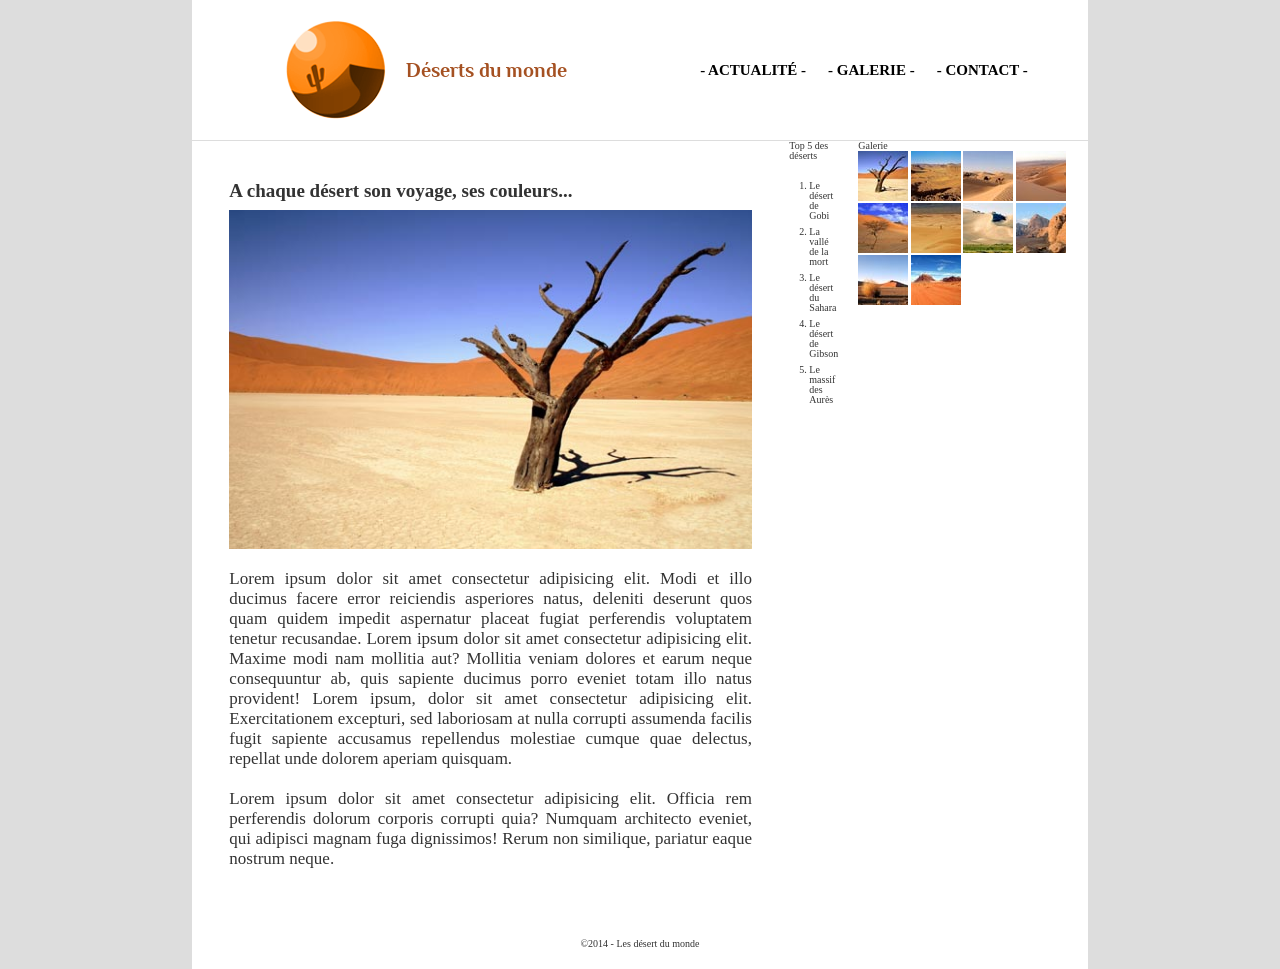
<file: 00_maquettes/maquette_desert/index.html>
<!DOCTYPE html>
<html lang="en">
<head>
    <meta charset="UTF-8">
    <meta name="viewport" content="width=device-width, initial-scale=1.0">
    <link rel="stylesheet" href="assets/css/reset.css">
    <link rel="stylesheet" href="assets/css/style.css">
    <title>Maquette désert</title>
</head>
<body>

    <div class="container">
        <header >
            <div class="col-sm-12 col-md-12 col-xl-6">
                <img src="assets/img/logo.png" alt="Logo de la page désert du monde">
                <h1>Déserts du monde</h1>
            </div>
             <nav class="col-sm-12 col-md-12 col-xl-6">
                <a href=""class="col-sm-12 col-md-4">Actualité</a>
                <a href="" class="col-sm-12 col-md-4">Galerie</a>
                <a href="" class="col-sm-12 col-md-4">Contact</a>
            </nav>
                
        </header>
        <main>
            <section class="col-xl-7">
                <h2 class="col-sm-12 col-md-12">A chaque désert son voyage, ses couleurs...</h2>
                <img class="col-sm-12 col-md-12" src="assets/img/desert.jpg" alt="Image de désert pour la page d'acceuil">
                <p class="col-sm-12 col-md-12">Lorem ipsum dolor sit amet consectetur adipisicing elit. Modi et illo ducimus facere error reiciendis asperiores natus, deleniti deserunt quos quam quidem impedit aspernatur placeat fugiat perferendis voluptatem tenetur recusandae. Lorem ipsum dolor sit amet consectetur adipisicing elit. Maxime modi nam mollitia aut? Mollitia veniam dolores et earum neque consequuntur ab, quis sapiente ducimus porro eveniet totam illo natus provident! Lorem ipsum, dolor sit amet consectetur adipisicing elit. Exercitationem excepturi, sed laboriosam at nulla corrupti assumenda facilis fugit sapiente accusamus repellendus molestiae cumque quae delectus, repellat unde dolorem aperiam quisquam.
                <br><br>
                Lorem ipsum dolor sit amet consectetur adipisicing elit. Officia rem perferendis dolorum corporis corrupti quia? Numquam architecto eveniet, qui adipisci magnam fuga dignissimos! Rerum non similique, pariatur eaque nostrum neque.
                </p>
                
            </section>
            <aside class="col-xl-4">
                <div class="col-md-4">
                    <h3>Top 5 des déserts</h3>
                    
                    <ol>
                        <li>Le désert de Gobi</li>
                        <li>La vallé de la mort</li>
                        <li>Le désert du Sahara</li>
                        <li>Le désert de Gibson</li>
                        <li>Le massif des Aurès</li>
                    </ol>
                </div>
                <div class="col-md-8">
                    <h3>Galerie</h3>
                    
                    <div>
                        <img src="assets/img/vignette1.jpg" alt="Image vignette, déserts du monde">
                        <img src="assets/img/vignette2.jpg" alt="Image vignette, déserts du monde">
                        <img src="assets/img/vignette3.jpg" alt="Image vignette, déserts du monde">
                        <img src="assets/img/vignette4.jpg" alt="Image vignette, déserts du monde">
                        <img src="assets/img/vignette5.jpg" alt="Image vignette, déserts du monde">
                        <img src="assets/img/vignette6.jpg" alt="Image vignette, déserts du monde">
                        <img src="assets/img/vignette7.jpg" alt="Image vignette, déserts du monde">
                        <img src="assets/img/vignette8.jpg" alt="Image vignette, déserts du monde">
                        <img src="assets/img/vignette9.jpg" alt="Image vignette, déserts du monde">
                        <img src="assets/img/vignette10.jpg" alt="Image vignette, déserts du monde">
                    </div>
                </div>
            </aside>

        </main>
        <footer>
            <p>&copy;2014 - Les désert du monde</p>
        </footer>

    </div>
    
</body>
</html>
</file>
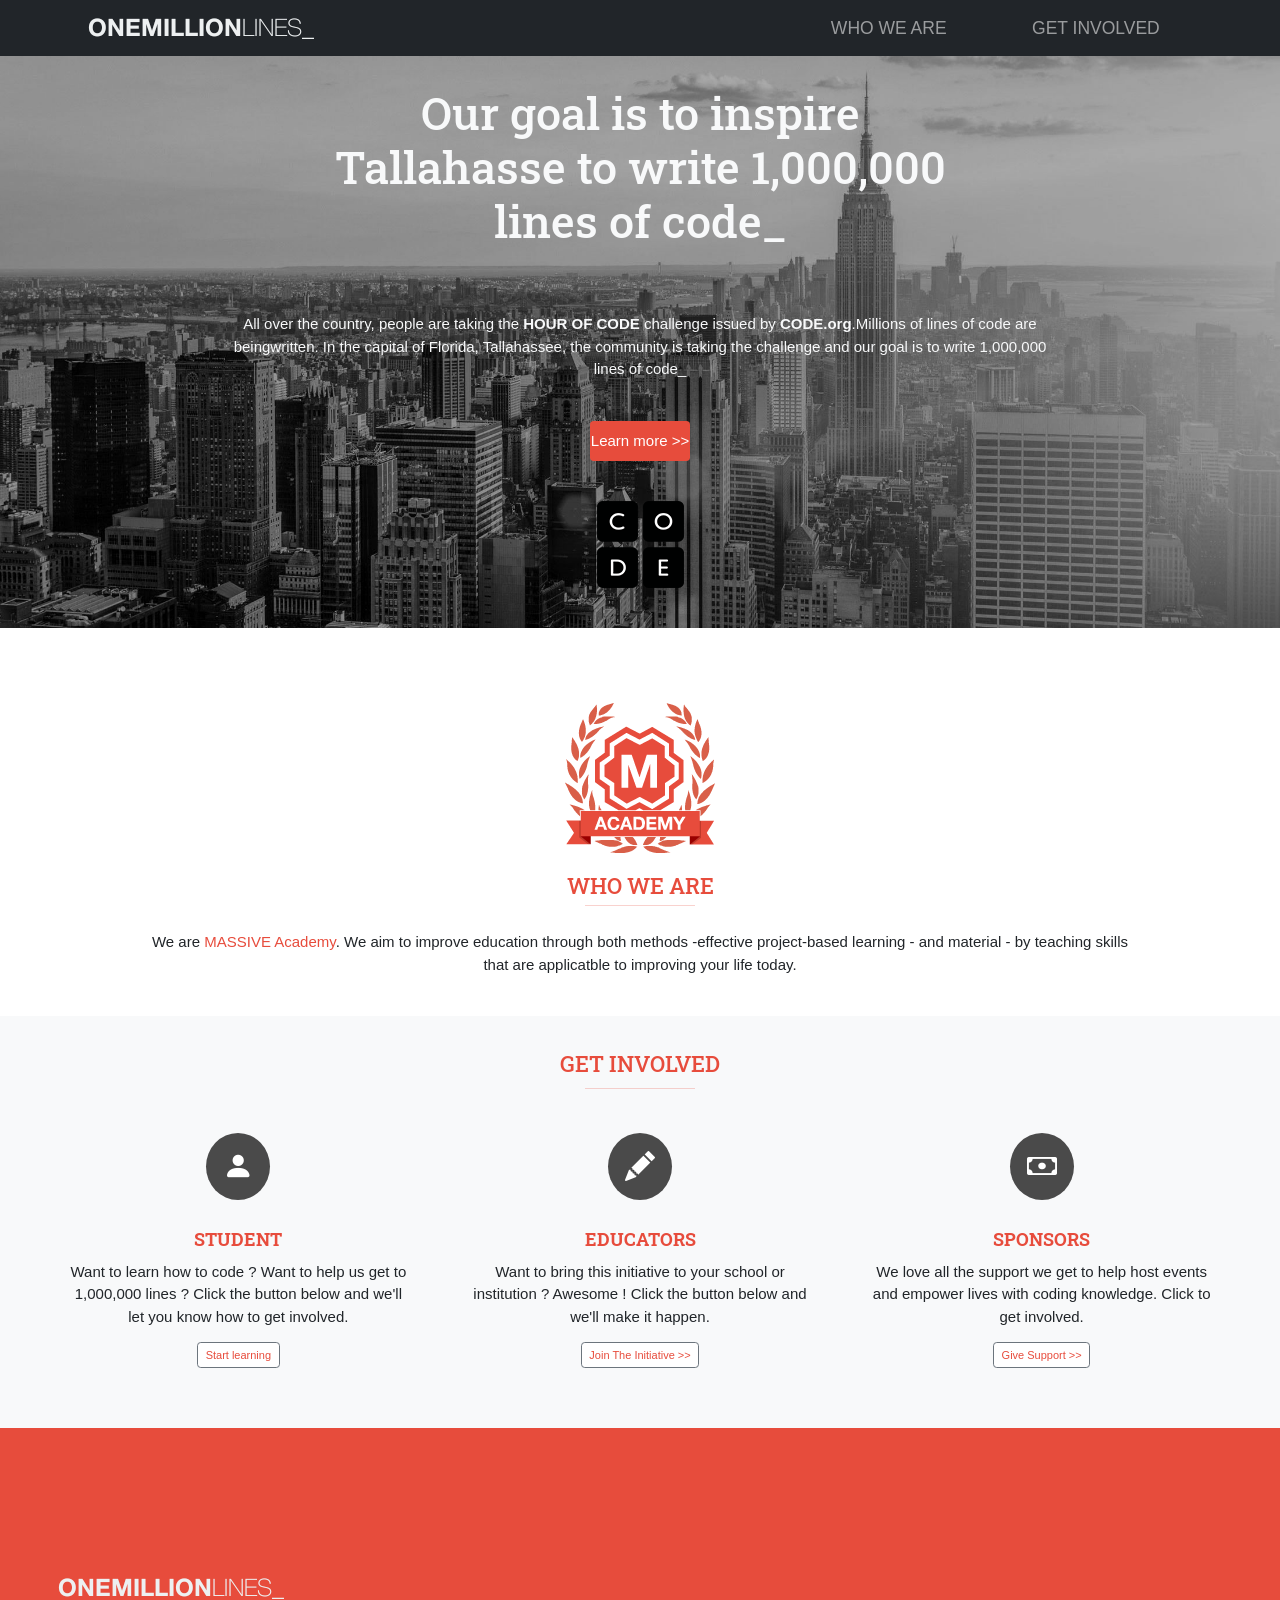
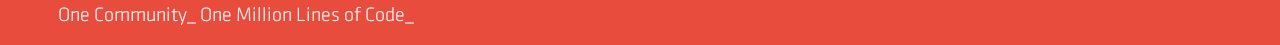
<file: 00_maquettes/onemillion_BOOTSTRAP/index.html>
<!doctype html>
<html lang="fr">
    <head>
        
        <!-- Required meta tags -->
        <meta charset="utf-8" />
        <meta name="viewport" content="width=device-width, initial-scale=1, shrink-to-fit=no"/>
        
        <!-- Bootstrap CSS v5.2.1 -->
        <link
            href="https://cdn.jsdelivr.net/npm/bootstrap@5.3.2/dist/css/bootstrap.min.css"
            rel="stylesheet"
            integrity="sha384-T3c6CoIi6uLrA9TneNEoa7RxnatzjcDSCmG1MXxSR1GAsXEV/Dwwykc2MPK8M2HN"
            crossorigin="anonymous"/>
            <link rel="stylesheet" href="https://cdn.jsdelivr.net/npm/bootstrap-icons@1.11.3/font/bootstrap-icons.min.css">
            <link rel="stylesheet" href="assets/css/style.css">
            <title>One million</title>
            
    </head>

    <body>
        <header>
            <nav class="navbar navbar-expand-lg bg-dark " data-bs-theme="dark">
                <div class="container-fluid">
                  <a class="navbar-brand col-6 " href="index.html"><img src="assets/img/top-logo.png" alt=""></a>
                  <button class="navbar-toggler" type="button" data-bs-toggle="collapse" data-bs-target="#navbarNav" aria-controls="navbarNav" aria-expanded="false" aria-label="Toggle navigation">
                    <span class="navbar-toggler-icon"></span>
                  </button>
                  <div class="collapse navbar-collapse col-md-6 justify-content-end" id="navbarNav">
                    <ul class="navbar-nav text-uppercase w-75  justify-content-around ">
                     
                      <li class="nav-item  ">
                        <a class="nav-link fs-3 " href="whoweare.html">Who we are</a>
                      </li>
                      <li class="nav-item  ">
                        <a class="nav-link fs-3 " href="contact.html">Get involved</a>
                      </li>
                    
                    </ul>
                  </div>
                </div>
            </nav>
            <div  id="entete" class="text-light  ">

                <div class=" mx-0 row flex-column align-items-center text-center  ">  
                        <h1 class="col-7 col-md-6  py-5  ">Our goal is to inspire Tallahasse to write 1,000,000 lines of code_ </h1>
                        <p class="col-11 col-md-8 py-5 "> All over the country, people are taking the <strong class="text-uppercase ">hour of code</strong> challenge issued by <strong>CODE.org</strong>.Millions of lines of code are beingwritten. In the capital of Florida, Tallahassee, the community is taking the challenge and our goal is to write 1,000,000 lines of code_</p>
                    <div class="mb-5  ">
                        <button class="btn  ">Learn more >></button>
                    </div>
                    <div class="col-2 col-md-1 py-3 ">
                        <img src="assets/img/code.png" alt="code en image " class="mb-5 img-fluid " >
                    </div>
                </div>     
            </div>
        </header>
        <main>
            <section class="row flex-column align-items-center text-center mt-5 p-5 ">
                <div class="col-3 py-4  ">
                    <img src="assets/img/academy-brand-med.png" alt="" class="img-fluid ">
                </div>
                    <h3 class="text-uppercase pt-2  ">Who we are</h3>
                    <hr>
                    <p class="col-10 ">We are <span>MASSIVE Academy</span>. We aim to improve education through both methods -effective project-based learning - and material - by teaching skills that are applicatble to improving your life today.</p>
            </section>

            <section class="row flex-column  align-items-center text-center bg-light p-5  ">
                <div class="container ">
                    <h3 class="text-uppercase p-2 ">Get involved</h3>
                    <hr>
                    <div class="row justify-content-center ">
                        <div class="col-10  p-5 col-lg-4 col-md-6  ">
                            <i class="bi bi-person-fill rounded rounded-circle "></i>
                            <h4 class="text-uppercase fw-bolder ">Student</h4>
                            <p>Want to learn how to code ? Want to help us get to 1,000,000 lines ? Click the button below and we'll let you know how to get involved.</p>
                            <button class="btn btn-outline-secondary bg-white ">Start learning</button>
                        </div>
                        <div class="col-10 p-5 col-lg-4 col-md-6    ">
                            <i class="bi bi-pencil-fill rounded rounded-circle "></i>
                            <h4 class="text-uppercase fw-bolder  ">Educators</h4>
                            <p>Want to bring this initiative to your school or institution ? Awesome ! Click the button below and we'll make it happen.</p>
                            <button class=" btn btn-outline-secondary bg-white ">Join The Initiative >></button>
                        </div>
                        <div class="col-10  p-5 col-lg-4 col-md-6  ">
                            <i class="bi bi-cash rounded rounded-circle "></i>
                            <h4 class="text-uppercase fw-bolder " > Sponsors</h4>
                            <p>We love all the support we get to help host events and empower lives with coding knowledge. Click to get involved. </p>
                            <button class="btn btn-outline-secondary bg-white ">Give Support >></button>
                        </div>
                    </div>

                </div>
            </section>
        </main>
        <footer>
            
                <div class="row">
                    <div class="col-8 ">
                        <img src="assets/img/one-million-bottom-brand.png" alt="logo" class="img-fluid ">
                    </div>
                    <div class="col-4 "></div>
                </div>

            
        </footer>
        
        <script
            src="https://cdn.jsdelivr.net/npm/@popperjs/core@2.11.8/dist/umd/popper.min.js"
            integrity="sha384-I7E8VVD/ismYTF4hNIPjVp/Zjvgyol6VFvRkX/vR+Vc4jQkC+hVqc2pM8ODewa9r"
            crossorigin="anonymous"
        ></script>

        <script
            src="https://cdn.jsdelivr.net/npm/bootstrap@5.3.2/dist/js/bootstrap.min.js"
            integrity="sha384-BBtl+eGJRgqQAUMxJ7pMwbEyER4l1g+O15P+16Ep7Q9Q+zqX6gSbd85u4mG4QzX+"
            crossorigin="anonymous"
        ></script>
    </body>
</html>
</file>
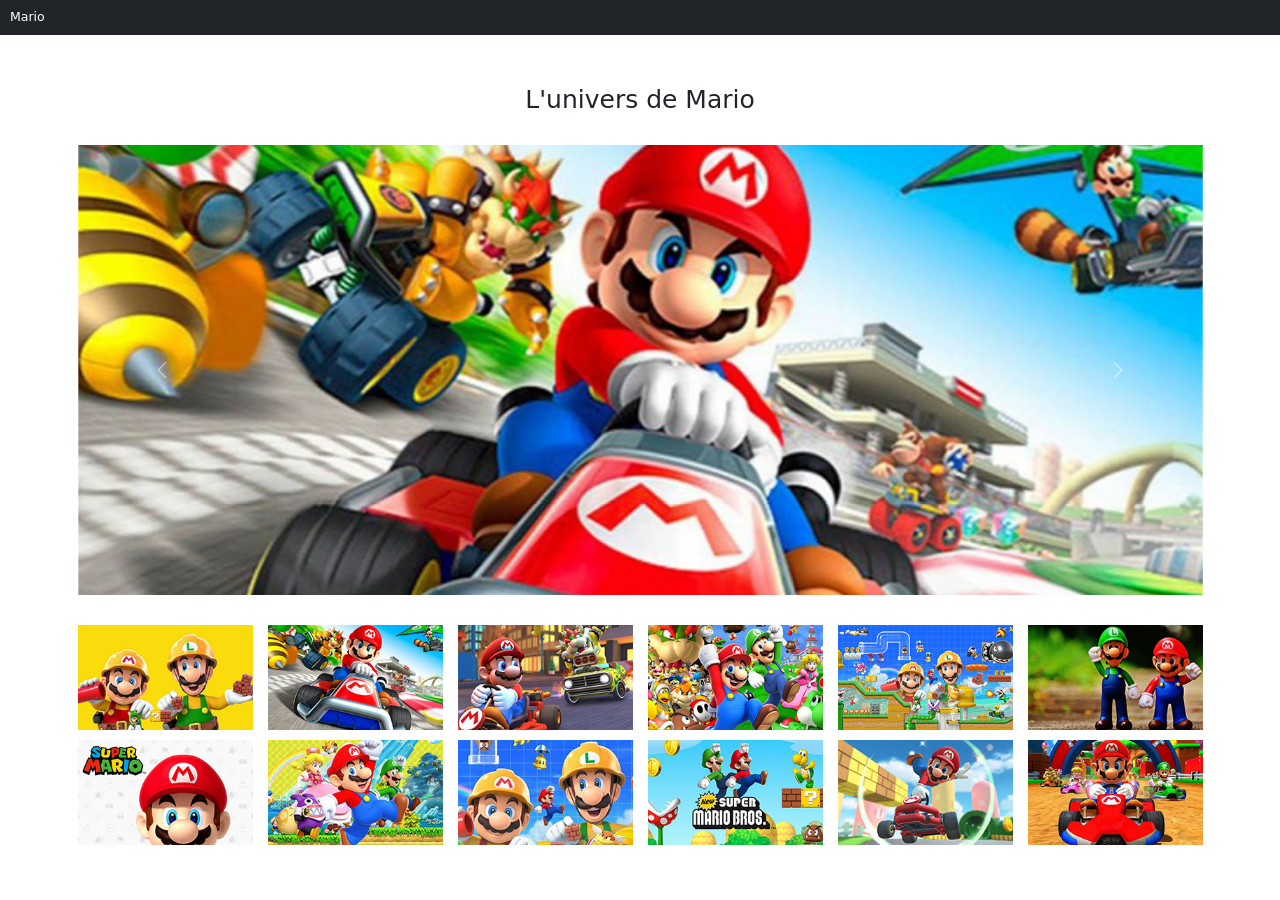
<file: 02_bootstrap/SITE-MARIO-BOOSTTRAP/index.html>
<!doctype html>
<html lang="fr">
  <head>
    <meta charset="utf-8">
    <meta name="viewport" content="width=device-width, initial-scale=1">
   <!-- Lien bootstrap -->
    <link href="https://cdn.jsdelivr.net/npm/bootstrap@5.3.3/dist/css/bootstrap.min.css" rel="stylesheet" integrity="sha384-QWTKZyjpPEjISv5WaRU9OFeRpok6YctnYmDr5pNlyT2bRjXh0JMhjY6hW+ALEwIH" crossorigin="anonymous">
    <!-- Lien vers ma feuille de style -->
    <link rel="stylesheet" href="assets/css/style.css">
    <title>Site Mario en bootstrap</title>
  </head>
 
 
     <body>
    <header>
        <nav class="navbar navbar-dark bg-dark fixed-top">
            <a class="navbar-brand mx-3" href="#">Mario</a>
        </nav>

    </header>;

    <main class="container">
        <h1 class="text-center mb-5">L'univers de Mario</h1>

        <section class="mb-5">
            <div id="carouselExampleAutoplaying" class="carousel slide" data-bs-ride="carousel">
                <div class="carousel-inner">
                <div class="carousel-item active">
                    <img src="assets/img/mario2Grand.jpg" class="d-block w-100" alt="...">
                </div>
                <div class="carousel-item">
                    <img src="assets/img/mario3Grand.jpg" class="d-block w-100" alt="...">
                </div>
                <div class="carousel-item">
                    <img src="assets/img/mario4Grand.jpg" class="d-block w-100" alt="...">
                </div>
                </div>
                <button class="carousel-control-prev" type="button" data-bs-target="#carouselExampleAutoplaying" data-bs-slide="prev">
                <span class="carousel-control-prev-icon" aria-hidden="true"></span>
                <span class="visually-hidden">Previous</span>
                </button>
                <button class="carousel-control-next" type="button" data-bs-target="#carouselExampleAutoplaying" data-bs-slide="next">
                <span class="carousel-control-next-icon" aria-hidden="true"></span>
                <span class="visually-hidden">Next</span>
                </button>
            </div>
     
    
        </section>

        <section class="row justify-content-center">
        <div class="col-xl-2 col-lg-3 col-md-4 col-sm-6 col-8 mb-3"><img src="assets/img/mario1.jpg" alt="Mario"></div>
        <div class="col-xl-2 col-lg-3 col-md-4 col-sm-6 col-8 mb-3"><img src="assets/img/mario2.jpg" alt="Mario"></div>
        <div class="col-xl-2 col-lg-3 col-md-4 col-sm-6 col-8 mb-3"><img src="assets/img/mario3.jpg" alt="Mario"></div>
        <div class="col-xl-2 col-lg-3 col-md-4 col-sm-6 col-8 mb-3"><img src="assets/img/mario4.jpg" alt="Mario"></div>
        <div class="col-xl-2 col-lg-3 col-md-4 col-sm-6 col-8 mb-3"><img src="assets/img/mario5.jpg" alt="Mario"></div>
        <div class="col-xl-2 col-lg-3 col-md-4 col-sm-6 col-8 mb-3"><img src="assets/img/mario6.jpg" alt="Mario"></div>
        <div class="col-xl-2 col-lg-3 col-md-4 col-sm-6 col-8 mb-3"><img src="assets/img/mario7.jpg" alt="Mario"></div>
        <div class="col-xl-2 col-lg-3 col-md-4 col-sm-6 col-8 mb-3"><img src="assets/img/mario8.jpg" alt="Mario"></div>
        <div class="col-xl-2 col-lg-3 col-md-4 col-sm-6 col-8 mb-3"><img src="assets/img/mario9.jpg" alt="Mario"></div>
        <div class="col-xl-2 col-lg-3 col-md-4 col-sm-6 col-8 mb-3"><img src="assets/img/mario10.jpg" alt="Mario"></div>
        <div class="col-xl-2 col-lg-3 col-md-4 col-sm-6 col-8 mb-3"><img src="assets/img/mario11.jpg" alt="Mario"></div>
        <div class="col-xl-2 col-lg-3 col-md-4 col-sm-6 col-8 mb-3"><img src="assets/img/mario12.jpg" alt="Mario"></div>
        </section>
   
   
   
   
    </main>
    
    <footer>


    </footer>
        



        <!--  Scripte bootstrap -->
        <script src="https://cdn.jsdelivr.net/npm/bootstrap@5.3.3/dist/js/bootstrap.bundle.min.js" 
        integrity="sha384-YvpcrYf0tY3lHB60NNkmXc5s9fDVZLESaAA55NDzOxhy9GkcIdslK1eN7N6jIeHz" crossorigin="anonymous"></script>
    </body>
</html>
</file>
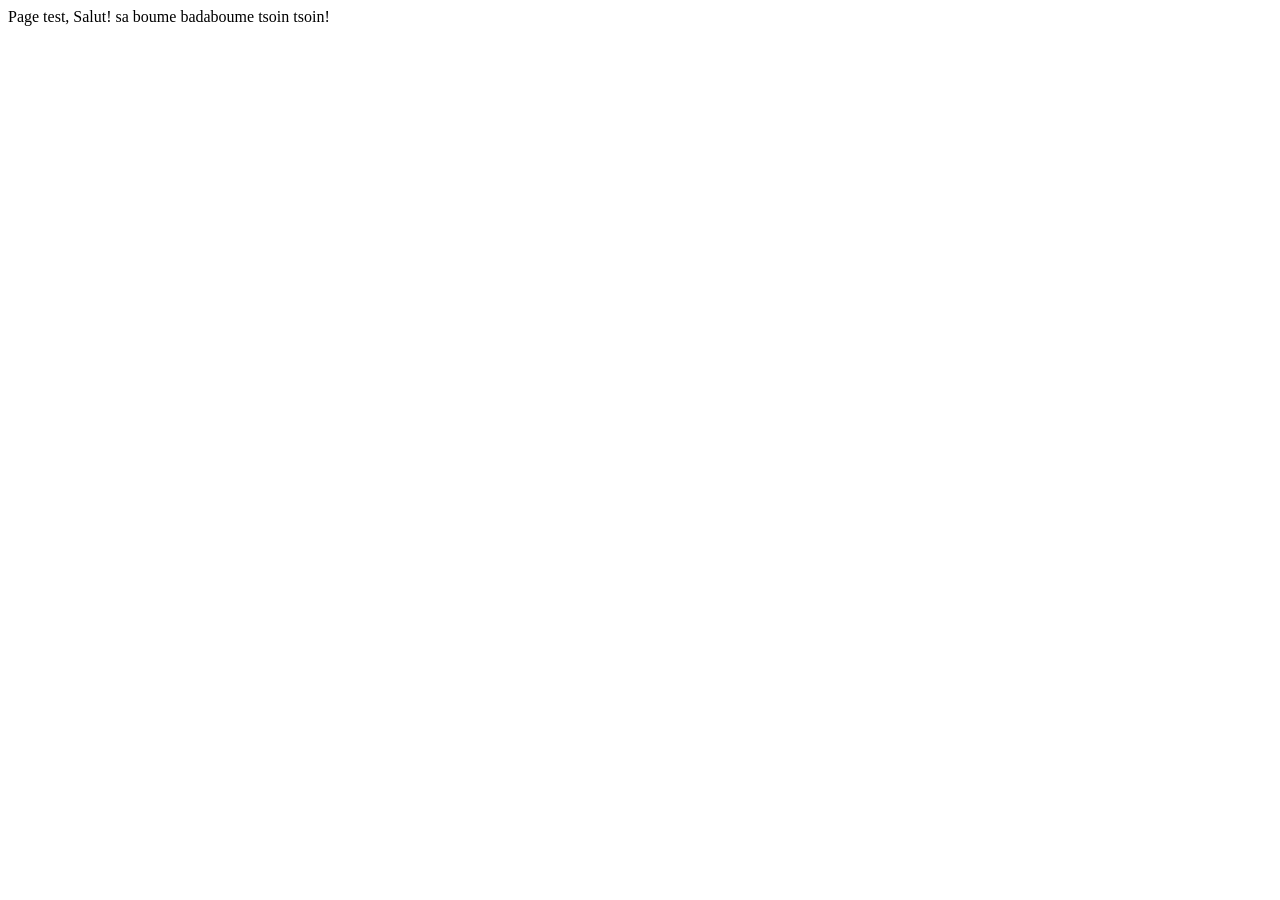
<file: 01_html_css/00_structure_de_base.html>
<!--Ceci est un commentaire-->
<!DOCTYPE html>
    <!--
        La balise doctype est la premiere balise obligatoire dans une page HTML. Elle indique essentiellement à l'ordinateur qu'il s'agit d'un document HTML. C'est également une instruction pour le navigateur web concernant la version du langage de balisage utilisé pour la page. 

        pour HTML4 : <!DOCTYPE HTML PUBLIC "-//W3C//DTD HTML 4.01//EN" "http://www.w3.org/TR/html4/strict.dtd">


    -->

<html lang="fr">
    <!--
        La balise html désigne le début de la page, c'est une balise obligatoire
        <html> c'est la balise racine du document HTML. Elle englobe tous le contenue de la page web.
        L'attribut "lang" dont l'attribut est "fr" désigne la langue principale dans laquelle est rédiger le contenu de la page : le français utilisé côté utilisateur.
            -> important pour l'accessibilité -> il est recommandé d'inclure cette déclaration de langue pour garantir une meilleure accessibilité, compréhension et une interpretation correcte de la page par l'utilisateur et les systèmes automatisés.
        Lorsque l'on donne une valeur "zxx" , on utilise cette abreviation essentiellement en Lorem Ipsum.

    -->

<head>
    
    <!--
        Élement d'en-tête, la balise head regroupe toutes les méta-information et contient les paramètres d'en-tête de la page html qui sont invisible pour l'internaute.

        Les méta sont les balises qui fournissent des méta-données au navigateur et moteur de recherche c'est à dire des informations au sujet de documents HTML en question. Il existe de très nombreuse balise méta et on va pouvoir ajouter différents attributs à l'élément qui vont nous servir à spécifier différents types de données

        Les attributs les plus courants de l'élément méta vont être les attributs : charsert, name et content.
            ->L'attribut charset sert à indiquer le jeu de caractère ou l'encodage des caractères de notre document, y comprit ceux de différentes langues (afficher les caractères spéciaux tels que les accents, les cédilles etc)
            ->l'attribut name vas nous permettre d'indiquer le type de métadonnée que l'on souhaite passer.
            ->l'attribut content va nous permettre de passer une metadonnée en soi
    -->

    <meta charset="utf-8">  <!--Il est recommander de la placé au tout début de la balise head, surtout avant la balise title, car cette dernière peut déjà être concerné par l'encodage de caractères. Une seule valeur cependant devrait être utilisée aujourd'hui autant que possible : utf-8
    Il est obligatoire de la placer avant la ligne 13. -->

    <meta name="viewport" content="width=device-width, initial-scale=1.0">
    <!--
        Le viewport représente la partie visible d'une page web par un utilisateur.
        La taille de cette fenêtre va bien évidemment varier en fonction de la taille de l'écran de l'utilisateur et de l'appareil utilisé.
        "width=device-width, initial-scale=1.0" : cette partie permet de contrôler la mise en page et l'apparence initiale de la page sur les navigations mobile.
            1. width=device-width : ajuster la largeur de la page en fonction de la largeur de l'appareil.
            2. initial-scale=1.0 : le niveau de zoom initiale lorsque la page est chargée pour la première fois par le navigateur, signifie qu'il n'y a pas de zoom.

    -->

    <title>Ma première page HTML - structure de base de la page</title>
    <!-- Le titre du document HTML, cette balise est obligatoire, le contenue de cet élément n'apparaît pas directement dans la page mais :
        1- sur l'onglet : la barre de titre du navigateur web
        2- Comme titre de marques-pages
        3- par les moteurs de recherche comme titre de résultat de recherche

-->

</head> <!--Fin de la balise head-->

<body> <!--Début de la partie visible dans le navigateur-->

    Page test, Salut! sa boume badaboume tsoin tsoin!

    <!-- Tout ce qui sera afficher sur la page s'écrit à l'interieur de la balise body, le corps du document -->



    


    



</body> <!-- fin de la balise body :/!\ Attention ! je ne met jamais d'info sur le contenu de ma page en dehors en dehors de la balise fermante body  -->
    



























</html>
</file>
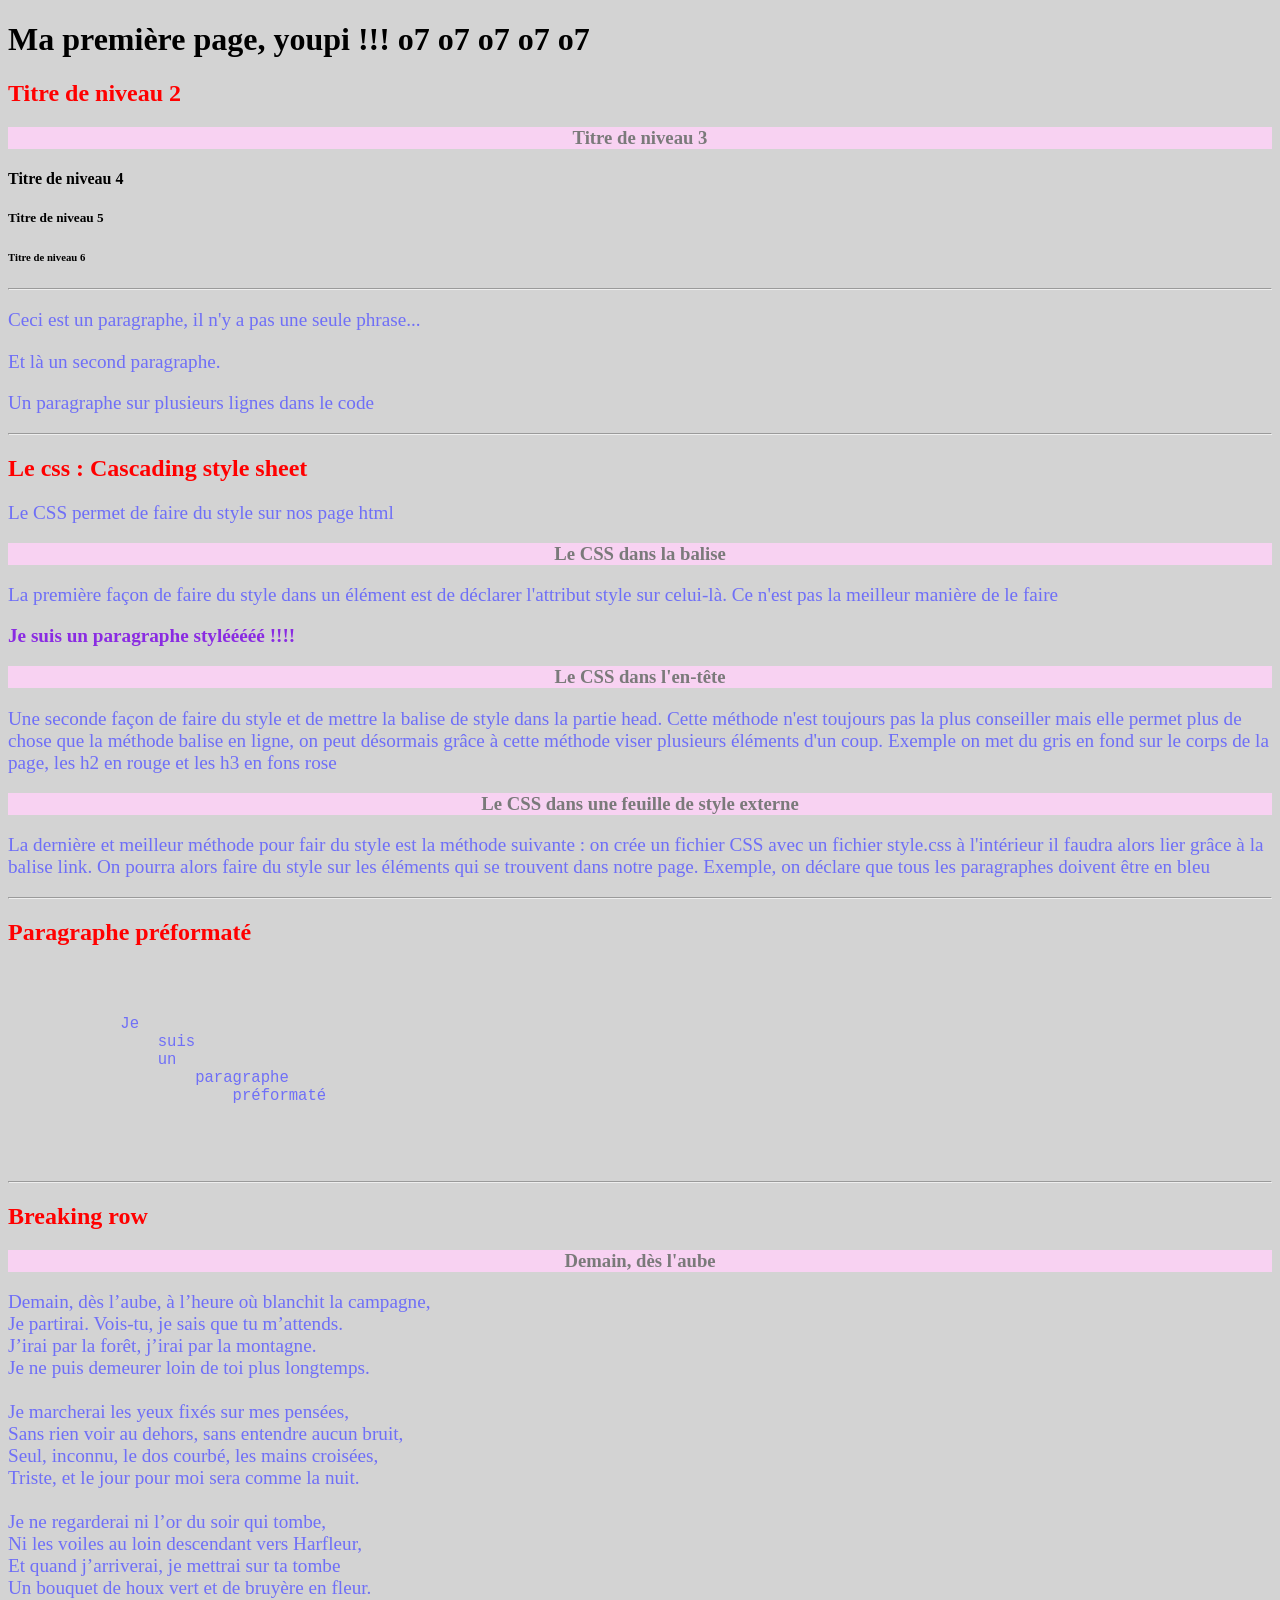
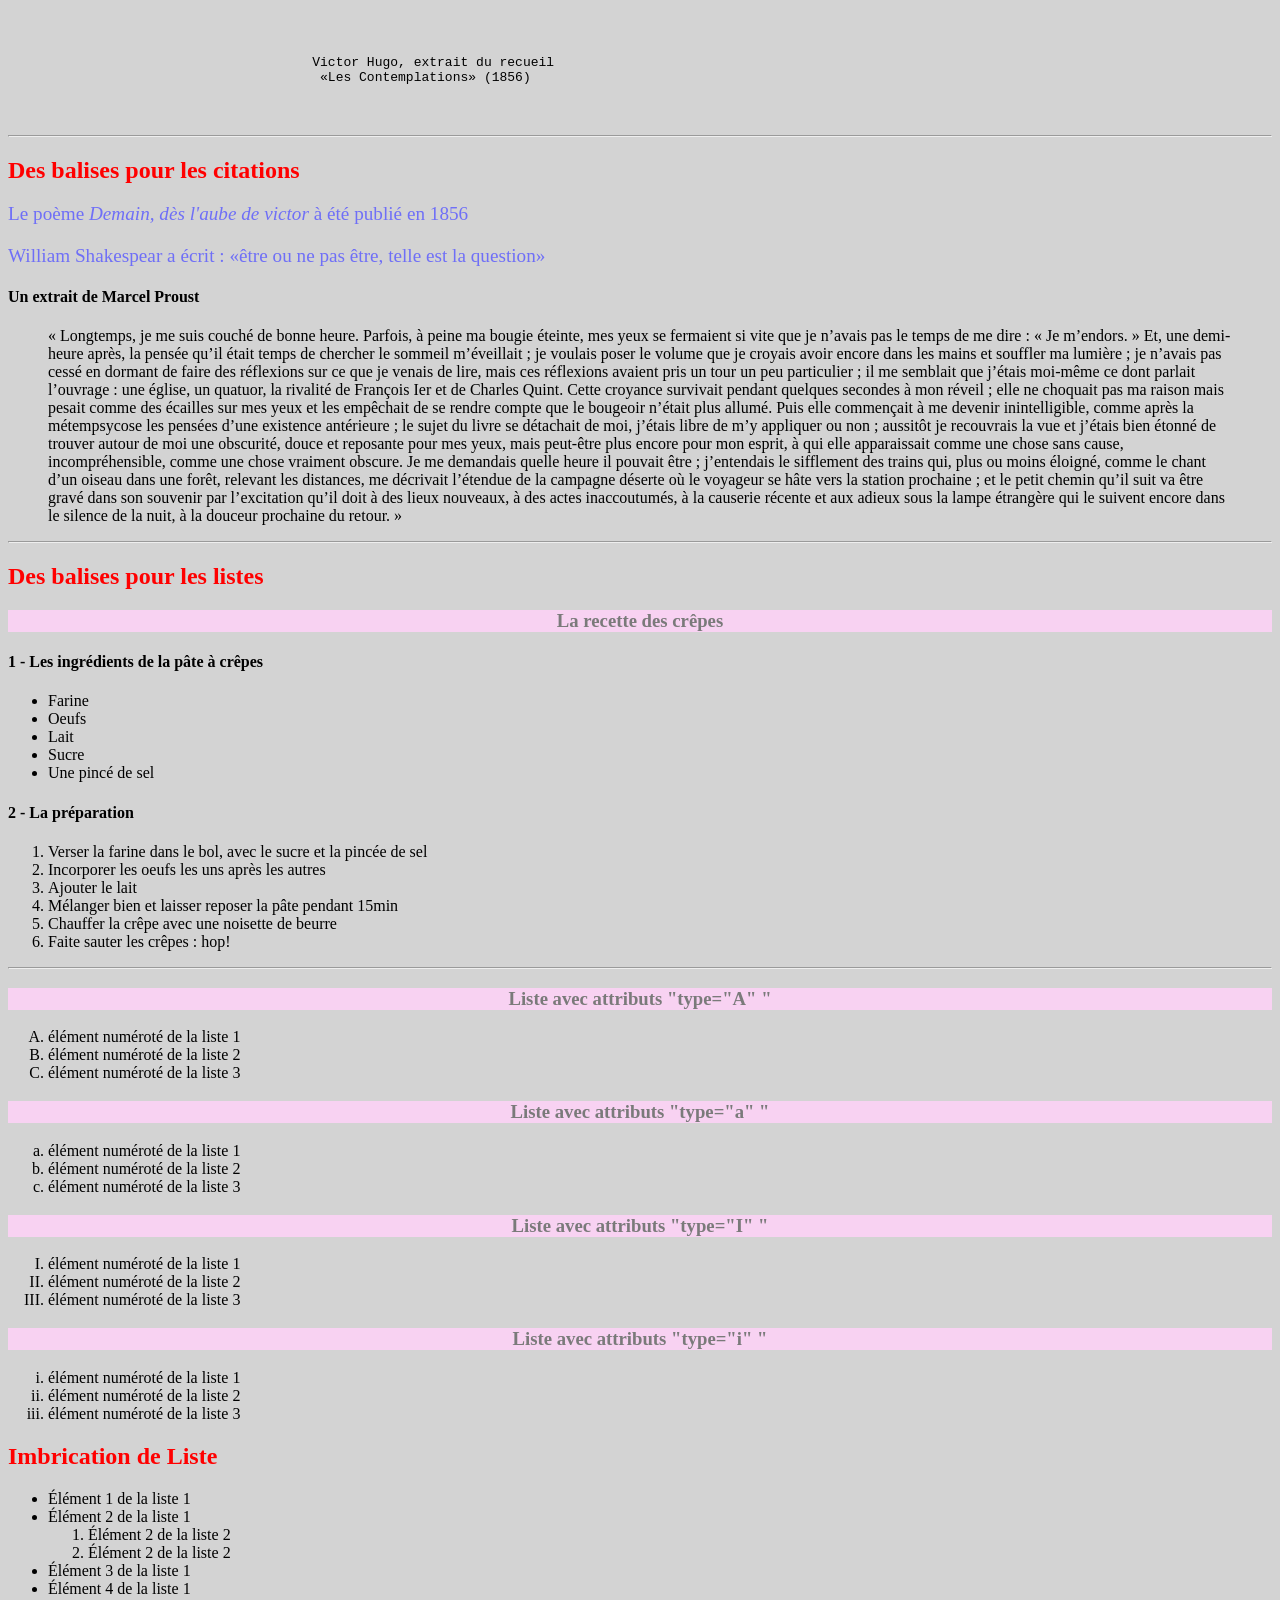
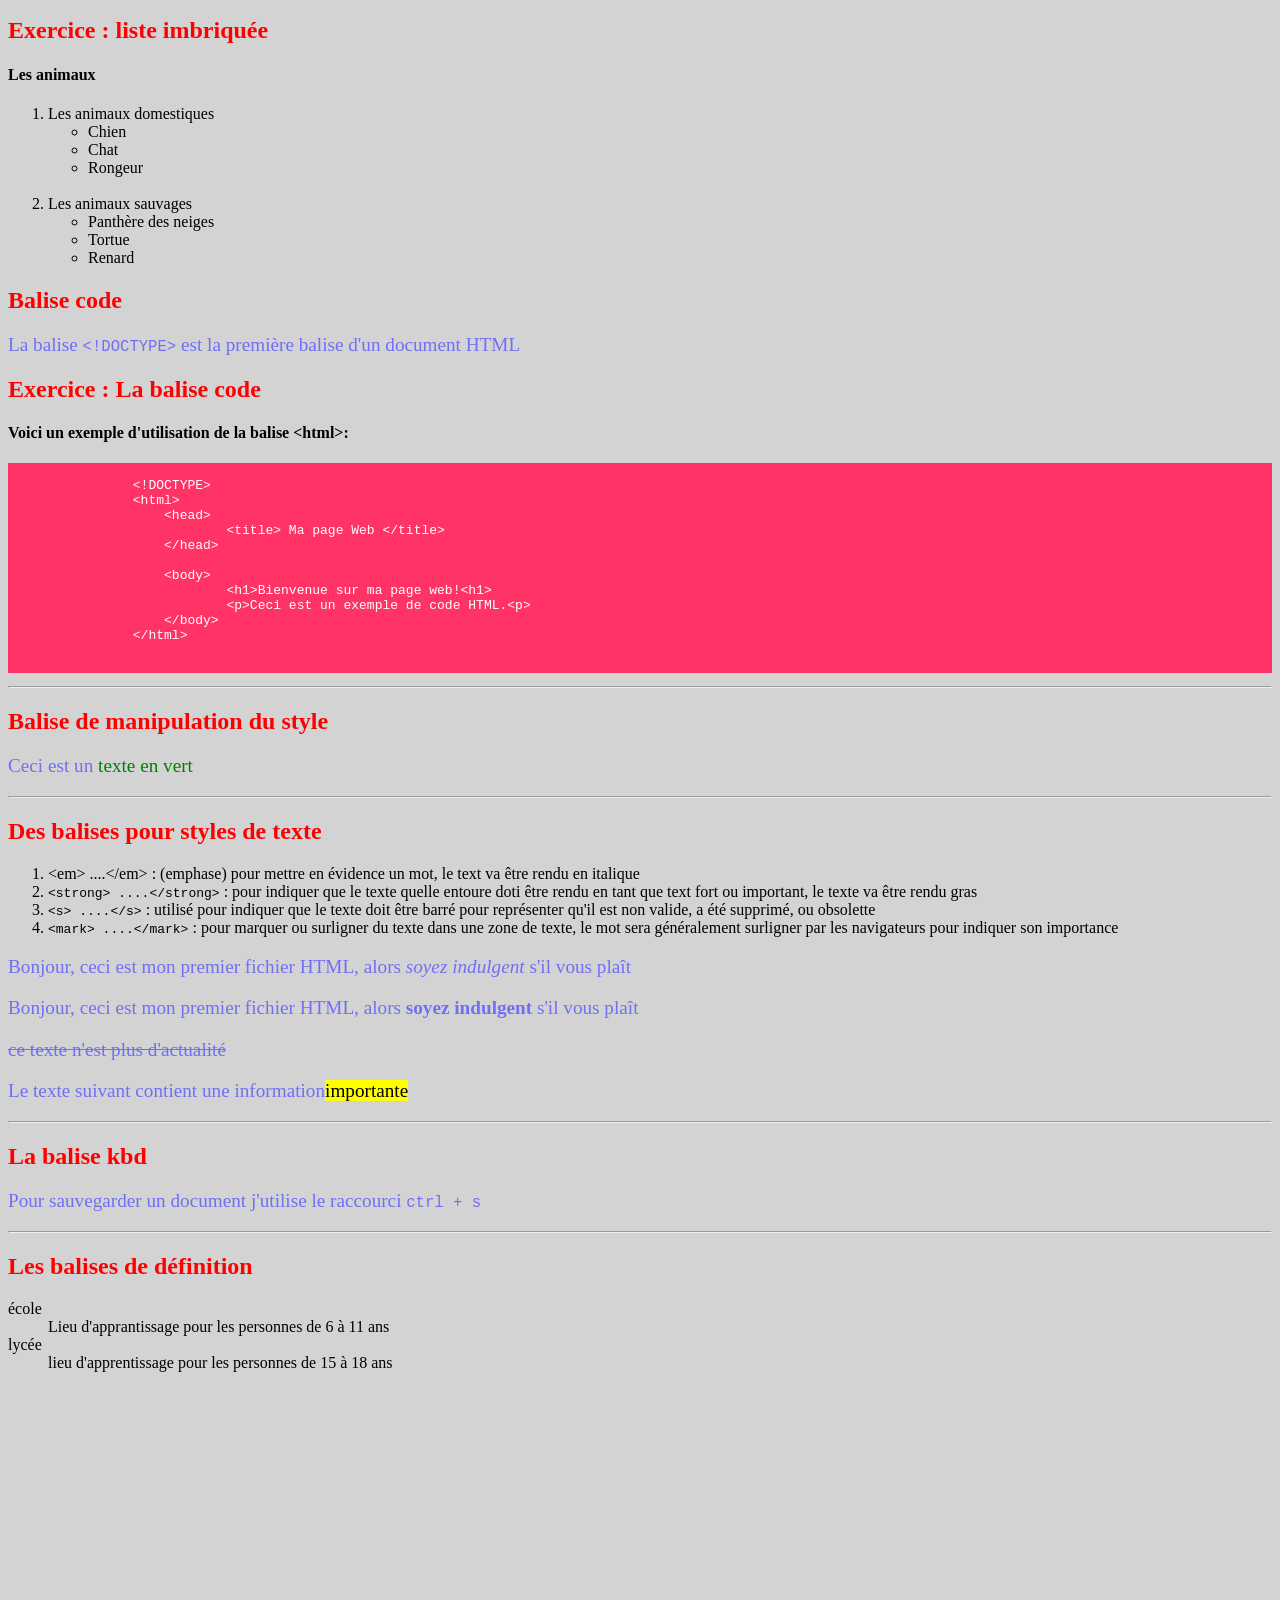
<file: 01_html_css/01_Balise_d_affichage.html>
<!DOCTYPE html>
<html lang="fr">
<head>
    <meta charset="UTF-8">
    <meta name="viewport" content="width=device-width, initial-scale=1.0">
    
    <meta name="description" content="Ma seconde page en html">
    <!-- Cette balise meta avec la valeur description de l'attribut name fournit une courte description de la page. Cela peut-être utlilisé par les moteurs de recherhce pour afficher un extrait de description sous le lien vers la page dans les résultats de recherche (le SERP) -->

    <meta name="author" content="Fabien Pottier">

    <!-- Cette balise meta avec la valeur author de l'attribut name spécifie l'auteur de la page.
    Elle peut-être utilisée pour indiquer qui à créé le contenu de la page.

    -->

    <style>
        /* style de la balise body */
        body {

            background-color: lightgray;
            
        }

        h2 {

            color: red;
        }

        h3 {

            color: rgb(122, 122, 122);
            background-color: rgb(248, 210, 242);
            text-align: center;
        }

        
    </style>

    <!-- 
        <link> : C'est la balise utilisée pour lier des ressources externes à un document HTML.
        Les attributs : 
        1- rel="stylesheet" : spécifie la relation entre le document actuel et la ressource liée => indique que la ressource liée est une feuille de style utilisée pour la mise en forme de la page.
        2- type="text/css : spécifie le type de média associé à la ressource liée. => indique que la ressource est une feuille de style en langage CSS (Cascading Style Sheets).
        3- href="assets/css/00_structure_de_base.css : spécifie l'emplacement (chemin) de la ressource externe à lier
    -->
    <link rel="stylesheet" type="text/css" href="assets/css/01_Balise_d_affichage.css">

    <title>Balise de texte et CSS</title>
</head>
<body>
    
    <!-- Les balises HTML peuvent être classées en deux types principaux :

            - Les balises en ligne (inline)
            - Les balises bloc (block)
        C'est catégorie décrivent comment les éléments HTML s'affichent et intéragissent avec les éléments qui les entourent.


    -->

    <!-- Un élément de type en ligne :
            - n'est pas précédé ou suivi d'un saut de ligne
            - ne peut pas avoir de taille définie
    -->

    <!-- Un élément de type en block :
            - il est toujours précédé ou suivi d'un saut de ligne
            - peut avoir de taille définie < il occupe toute la largeur (de la page) disponible
    -->


    <!-- h${titre de niveau $}*6 -->
    <h1>Ma première page, youpi !!! o7 o7 o7 o7 o7</h1>
    <!-- 
            La balise <h1> est une balise HTML utilisé pour définir un titre de premier niveau dans une page web. Le "h" signifie "header" et "1" indique que c'est le titre de plus haut niveau dans la hiérarchie des titres.
 
            En HTML les balises de titres vont de h1 à h6, où h1 est le titre de premier niveau (le plus important) et h6 est le titre de sixième niveau (le moins important).
            Chaque niveau de titre représente une hiérarchie, et les titres sont utilisés pour organiser et structurer le contenu de la page.
            Les titres sont des éléments de types bloc : suivis d'un retour à la ligne et une marge par défaut.
    -->
    <h2>Titre de niveau 2</h2>
    <h3>Titre de niveau 3</h3>
    <h4>Titre de niveau 4</h4>
    <h5>Titre de niveau 5</h5>
    <h6>Titre de niveau 6</h6>


    <hr>
    <!-- "hr" horizontal ruler (règles horizontale = ligne horizontale), élément de type bloc-->

    <!-- 
        La balise <p> en HTML est utilisée pour définir un paragraphe de texte. Elle indique au navigateur web que le texte à l'intérieur de la balise doit être interprété comme un paragraphe distinct. 
        Les paragraphes sont des éléments de type bloc
        On ne doit pas mettre un paragraphe dans un paragraphe 
    -->
    <p>Ceci est un paragraphe, il n'y a pas une seule phrase...</p>
    <p>Et là un second paragraphe.</p>
    <p>
        Un paragraphe 
        sur 
        plusieurs 
        lignes dans le code
    </p>

    <hr>


    <h2>Le css : Cascading style sheet</h2>
    <p>Le CSS permet de faire du style sur nos page html</p>
    <!-- 3 façon pour déclarer le style:
            - style en ligne
            - style dans la balise <style> directement dans la partie head (l'en-tête)
            - déclarer le style dans un fichier .css : feuille de style
    -->

    <h3>Le CSS dans la balise</h3>
    <p>La première façon de faire du style dans un élément est de déclarer l'attribut style sur celui-là. Ce n'est pas la meilleur manière de le faire</p>

    <p style="color: blueviolet; font-weight: bolder; font-family: cursive;">Je suis un paragraphe stylééééé !!!!</p>


    <h3>Le CSS dans l'en-tête</h3>
    <p>Une seconde façon de faire du style et de mettre la balise de style dans la partie head. Cette méthode n'est toujours pas la plus conseiller mais elle permet plus de chose que la méthode balise en ligne, on peut désormais grâce à cette méthode viser plusieurs éléments d'un coup. Exemple on met du gris en fond sur le corps de la page, les h2 en rouge et les h3 en fons rose</p>

    <h3>Le CSS dans une feuille de style externe</h3>

    <p>La dernière et meilleur méthode pour fair du style est la méthode suivante : on crée un fichier CSS avec un fichier style.css à l'intérieur il faudra alors lier grâce à la balise link. On pourra alors faire du style sur les éléments qui se trouvent dans notre page. Exemple, on déclare que tous les paragraphes doivent être en bleu</p>

    <hr>

    <h2>Paragraphe préformaté</h2>
    <!-- Le text est préformaté avec une typographie à chasse fixe (toutes les lettres occupent la même largeur) -->
    <pre>
        <p>
            Je 
                suis
                un
                    paragraphe
                        préformaté
        </p>
    </pre>

    <hr>

    <h2>Breaking row</h2>

    <h3>Demain, dès l'aube</h3>

    <!-- 
        POur mettre <br> à chaque fin de ligne sans avoir besoin de le saisir à chaque fois, il faut faire alt 
    -->
        <p>
            Demain, dès l’aube, à l’heure où blanchit la campagne,<br>
            Je partirai. Vois-tu, je sais que tu m’attends.<br>
            J’irai par la forêt, j’irai par la montagne.<br>
            Je ne puis demeurer loin de toi plus longtemps.<br>
            <br>
            Je marcherai les yeux fixés sur mes pensées,<br>
            Sans rien voir au dehors, sans entendre aucun bruit,<br>
            Seul, inconnu, le dos courbé, les mains croisées,<br>
            Triste, et le jour pour moi sera comme la nuit.<br>
            <br>
            Je ne regarderai ni l’or du soir qui tombe,<br>
            Ni les voiles au loin descendant vers Harfleur,<br>
            Et quand j’arriverai, je mettrai sur ta tombe<br>
            Un bouquet de houx vert et de bruyère en fleur.<br>
            <br>
            <pre>    
                                       Victor Hugo, extrait du recueil
                                        «Les Contemplations» (1856)<br>
            </pre>
        </p>

        <hr>

        <h2>Des balises pour les citations</h2>

        <p>Le poème <cite>Demain, dès l'aube de victor</cite> à été publié en 1856</p>
        <!-- La balise cite en HTML est utlisée pour indiquer l titre d'une oeuvre créative, tel qu'un livre, film, une chanson ou toute autre production similaire -->

        <p>William Shakespear a écrit : <q>être ou ne pas être, telle est la question</q></p>
        <!--  La balise q= quote : est utiliser pour marquer du text comme une citation courte dans un document, le rendu est avec des guillemets -->

    
        <h4>Un extrait de Marcel Proust</h4>
        <blockquote>
            « Longtemps, je me suis couché de bonne heure. Parfois, à peine ma bougie éteinte, mes yeux se fermaient si vite
            que je n’avais pas le temps de me dire : « Je m’endors. » Et, une demi-heure après, la pensée qu’il était temps
            de chercher le sommeil m’éveillait ; je voulais poser le volume que je croyais avoir encore dans les mains et
            souffler ma lumière ; je n’avais pas cessé en dormant de faire des réflexions sur ce que je venais de lire, mais
            ces réflexions avaient pris un tour un peu particulier ; il me semblait que j’étais moi-même ce dont parlait
            l’ouvrage : une église, un quatuor, la rivalité de François Ier et de Charles Quint. Cette croyance survivait
            pendant quelques secondes à mon réveil ; elle ne choquait pas ma raison mais pesait comme des écailles sur mes
            yeux et les empêchait de se rendre compte que le bougeoir n’était plus allumé. Puis elle commençait à me devenir
            inintelligible, comme après la métempsycose les pensées d’une existence antérieure ; le sujet du livre se
            détachait de moi, j’étais libre de m’y appliquer ou non ; aussitôt je recouvrais la vue et j’étais bien étonné
            de trouver autour de moi une obscurité, douce et reposante pour mes yeux, mais peut-être plus encore pour mon
            esprit, à qui elle apparaissait comme une chose sans cause, incompréhensible, comme une chose vraiment obscure.
            Je me demandais quelle heure il pouvait être ; j’entendais le sifflement des trains qui, plus ou moins éloigné,
            comme le chant d’un oiseau dans une forêt, relevant les distances, me décrivait l’étendue de la campagne déserte
            où le voyageur se hâte vers la station prochaine ; et le petit chemin qu’il suit va être gravé dans son souvenir
            par l’excitation qu’il doit à des lieux nouveaux, à des actes inaccoutumés, à la causerie récente et aux adieux
            sous la lampe étrangère qui le suivent encore dans le silence de la nuit, à la douceur prochaine du retour. »
        </blockquote>
        <!-- La balise <blockquote> est utilisé pour les citations longues qui peuvent nécessiter une indentation ou mise en forme spéciale -->

        <hr>

        <h2>Des balises pour les listes</h2>

        <h3>La recette des crêpes</h3>
        <h4>1 - Les ingrédients de la pâte à crêpes</h4>

            <ul><!-- ul = unordered list: liste non-ordonnée-->
                <li>Farine</li><!-- li = list item : élément de liste -->
                <li>Oeufs</li>
                <li>Lait</li>
                <li>Sucre</li>
                <li>Une pincé de sel</li>
            </ul>
        <!--  
            La balise ul permet de créer une liste non-ordonnée. Il faut l'ouvrir en début de la liste et la fermer après le dernier éléments de la liste
            La balise li permet de créer un élément de la liste
            Visuellement, des puces apparaissent automatiquement (modifiable en CSS)
        -->

        <h4>2 - La préparation</h4>
            <ol><!-- Ordred list : uen-->
                <li>Verser la farine dans le bol, avec le sucre et la pincée de sel</li>
                <li>Incorporer les oeufs les uns après les autres</li>
                <li>Ajouter le lait</li>
                <li>Mélanger bien et laisser reposer la pâte pendant 15min</li>
                <li>Chauffer la crêpe avec une noisette de beurre</li>
                <li>Faite sauter les crêpes : hop!</li>
            </ol>

        <hr>

        <h3>Liste avec attributs "type="A" "</h3>
        
        <ol type="A">
            <!-- li{élément numéroté de la liste $}*3 -->
            <li>élément numéroté de la liste 1</li>
            <li>élément numéroté de la liste 2</li>
            <li>élément numéroté de la liste 3</li>
        </ol>

        <h3>Liste avec attributs "type="a" "</h3>

        <ol type="a">
            <!-- li{élément numéroté de la liste $}*3 -->
            <li>élément numéroté de la liste 1</li>
            <li>élément numéroté de la liste 2</li>
            <li>élément numéroté de la liste 3</li>
        </ol>

        <h3>Liste avec attributs "type="I" "</h3>

        <ol type="I">
            <!-- li{élément numéroté de la liste $}*3 -->
            <li>élément numéroté de la liste 1</li>
            <li>élément numéroté de la liste 2</li>
            <li>élément numéroté de la liste 3</li>
        </ol>

        <h3>Liste avec attributs "type="i" "</h3>

        <ol type="i">
            <!-- li{élément numéroté de la liste $}*3 -->
            <li>élément numéroté de la liste 1</li>
            <li>élément numéroté de la liste 2</li>
            <li>élément numéroté de la liste 3</li>
        </ol>

        <!-- 
            -Les éléments ul et ol ne peuvent contenir que des éléments li
            -Chaque li peut contenir des éléments bloques comme (p, h2, ...)
            -Les listes peuvent s'imbriquer
            -On peut mélanger ul et ol à condition de les fermé correctemnt
        -->

        <h2>Imbrication de Liste</h2>

        <ul>
            <li>Élément 1 de la liste 1</li>
            <li>Élément 2 de la liste 1</li>
                <ol>
                    <li>Élément 2 de la liste 2</li>
                    <li>Élément 2 de la liste 2</li>
                </ol>
            <li>Élément 3 de la liste 1</li>
            <li>Élément 4 de la liste 1</li>
        </ul>      



        <!-- Exercice -->
        <h2>Exercice : liste imbriquée</h2>
        <h4>Les animaux</h4>

            <ol>
                <li>Les animaux domestiques</li>
                    <ul>
                        <li>Chien</li>
                        <li>Chat</li>
                        <li>Rongeur</li>
                    </ul><br>
                <li>Les animaux sauvages</li>
                    <ul>
                        <li>Panthère des neiges</li>
                        <li>Tortue</li>
                        <li>Renard</li>
                    </ul>
            </ol>


        <h2>Balise code</h2>
        <!-- La balise <code> est utilisée en HTML pour définir du text en tant que code source informatique
        L'utilisation de cette balise permet de conserver la mise en forme du code, telle qu'elle apparait dans un éditeur de texte, en préservant l'indentation et en utilisant une police de caractères spécifique pour le code
        -->

        <p>La balise <code>&lt;!DOCTYPE&gt;</code> est la première balise d'un document HTML</p>
        <!-- 
        &gt; et &lt; sont des entités de caractères en HTML (ou entité HTML)  qui représentent respectivement les symboles ">" et "<"
        Une entité HTML, est une suite ceractères débutent par une esperluette (&) et se terminent par un point-virgule (;) utilisé pour affiché un caractère spécial  
        -->
        <!-- 
        Voici quelques autres entités HTML couramment utilisées :

        &amp; : Représente le symbole "&" (esperluette). Utilisé pour afficher le caractère "&" dans le texte sans être interprété comme le début d'une entité HTML.

        &quot; : Représente le symbole '"' (guillemet double). Utilisé pour afficher un guillemet double dans le texte.

        &apos; : Représente le symbole "'" (apostrophe). Utilisé pour afficher une apostrophe dans le texte.

        &nbsp; : Représente un espace insécable (non-breaking space). Utilisé pour insérer un espace qui ne peut pas être rompu par un saut de ligne. si 2 mots sont séparés par &nbsp;  lorsqu'ils sont au bout d'une ligne et qu'il ne reste plus assez de place pour qu'un seule reste sur cette ligne, alors les 2 mots passe à la ligne suivante

        &copy; : Représente le symbole de copyright ©.

        &reg; : Représente le symbole de marque déposée ®.

        &trade; : Représente le symbole de marque commerciale ™.

        &deg; : Représente le symbole degré °.

        &euro; : Représente le symbole de l'euro €.

        &yen; : Représente le symbole du yen ¥.
        -->

        <h2>Exercice : La balise code</h2>
        <h4>Voici un exemple d'utilisation de la balise &lt;html&gt;:</h4>
        <pre style="background-color: #ff3366; color: white;">
            <code>
                &lt;!DOCTYPE&gt;
                &lt;html&gt;
                    &lt;head&gt;
                            &lt;title&gt; Ma page Web &lt;/title&gt; 
                    &lt;/head&gt;

                    &lt;body&gt;
                            &lt;h1&gt;Bienvenue sur ma page web!&lt;h1&gt;
                            &lt;p&gt;Ceci est un exemple de code HTML.&lt;p&gt;
                    &lt;/body&gt;
                &lt;/html&gt;
            </code>
        </pre>

        <hr>

        <h2>Balise de manipulation du style </h2>

        <p>Ceci est un <span>texte en vert</span></p>
        <!-- La balise <span> en HTML est une balise universelle de type inline. C'est une balise de conteneur générique et neutre qui ne modifie pas le style la mise en forme du contenuqu'elle entoure. La balise span est souvent utillisé en conjonction avec du CSS pour définir des styles spécifiques à des parties spécifiques du texte -->

            <hr>
            <h2>Des balises pour styles de texte</h2>

            <ol>
                <li>
                    <code></code>&lt;em> ....&lt;/em></code> : (emphase) pour mettre en évidence un mot, le text va être rendu en italique
                </li>
                <li>
                    <code>&lt;strong> ....&lt;/strong></code> : pour indiquer que le texte quelle entoure doti être rendu en tant que text fort ou important, le texte va être rendu gras
                </li>
                <li>
                    <code>&lt;s> ....&lt;/s></code> : utilisé pour indiquer que le texte doit être barré pour représenter qu'il est non valide, a été supprimé, ou obsolette
                </li>
                <li>
                    <code>&lt;mark> ....&lt;/mark></code> : pour marquer ou surligner du texte dans une zone de texte, le mot sera généralement surligner par les navigateurs pour indiquer son importance</li>
            
            </ol>


            <p>Bonjour, ceci est mon premier fichier HTML, alors <em>soyez indulgent </em>s'il vous plaît</p>
            <p>Bonjour, ceci est mon premier fichier HTML, alors <strong>soyez indulgent </strong>s'il vous plaît</p>
            <p><s>ce texte n'est plus d'actualité </s></p>
            <p>Le texte suivant contient une information<mark>importante </mark> </p>

            <hr>

            <h2>La balise kbd</h2>
            <!-- La balise kbd est une abréviation de keyboard. Cette balise permettre donc de faire comprendre au navigateur que l'on parle d'une manipulation du clavier -->
            <p>Pour sauvegarder un document j'utilise le raccourci <kbd>ctrl + s</kbd></p>

            <hr>
            <h2>Les balises de définition</h2>
            <dl> <!-- dl = definition list (liste de définition)  -->
                <dt>école</dt> <!-- dt = definition term (terme à définir)  -->
                <dd>Lieu d'apprantissage pour les personnes de 6 à 11 ans</dd><!-- définition  -->
                <dt>lycée</dt> 
                <dd>lieu d'apprentissage pour les personnes de 15 à 18 ans</dd>
            </dl>
           








    <br><br><br><br><br><br><br><br><br><br><br><br><br><br><br>

        
    

















</body>
</html>
</file>
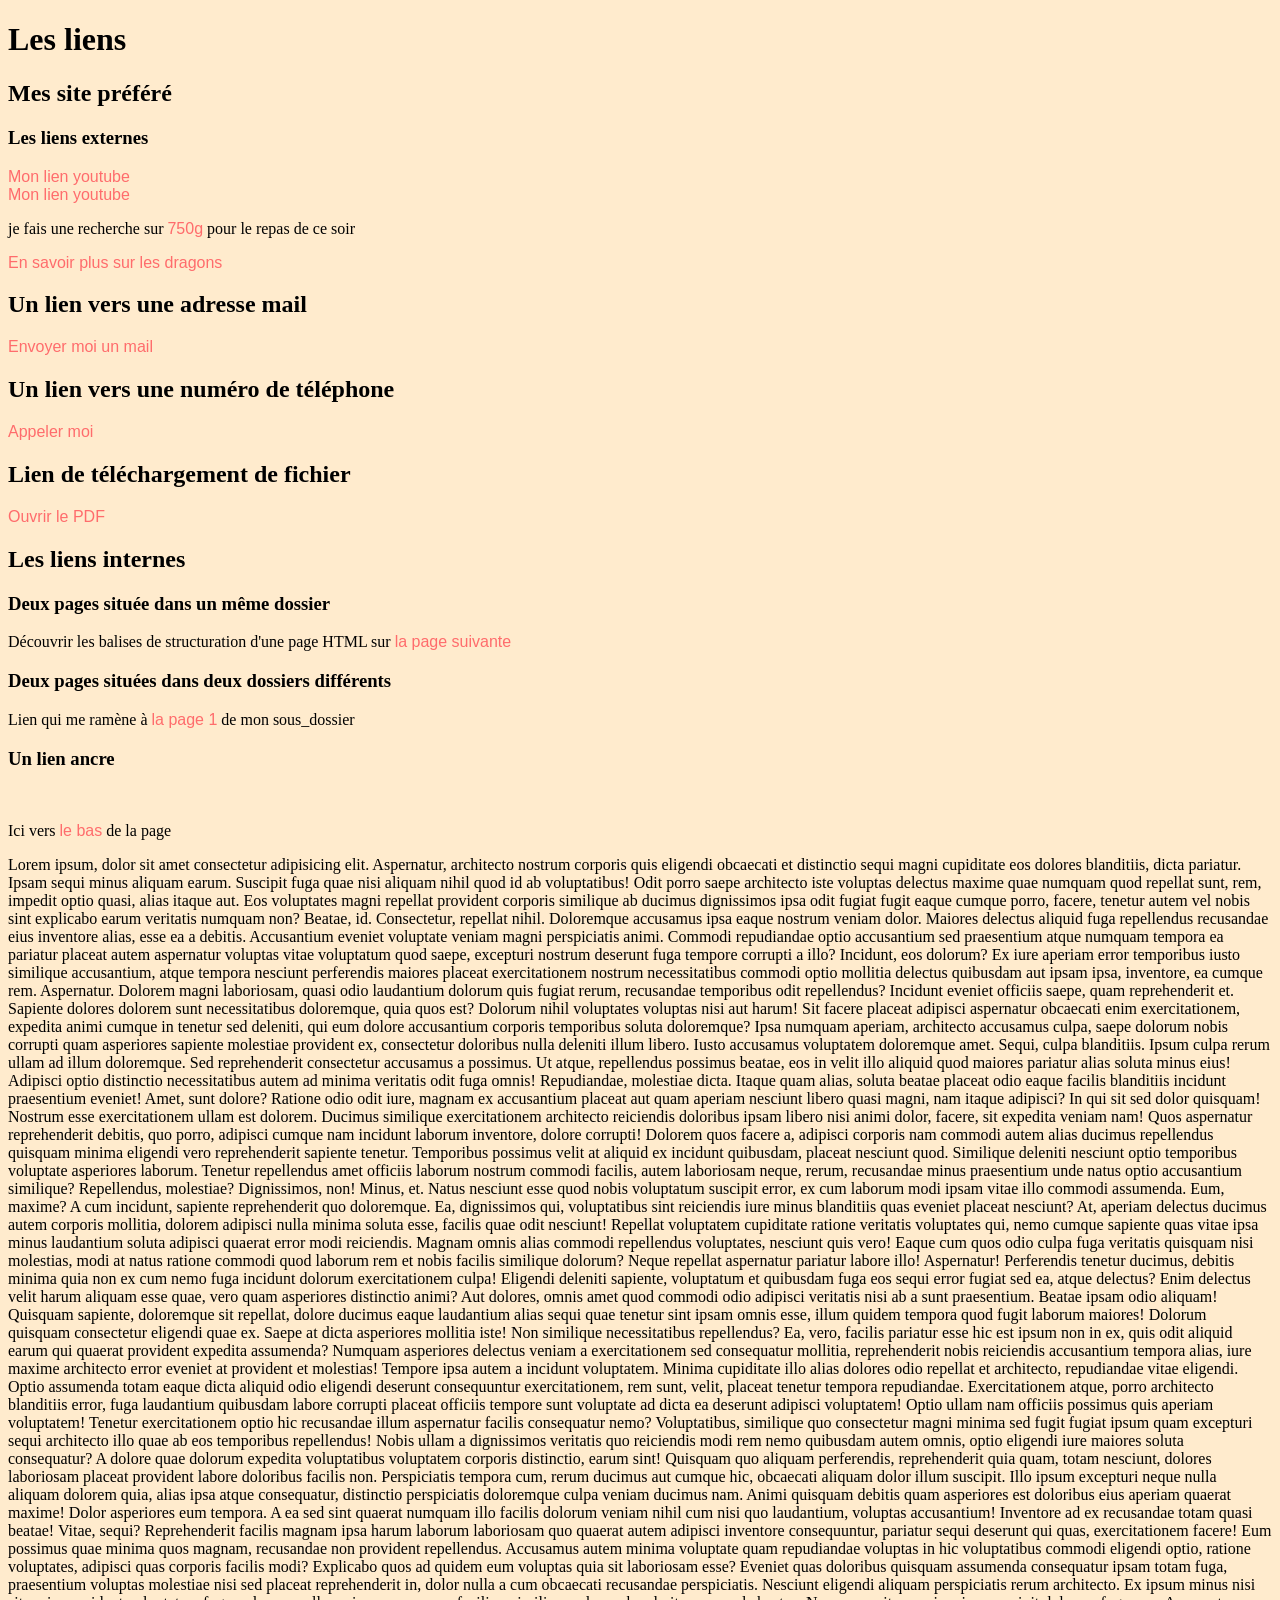
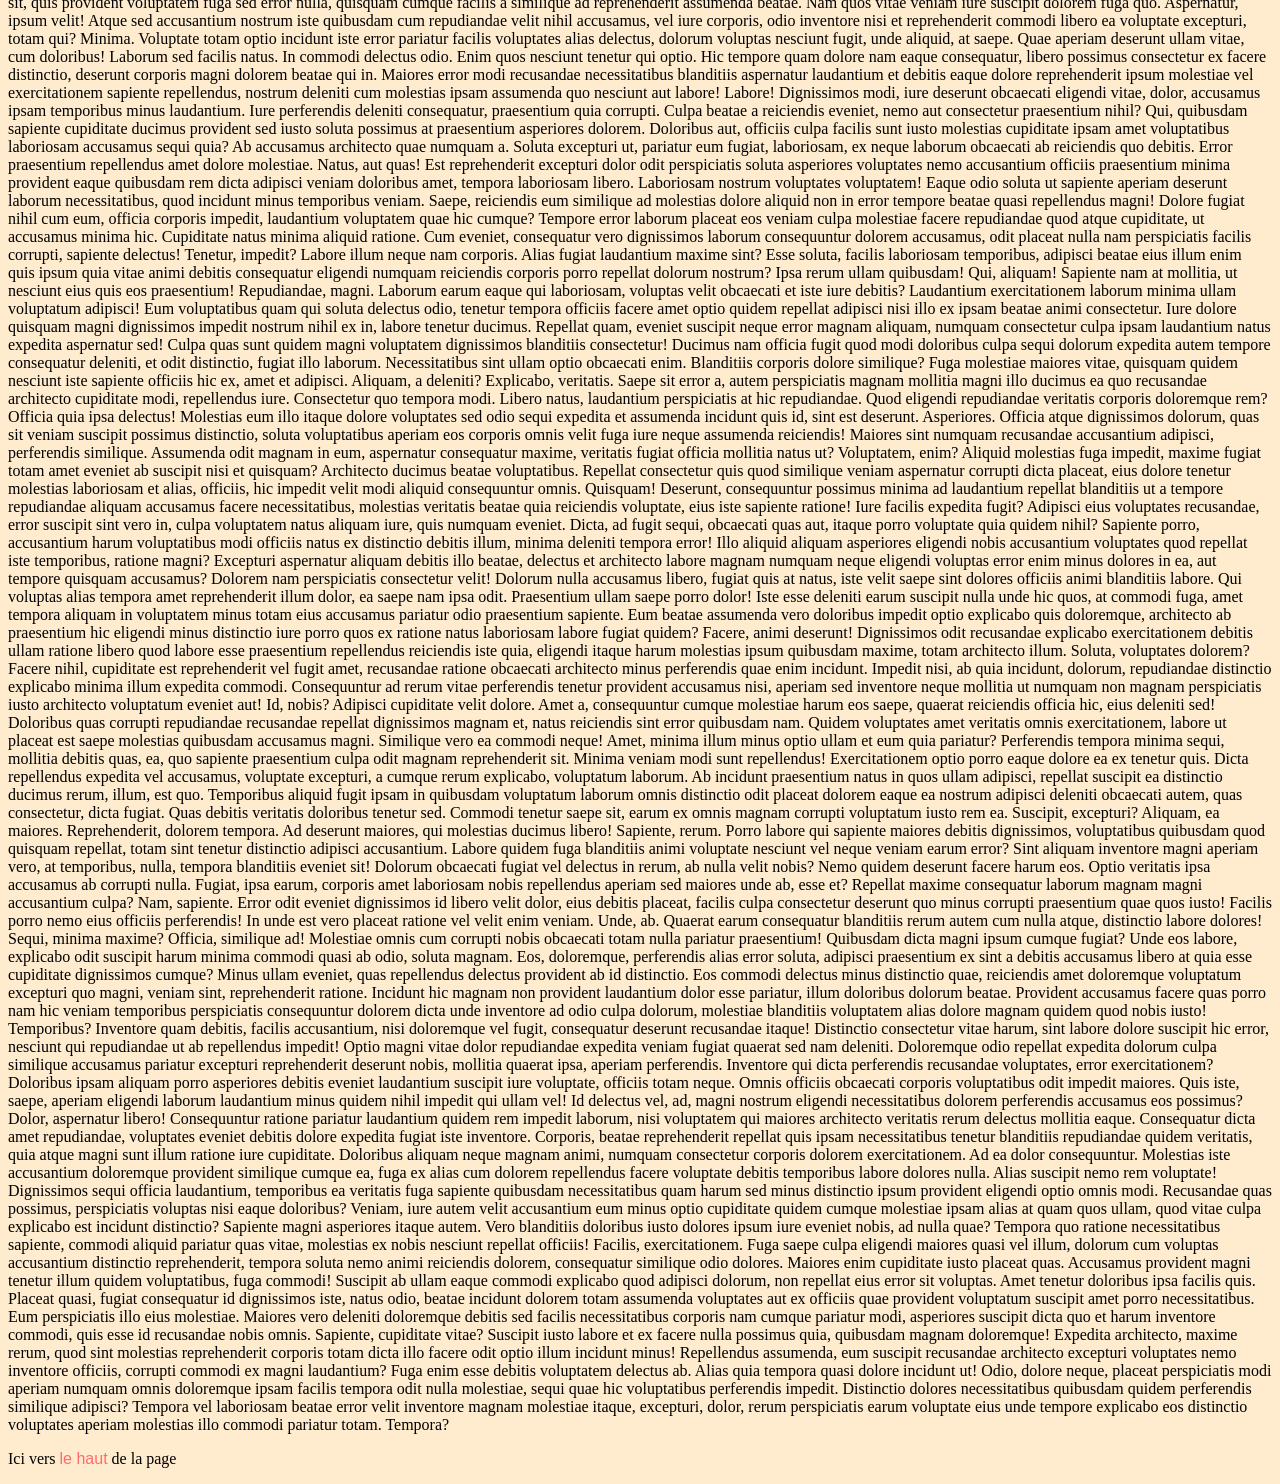
<file: 01_html_css/02_Les_liens.html>
<!DOCTYPE html>
<html lang="fr">
<head>
    <meta charset="UTF-8">
    <meta name="viewport" content="width=device-width, initial-scale=1.0">
    <meta name="description" content="Les balises des liens en HTML">
    <meta name="author" content="Fabien Pottier">
    <link rel="stylesheet" type="text/css" href="assets/css/02_Les_liens.css">
</head>

<body>
    <h1>Les liens</h1>
    <h2>Mes site préféré</h2>
    <!--  
    - Un lien est un élément cliquable permettant de rediriger l'utilisateur vers une section de la page, une nouvelle page, ou encore de lui permettre de télécharger un fichier.
    - Pour créer un lien, nous utilisons la balise <a></a>. Cependant, il est nécessaire de lui attribuer l'attribut "href" pour indiquer vers quelle page, lien ou fichier il doit se diriger.
        - Un lien peut rediriger :
            -> Vers un autre site (lien externe) -> lien absolu -> https://www.youtube.com
            -> Vers une autre page du site (lien interne) -> lien relatif -> mapage.html
            -> Vers un fichier (image, PDF, ZIP...)
    - Le texte à l'intérieur de la balise est appelé "ancre du lien."
    -->

    <h3>Les liens externes</h3>
    <a href="https://www.youtube.com">Mon lien youtube</a>
    <br>
    <!-- Si je veux que mon lien s'ouvre dans un autre onglet ou page, je dois ajouter l'attribut avec la valeur "_blank" -->
    <a href="https://www.youtube.com" target="_blank">Mon lien youtube</a>

    <!-- Nous allons placer un lien au sein d'un paragraphe -->
    <p>je fais une recherche sur <a href="https://www.750g.com/" target="_blank">750g</a> pour le repas de ce soir</p>

    <!-- Lien avec info bulle au survol de la souris -->
    <a href="https://fr.wikipedia.org/wiki/Dragon" target="_blank" title="Les dragons">En savoir plus sur les dragons</a>

    <h2>Un lien vers une adresse mail</h2>
    <!-- Pour permettre à vos visiteurs de vous envoyer un mail, il suffit 'donc de faire le lien dans l'attribut href par "mailto:" et écrire l'adresse mail où on peut vous contacter -->
    <p>
        <a href="mailto:fabien.pottier@colombbus.org">Envoyer moi un mail</a>
    </p>

    <h2>Un lien vers une numéro de téléphone</h2>

    <p>
        <a href="tel:0123456789">Appeler moi</a>
        <!-- Permet de définir un numéro de téléphone à appeler -->
    </p>


    <h2>Lien de téléchargement de fichier</h2>

    <p>
        <a href="assets/PDF/Conception_d'un_site_internet.pdf" target="_blank">Ouvrir le PDF</a>
    </p>


    <h2>Les liens internes</h2>
    <h3>Deux pages située dans un même dossier</h3>
    <p>Découvrir les balises de structuration d'une page HTML sur <a href="00_structure_de_base.html" target="_blank">la page suivante</a></p>
    

    <h3>Deux pages situées dans deux dossiers différents</h3>
    <p>Lien qui me ramène à <a href="Sous_dossier/page_1.html">la page 1</a> de mon sous_dossier</p>

    <h3>Un lien ancre</h3>

    <!-- c'est une ancre interne qui est une sorte de point de repère que vous pouvez mettre dans vos pages HTML.
        c'est un lien hypertexte qui pointe vers une section spécifique de la même page web. Elle permet aux utilisateurs de naviguer rapidement à l'intérieur d'une page plutôt que de parcourir tout le contenu.
    -->

    <!--  
        La création d'un lien ancre commence par : 
            -  la définition d'un point d'ancrage dans la page : il suffit d'ajouter l'attribut "id" à une balise qui vas alors servire de prepére. Ce peut-être n'importe quelle balise, un titre par exemple 
            - ensuite, pour créer un lien qui mène directement à ce point d'ancrage, on utilise la balise <a> (ancre) associé à l'attribut href avec le symbole "#" suivi du nom de l'ancre (l'identifiant de la section cible).
    -->
    <p id="haut"></p>
    <br>
    <p>Ici vers <a href="#bas">le bas</a> de la page</p>
    
    <p>
        Lorem ipsum, dolor sit amet consectetur adipisicing elit. Aspernatur, architecto nostrum corporis quis eligendi obcaecati et distinctio sequi magni cupiditate eos dolores blanditiis, dicta pariatur. Ipsam sequi minus aliquam earum.
        Suscipit fuga quae nisi aliquam nihil quod id ab voluptatibus! Odit porro saepe architecto iste voluptas delectus maxime quae numquam quod repellat sunt, rem, impedit optio quasi, alias itaque aut.
        Eos voluptates magni repellat provident corporis similique ab ducimus dignissimos ipsa odit fugiat fugit eaque cumque porro, facere, tenetur autem vel nobis sint explicabo earum veritatis numquam non? Beatae, id.
        Consectetur, repellat nihil. Doloremque accusamus ipsa eaque nostrum veniam dolor. Maiores delectus aliquid fuga repellendus recusandae eius inventore alias, esse ea a debitis. Accusantium eveniet voluptate veniam magni perspiciatis animi.
        Commodi repudiandae optio accusantium sed praesentium atque numquam tempora ea pariatur placeat autem aspernatur voluptas vitae voluptatum quod saepe, excepturi nostrum deserunt fuga tempore corrupti a illo? Incidunt, eos dolorum?
        Ex iure aperiam error temporibus iusto similique accusantium, atque tempora nesciunt perferendis maiores placeat exercitationem nostrum necessitatibus commodi optio mollitia delectus quibusdam aut ipsam ipsa, inventore, ea cumque rem. Aspernatur.
        Dolorem magni laboriosam, quasi odio laudantium dolorum quis fugiat rerum, recusandae temporibus odit repellendus? Incidunt eveniet officiis saepe, quam reprehenderit et. Sapiente dolores dolorem sunt necessitatibus doloremque, quia quos est?
        Dolorum nihil voluptates voluptas nisi aut harum! Sit facere placeat adipisci aspernatur obcaecati enim exercitationem, expedita animi cumque in tenetur sed deleniti, qui eum dolore accusantium corporis temporibus soluta doloremque?
        Ipsa numquam aperiam, architecto accusamus culpa, saepe dolorum nobis corrupti quam asperiores sapiente molestiae provident ex, consectetur doloribus nulla deleniti illum libero. Iusto accusamus voluptatem doloremque amet. Sequi, culpa blanditiis.
        Ipsum culpa rerum ullam ad illum doloremque. Sed reprehenderit consectetur accusamus a possimus. Ut atque, repellendus possimus beatae, eos in velit illo aliquid quod maiores pariatur alias soluta minus eius!
        Adipisci optio distinctio necessitatibus autem ad minima veritatis odit fuga omnis! Repudiandae, molestiae dicta. Itaque quam alias, soluta beatae placeat odio eaque facilis blanditiis incidunt praesentium eveniet! Amet, sunt dolore?
        Ratione odio odit iure, magnam ex accusantium placeat aut quam aperiam nesciunt libero quasi magni, nam itaque adipisci? In qui sit sed dolor quisquam! Nostrum esse exercitationem ullam est dolorem.
        Ducimus similique exercitationem architecto reiciendis doloribus ipsam libero nisi animi dolor, facere, sit expedita veniam nam! Quos aspernatur reprehenderit debitis, quo porro, adipisci cumque nam incidunt laborum inventore, dolore corrupti!
        Dolorem quos facere a, adipisci corporis nam commodi autem alias ducimus repellendus quisquam minima eligendi vero reprehenderit sapiente tenetur. Temporibus possimus velit at aliquid ex incidunt quibusdam, placeat nesciunt quod.
        Similique deleniti nesciunt optio temporibus voluptate asperiores laborum. Tenetur repellendus amet officiis laborum nostrum commodi facilis, autem laboriosam neque, rerum, recusandae minus praesentium unde natus optio accusantium similique? Repellendus, molestiae?
        Dignissimos, non! Minus, et. Natus nesciunt esse quod nobis voluptatum suscipit error, ex cum laborum modi ipsam vitae illo commodi assumenda. Eum, maxime? A cum incidunt, sapiente reprehenderit quo doloremque.
        Ea, dignissimos qui, voluptatibus sint reiciendis iure minus blanditiis quas eveniet placeat nesciunt? At, aperiam delectus ducimus autem corporis mollitia, dolorem adipisci nulla minima soluta esse, facilis quae odit nesciunt!
        Repellat voluptatem cupiditate ratione veritatis voluptates qui, nemo cumque sapiente quas vitae ipsa minus laudantium soluta adipisci quaerat error modi reiciendis. Magnam omnis alias commodi repellendus voluptates, nesciunt quis vero!
        Eaque cum quos odio culpa fuga veritatis quisquam nisi molestias, modi at natus ratione commodi quod laborum rem et nobis facilis similique dolorum? Neque repellat aspernatur pariatur labore illo! Aspernatur!
        Perferendis tenetur ducimus, debitis minima quia non ex cum nemo fuga incidunt dolorum exercitationem culpa! Eligendi deleniti sapiente, voluptatum et quibusdam fuga eos sequi error fugiat sed ea, atque delectus?
        Enim delectus velit harum aliquam esse quae, vero quam asperiores distinctio animi? Aut dolores, omnis amet quod commodi odio adipisci veritatis nisi ab a sunt praesentium. Beatae ipsam odio aliquam!
        Quisquam sapiente, doloremque sit repellat, dolore ducimus eaque laudantium alias sequi quae tenetur sint ipsam omnis esse, illum quidem tempora quod fugit laborum maiores! Dolorum quisquam consectetur eligendi quae ex.
        Saepe at dicta asperiores mollitia iste! Non similique necessitatibus repellendus? Ea, vero, facilis pariatur esse hic est ipsum non in ex, quis odit aliquid earum qui quaerat provident expedita assumenda?
        Numquam asperiores delectus veniam a exercitationem sed consequatur mollitia, reprehenderit nobis reiciendis accusantium tempora alias, iure maxime architecto error eveniet at provident et molestias! Tempore ipsa autem a incidunt voluptatem.
        Minima cupiditate illo alias dolores odio repellat et architecto, repudiandae vitae eligendi. Optio assumenda totam eaque dicta aliquid odio eligendi deserunt consequuntur exercitationem, rem sunt, velit, placeat tenetur tempora repudiandae.
        Exercitationem atque, porro architecto blanditiis error, fuga laudantium quibusdam labore corrupti placeat officiis tempore sunt voluptate ad dicta ea deserunt adipisci voluptatem! Optio ullam nam officiis possimus quis aperiam voluptatem!
        Tenetur exercitationem optio hic recusandae illum aspernatur facilis consequatur nemo? Voluptatibus, similique quo consectetur magni minima sed fugit fugiat ipsum quam excepturi sequi architecto illo quae ab eos temporibus repellendus!
        Nobis ullam a dignissimos veritatis quo reiciendis modi rem nemo quibusdam autem omnis, optio eligendi iure maiores soluta consequatur? A dolore quae dolorum expedita voluptatibus voluptatem corporis distinctio, earum sint!
        Quisquam quo aliquam perferendis, reprehenderit quia quam, totam nesciunt, dolores laboriosam placeat provident labore doloribus facilis non. Perspiciatis tempora cum, rerum ducimus aut cumque hic, obcaecati aliquam dolor illum suscipit.
        Illo ipsum excepturi neque nulla aliquam dolorem quia, alias ipsa atque consequatur, distinctio perspiciatis doloremque culpa veniam ducimus nam. Animi quisquam debitis quam asperiores est doloribus eius aperiam quaerat maxime!
        Dolor asperiores eum tempora. A ea sed sint quaerat numquam illo facilis dolorum veniam nihil cum nisi quo laudantium, voluptas accusantium! Inventore ad ex recusandae totam quasi beatae! Vitae, sequi?
        Reprehenderit facilis magnam ipsa harum laborum laboriosam quo quaerat autem adipisci inventore consequuntur, pariatur sequi deserunt qui quas, exercitationem facere! Eum possimus quae minima quos magnam, recusandae non provident repellendus.
        Accusamus autem minima voluptate quam repudiandae voluptas in hic voluptatibus commodi eligendi optio, ratione voluptates, adipisci quas corporis facilis modi? Explicabo quos ad quidem eum voluptas quia sit laboriosam esse?
        Eveniet quas doloribus quisquam assumenda consequatur ipsam totam fuga, praesentium voluptas molestiae nisi sed placeat reprehenderit in, dolor nulla a cum obcaecati recusandae perspiciatis. Nesciunt eligendi aliquam perspiciatis rerum architecto.
        Ex ipsum minus nisi sit, quis provident voluptatem fuga sed error nulla, quisquam cumque facilis a similique ad reprehenderit assumenda beatae. Nam quos vitae veniam iure suscipit dolorem fuga quo.
        Aspernatur, ipsum velit! Atque sed accusantium nostrum iste quibusdam cum repudiandae velit nihil accusamus, vel iure corporis, odio inventore nisi et reprehenderit commodi libero ea voluptate excepturi, totam qui? Minima.
        Voluptate totam optio incidunt iste error pariatur facilis voluptates alias delectus, dolorum voluptas nesciunt fugit, unde aliquid, at saepe. Quae aperiam deserunt ullam vitae, cum doloribus! Laborum sed facilis natus.
        In commodi delectus odio. Enim quos nesciunt tenetur qui optio. Hic tempore quam dolore nam eaque consequatur, libero possimus consectetur ex facere distinctio, deserunt corporis magni dolorem beatae qui in.
        Maiores error modi recusandae necessitatibus blanditiis aspernatur laudantium et debitis eaque dolore reprehenderit ipsum molestiae vel exercitationem sapiente repellendus, nostrum deleniti cum molestias ipsam assumenda quo nesciunt aut labore! Labore!
        Dignissimos modi, iure deserunt obcaecati eligendi vitae, dolor, accusamus ipsam temporibus minus laudantium. Iure perferendis deleniti consequatur, praesentium quia corrupti. Culpa beatae a reiciendis eveniet, nemo aut consectetur praesentium nihil?
        Qui, quibusdam sapiente cupiditate ducimus provident sed iusto soluta possimus at praesentium asperiores dolorem. Doloribus aut, officiis culpa facilis sunt iusto molestias cupiditate ipsam amet voluptatibus laboriosam accusamus sequi quia?
        Ab accusamus architecto quae numquam a. Soluta excepturi ut, pariatur eum fugiat, laboriosam, ex neque laborum obcaecati ab reiciendis quo debitis. Error praesentium repellendus amet dolore molestiae. Natus, aut quas!
        Est reprehenderit excepturi dolor odit perspiciatis soluta asperiores voluptates nemo accusantium officiis praesentium minima provident eaque quibusdam rem dicta adipisci veniam doloribus amet, tempora laboriosam libero. Laboriosam nostrum voluptates voluptatem!
        Eaque odio soluta ut sapiente aperiam deserunt laborum necessitatibus, quod incidunt minus temporibus veniam. Saepe, reiciendis eum similique ad molestias dolore aliquid non in error tempore beatae quasi repellendus magni!
        Dolore fugiat nihil cum eum, officia corporis impedit, laudantium voluptatem quae hic cumque? Tempore error laborum placeat eos veniam culpa molestiae facere repudiandae quod atque cupiditate, ut accusamus minima hic.
        Cupiditate natus minima aliquid ratione. Cum eveniet, consequatur vero dignissimos laborum consequuntur dolorem accusamus, odit placeat nulla nam perspiciatis facilis corrupti, sapiente delectus! Tenetur, impedit? Labore illum neque nam corporis.
        Alias fugiat laudantium maxime sint? Esse soluta, facilis laboriosam temporibus, adipisci beatae eius illum enim quis ipsum quia vitae animi debitis consequatur eligendi numquam reiciendis corporis porro repellat dolorum nostrum?
        Ipsa rerum ullam quibusdam! Qui, aliquam! Sapiente nam at mollitia, ut nesciunt eius quis eos praesentium! Repudiandae, magni. Laborum earum eaque qui laboriosam, voluptas velit obcaecati et iste iure debitis?
        Laudantium exercitationem laborum minima ullam voluptatum adipisci! Eum voluptatibus quam qui soluta delectus odio, tenetur tempora officiis facere amet optio quidem repellat adipisci nisi illo ex ipsam beatae animi consectetur.
        Iure dolore quisquam magni dignissimos impedit nostrum nihil ex in, labore tenetur ducimus. Repellat quam, eveniet suscipit neque error magnam aliquam, numquam consectetur culpa ipsam laudantium natus expedita aspernatur sed!
        Culpa quas sunt quidem magni voluptatem dignissimos blanditiis consectetur! Ducimus nam officia fugit quod modi doloribus culpa sequi dolorum expedita autem tempore consequatur deleniti, et odit distinctio, fugiat illo laborum.
        Necessitatibus sint ullam optio obcaecati enim. Blanditiis corporis dolore similique? Fuga molestiae maiores vitae, quisquam quidem nesciunt iste sapiente officiis hic ex, amet et adipisci. Aliquam, a deleniti? Explicabo, veritatis.
        Saepe sit error a, autem perspiciatis magnam mollitia magni illo ducimus ea quo recusandae architecto cupiditate modi, repellendus iure. Consectetur quo tempora modi. Libero natus, laudantium perspiciatis at hic repudiandae.
        Quod eligendi repudiandae veritatis corporis doloremque rem? Officia quia ipsa delectus! Molestias eum illo itaque dolore voluptates sed odio sequi expedita et assumenda incidunt quis id, sint est deserunt. Asperiores.
        Officia atque dignissimos dolorum, quas sit veniam suscipit possimus distinctio, soluta voluptatibus aperiam eos corporis omnis velit fuga iure neque assumenda reiciendis! Maiores sint numquam recusandae accusantium adipisci, perferendis similique.
        Assumenda odit magnam in eum, aspernatur consequatur maxime, veritatis fugiat officia mollitia natus ut? Voluptatem, enim? Aliquid molestias fuga impedit, maxime fugiat totam amet eveniet ab suscipit nisi et quisquam?
        Architecto ducimus beatae voluptatibus. Repellat consectetur quis quod similique veniam aspernatur corrupti dicta placeat, eius dolore tenetur molestias laboriosam et alias, officiis, hic impedit velit modi aliquid consequuntur omnis. Quisquam!
        Deserunt, consequuntur possimus minima ad laudantium repellat blanditiis ut a tempore repudiandae aliquam accusamus facere necessitatibus, molestias veritatis beatae quia reiciendis voluptate, eius iste sapiente ratione! Iure facilis expedita fugit?
        Adipisci eius voluptates recusandae, error suscipit sint vero in, culpa voluptatem natus aliquam iure, quis numquam eveniet. Dicta, ad fugit sequi, obcaecati quas aut, itaque porro voluptate quia quidem nihil?
        Sapiente porro, accusantium harum voluptatibus modi officiis natus ex distinctio debitis illum, minima deleniti tempora error! Illo aliquid aliquam asperiores eligendi nobis accusantium voluptates quod repellat iste temporibus, ratione magni?
        Excepturi aspernatur aliquam debitis illo beatae, delectus et architecto labore magnam numquam neque eligendi voluptas error enim minus dolores in ea, aut tempore quisquam accusamus? Dolorem nam perspiciatis consectetur velit!
        Dolorum nulla accusamus libero, fugiat quis at natus, iste velit saepe sint dolores officiis animi blanditiis labore. Qui voluptas alias tempora amet reprehenderit illum dolor, ea saepe nam ipsa odit.
        Praesentium ullam saepe porro dolor! Iste esse deleniti earum suscipit nulla unde hic quos, at commodi fuga, amet tempora aliquam in voluptatem minus totam eius accusamus pariatur odio praesentium sapiente.
        Eum beatae assumenda vero doloribus impedit optio explicabo quis doloremque, architecto ab praesentium hic eligendi minus distinctio iure porro quos ex ratione natus laboriosam labore fugiat quidem? Facere, animi deserunt!
        Dignissimos odit recusandae explicabo exercitationem debitis ullam ratione libero quod labore esse praesentium repellendus reiciendis iste quia, eligendi itaque harum molestias ipsum quibusdam maxime, totam architecto illum. Soluta, voluptates dolorem?
        Facere nihil, cupiditate est reprehenderit vel fugit amet, recusandae ratione obcaecati architecto minus perferendis quae enim incidunt. Impedit nisi, ab quia incidunt, dolorum, repudiandae distinctio explicabo minima illum expedita commodi.
        Consequuntur ad rerum vitae perferendis tenetur provident accusamus nisi, aperiam sed inventore neque mollitia ut numquam non magnam perspiciatis iusto architecto voluptatum eveniet aut! Id, nobis? Adipisci cupiditate velit dolore.
        Amet a, consequuntur cumque molestiae harum eos saepe, quaerat reiciendis officia hic, eius deleniti sed! Doloribus quas corrupti repudiandae recusandae repellat dignissimos magnam et, natus reiciendis sint error quibusdam nam.
        Quidem voluptates amet veritatis omnis exercitationem, labore ut placeat est saepe molestias quibusdam accusamus magni. Similique vero ea commodi neque! Amet, minima illum minus optio ullam et eum quia pariatur?
        Perferendis tempora minima sequi, mollitia debitis quas, ea, quo sapiente praesentium culpa odit magnam reprehenderit sit. Minima veniam modi sunt repellendus! Exercitationem optio porro eaque dolore ea ex tenetur quis.
        Dicta repellendus expedita vel accusamus, voluptate excepturi, a cumque rerum explicabo, voluptatum laborum. Ab incidunt praesentium natus in quos ullam adipisci, repellat suscipit ea distinctio ducimus rerum, illum, est quo.
        Temporibus aliquid fugit ipsam in quibusdam voluptatum laborum omnis distinctio odit placeat dolorem eaque ea nostrum adipisci deleniti obcaecati autem, quas consectetur, dicta fugiat. Quas debitis veritatis doloribus tenetur sed.
        Commodi tenetur saepe sit, earum ex omnis magnam corrupti voluptatum iusto rem ea. Suscipit, excepturi? Aliquam, ea maiores. Reprehenderit, dolorem tempora. Ad deserunt maiores, qui molestias ducimus libero! Sapiente, rerum.
        Porro labore qui sapiente maiores debitis dignissimos, voluptatibus quibusdam quod quisquam repellat, totam sint tenetur distinctio adipisci accusantium. Labore quidem fuga blanditiis animi voluptate nesciunt vel neque veniam earum error?
        Sint aliquam inventore magni aperiam vero, at temporibus, nulla, tempora blanditiis eveniet sit! Dolorum obcaecati fugiat vel delectus in rerum, ab nulla velit nobis? Nemo quidem deserunt facere harum eos.
        Optio veritatis ipsa accusamus ab corrupti nulla. Fugiat, ipsa earum, corporis amet laboriosam nobis repellendus aperiam sed maiores unde ab, esse et? Repellat maxime consequatur laborum magnam magni accusantium culpa?
        Nam, sapiente. Error odit eveniet dignissimos id libero velit dolor, eius debitis placeat, facilis culpa consectetur deserunt quo minus corrupti praesentium quae quos iusto! Facilis porro nemo eius officiis perferendis!
        In unde est vero placeat ratione vel velit enim veniam. Unde, ab. Quaerat earum consequatur blanditiis rerum autem cum nulla atque, distinctio labore dolores! Sequi, minima maxime? Officia, similique ad!
        Molestiae omnis cum corrupti nobis obcaecati totam nulla pariatur praesentium! Quibusdam dicta magni ipsum cumque fugiat? Unde eos labore, explicabo odit suscipit harum minima commodi quasi ab odio, soluta magnam.
        Eos, doloremque, perferendis alias error soluta, adipisci praesentium ex sint a debitis accusamus libero at quia esse cupiditate dignissimos cumque? Minus ullam eveniet, quas repellendus delectus provident ab id distinctio.
        Eos commodi delectus minus distinctio quae, reiciendis amet doloremque voluptatum excepturi quo magni, veniam sint, reprehenderit ratione. Incidunt hic magnam non provident laudantium dolor esse pariatur, illum doloribus dolorum beatae.
        Provident accusamus facere quas porro nam hic veniam temporibus perspiciatis consequuntur dolorem dicta unde inventore ad odio culpa dolorum, molestiae blanditiis voluptatem alias dolore magnam quidem quod nobis iusto! Temporibus?
        Inventore quam debitis, facilis accusantium, nisi doloremque vel fugit, consequatur deserunt recusandae itaque! Distinctio consectetur vitae harum, sint labore dolore suscipit hic error, nesciunt qui repudiandae ut ab repellendus impedit!
        Optio magni vitae dolor repudiandae expedita veniam fugiat quaerat sed nam deleniti. Doloremque odio repellat expedita dolorum culpa similique accusamus pariatur excepturi reprehenderit deserunt nobis, mollitia quaerat ipsa, aperiam perferendis.
        Inventore qui dicta perferendis recusandae voluptates, error exercitationem? Doloribus ipsam aliquam porro asperiores debitis eveniet laudantium suscipit iure voluptate, officiis totam neque. Omnis officiis obcaecati corporis voluptatibus odit impedit maiores.
        Quis iste, saepe, aperiam eligendi laborum laudantium minus quidem nihil impedit qui ullam vel! Id delectus vel, ad, magni nostrum eligendi necessitatibus dolorem perferendis accusamus eos possimus? Dolor, aspernatur libero!
        Consequuntur ratione pariatur laudantium quidem rem impedit laborum, nisi voluptatem qui maiores architecto veritatis rerum delectus mollitia eaque. Consequatur dicta amet repudiandae, voluptates eveniet debitis dolore expedita fugiat iste inventore.
        Corporis, beatae reprehenderit repellat quis ipsam necessitatibus tenetur blanditiis repudiandae quidem veritatis, quia atque magni sunt illum ratione iure cupiditate. Doloribus aliquam neque magnam animi, numquam consectetur corporis dolorem exercitationem.
        Ad ea dolor consequuntur. Molestias iste accusantium doloremque provident similique cumque ea, fuga ex alias cum dolorem repellendus facere voluptate debitis temporibus labore dolores nulla. Alias suscipit nemo rem voluptate!
        Dignissimos sequi officia laudantium, temporibus ea veritatis fuga sapiente quibusdam necessitatibus quam harum sed minus distinctio ipsum provident eligendi optio omnis modi. Recusandae quas possimus, perspiciatis voluptas nisi eaque doloribus?
        Veniam, iure autem velit accusantium eum minus optio cupiditate quidem cumque molestiae ipsam alias at quam quos ullam, quod vitae culpa explicabo est incidunt distinctio? Sapiente magni asperiores itaque autem.
        Vero blanditiis doloribus iusto dolores ipsum iure eveniet nobis, ad nulla quae? Tempora quo ratione necessitatibus sapiente, commodi aliquid pariatur quas vitae, molestias ex nobis nesciunt repellat officiis! Facilis, exercitationem.
        Fuga saepe culpa eligendi maiores quasi vel illum, dolorum cum voluptas accusantium distinctio reprehenderit, tempora soluta nemo animi reiciendis dolorem, consequatur similique odio dolores. Maiores enim cupiditate iusto placeat quas.
        Accusamus provident magni tenetur illum quidem voluptatibus, fuga commodi! Suscipit ab ullam eaque commodi explicabo quod adipisci dolorum, non repellat eius error sit voluptas. Amet tenetur doloribus ipsa facilis quis.
        Placeat quasi, fugiat consequatur id dignissimos iste, natus odio, beatae incidunt dolorem totam assumenda voluptates aut ex officiis quae provident voluptatum suscipit amet porro necessitatibus. Eum perspiciatis illo eius molestiae.
        Maiores vero deleniti doloremque debitis sed facilis necessitatibus corporis nam cumque pariatur modi, asperiores suscipit dicta quo et harum inventore commodi, quis esse id recusandae nobis omnis. Sapiente, cupiditate vitae?
        Suscipit iusto labore et ex facere nulla possimus quia, quibusdam magnam doloremque! Expedita architecto, maxime rerum, quod sint molestias reprehenderit corporis totam dicta illo facere odit optio illum incidunt minus!
        Repellendus assumenda, eum suscipit recusandae architecto excepturi voluptates nemo inventore officiis, corrupti commodi ex magni laudantium? Fuga enim esse debitis voluptatem delectus ab. Alias quia tempora quasi dolore incidunt ut!
        Odio, dolore neque, placeat perspiciatis modi aperiam numquam omnis doloremque ipsam facilis tempora odit nulla molestiae, sequi quae hic voluptatibus perferendis impedit. Distinctio dolores necessitatibus quibusdam quidem perferendis similique adipisci?
        Tempora vel laboriosam beatae error velit inventore magnam molestiae itaque, excepturi, dolor, rerum perspiciatis earum voluptate eius unde tempore explicabo eos distinctio voluptates aperiam molestias illo commodi pariatur totam. Tempora?
    </p>

    <p id="bas"></p>
    <p>Ici vers <a href="#haut">le haut</a> de la page</p>
    
    
    
    




</body>
</html>
</file>
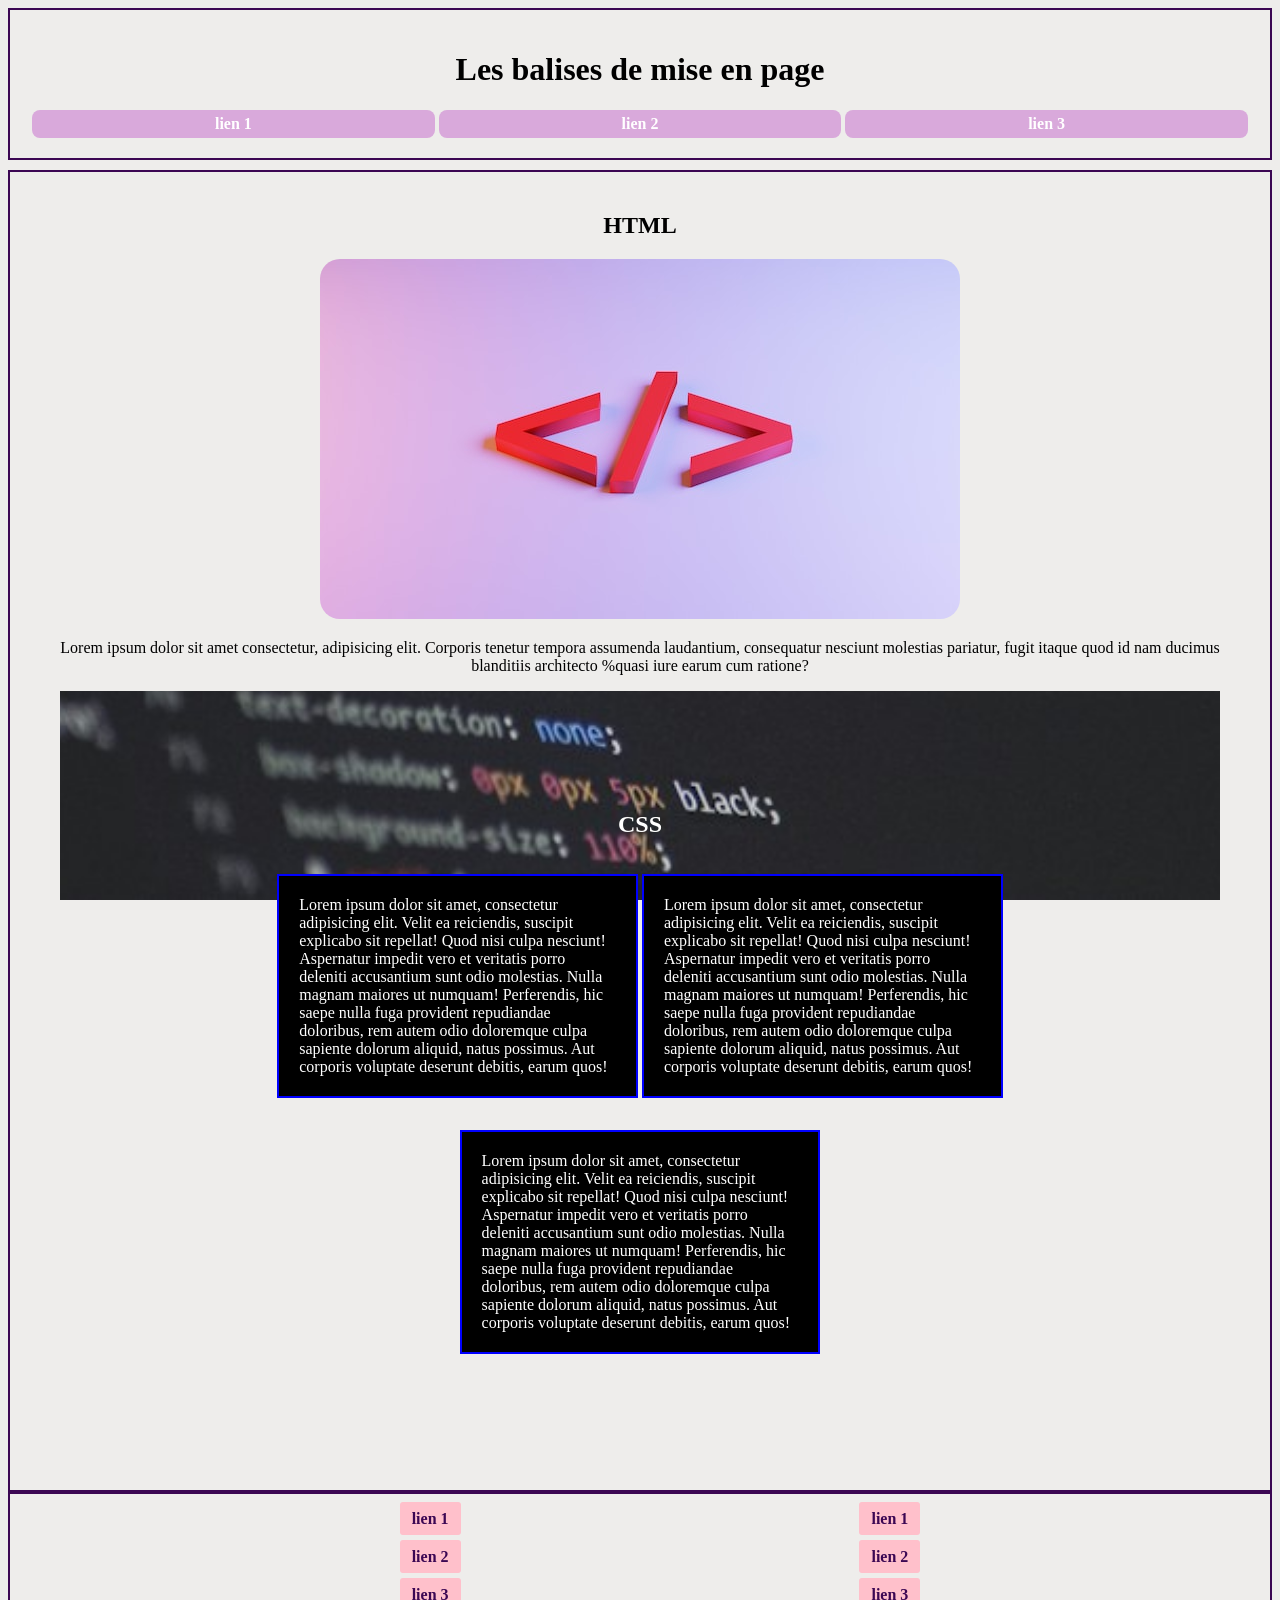
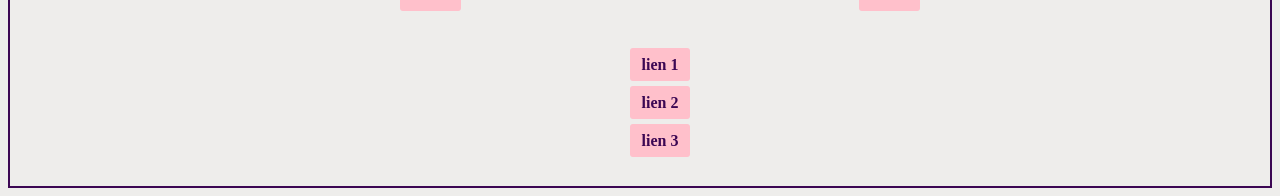
<file: 01_html_css/04_Les_balises_de_mise_page_1.html>
<!DOCTYPE html>
<html lang="fr">
<head>
    <meta charset="UTF-8">
    <meta name="viewport" content="width=device-width, initial-scale=1.0">
    <meta name="description" content="Les balises des liens en HTML">
    <meta name="author" content="Fabien Pottier">
    <link rel="stylesheet" type="text/css" href="assets/css/04_Les_balises_de_mise_page_1.css">
    <title>Les balises de mise page</title>
</head>
<body>
    <div class="navigation">
        <h1>Les balises de mise en page</h1>
            <a href="#" class="">lien 1</a>
            <a href="#" class="">lien 2</a>
            <a href="#" class="">lien 3</a>
    </div>

    <div class="main">
        <div class="section1">
            <h2>HTML</h2>
            <img src="../01_html_css/assets/img/unnamed (9).jpg" alt="Symbole d'une balise">
            <p>Lorem ipsum dolor sit amet consectetur, adipisicing elit. Corporis tenetur tempora assumenda laudantium, consequatur nesciunt molestias pariatur, fugit itaque quod id nam ducimus blanditiis architecto %quasi iure earum cum ratione?
            </p>
        </div>
        <div class="section2">
            <h2>CSS</h2>
            <p>Lorem ipsum dolor sit amet, consectetur adipisicing elit. Velit ea reiciendis, suscipit explicabo sit repellat! Quod nisi culpa nesciunt! Aspernatur impedit vero et veritatis porro deleniti accusantium sunt odio molestias.
                Nulla magnam maiores ut numquam! Perferendis, hic saepe nulla fuga provident repudiandae doloribus, rem autem odio doloremque culpa sapiente dolorum aliquid, natus possimus. Aut corporis voluptate deserunt debitis, earum quos!
            </p>
            <p>Lorem ipsum dolor sit amet, consectetur adipisicing elit. Velit ea reiciendis, suscipit explicabo sit repellat! Quod nisi culpa nesciunt! Aspernatur impedit vero et veritatis porro deleniti accusantium sunt odio molestias.
            Nulla magnam maiores ut numquam! Perferendis, hic saepe nulla fuga provident repudiandae doloribus, rem autem odio doloremque culpa sapiente dolorum aliquid, natus possimus. Aut corporis voluptate deserunt debitis, earum quos!
            </p>
            <p>Lorem ipsum dolor sit amet, consectetur adipisicing elit. Velit ea reiciendis, suscipit explicabo sit repellat! Quod nisi culpa nesciunt! Aspernatur impedit vero et veritatis porro deleniti accusantium sunt odio molestias.
            Nulla magnam maiores ut numquam! Perferendis, hic saepe nulla fuga provident repudiandae doloribus, rem autem odio doloremque culpa sapiente dolorum aliquid, natus possimus. Aut corporis voluptate deserunt debitis, earum quos!
            </p>
        </div>
    
    
    
    
    
    
    </div>



    <div class="piedepage">
        <!-- ul*3>li*3>a{lien $} -->
        <ul>
            <li><a href="">lien 1</a></li>
            <li><a href="">lien 2</a></li>
            <li><a href="">lien 3</a></li>
        </ul>
        <ul>
            <li><a href="">lien 1</a></li>
            <li><a href="">lien 2</a></li>
            <li><a href="">lien 3</a></li>
        </ul>
        <ul>
            <li><a href="">lien 1</a></li>
            <li><a href="">lien 2</a></li>
            <li><a href="">lien 3</a></li>
        </ul>
    </div>
</body>
</html>
</file>
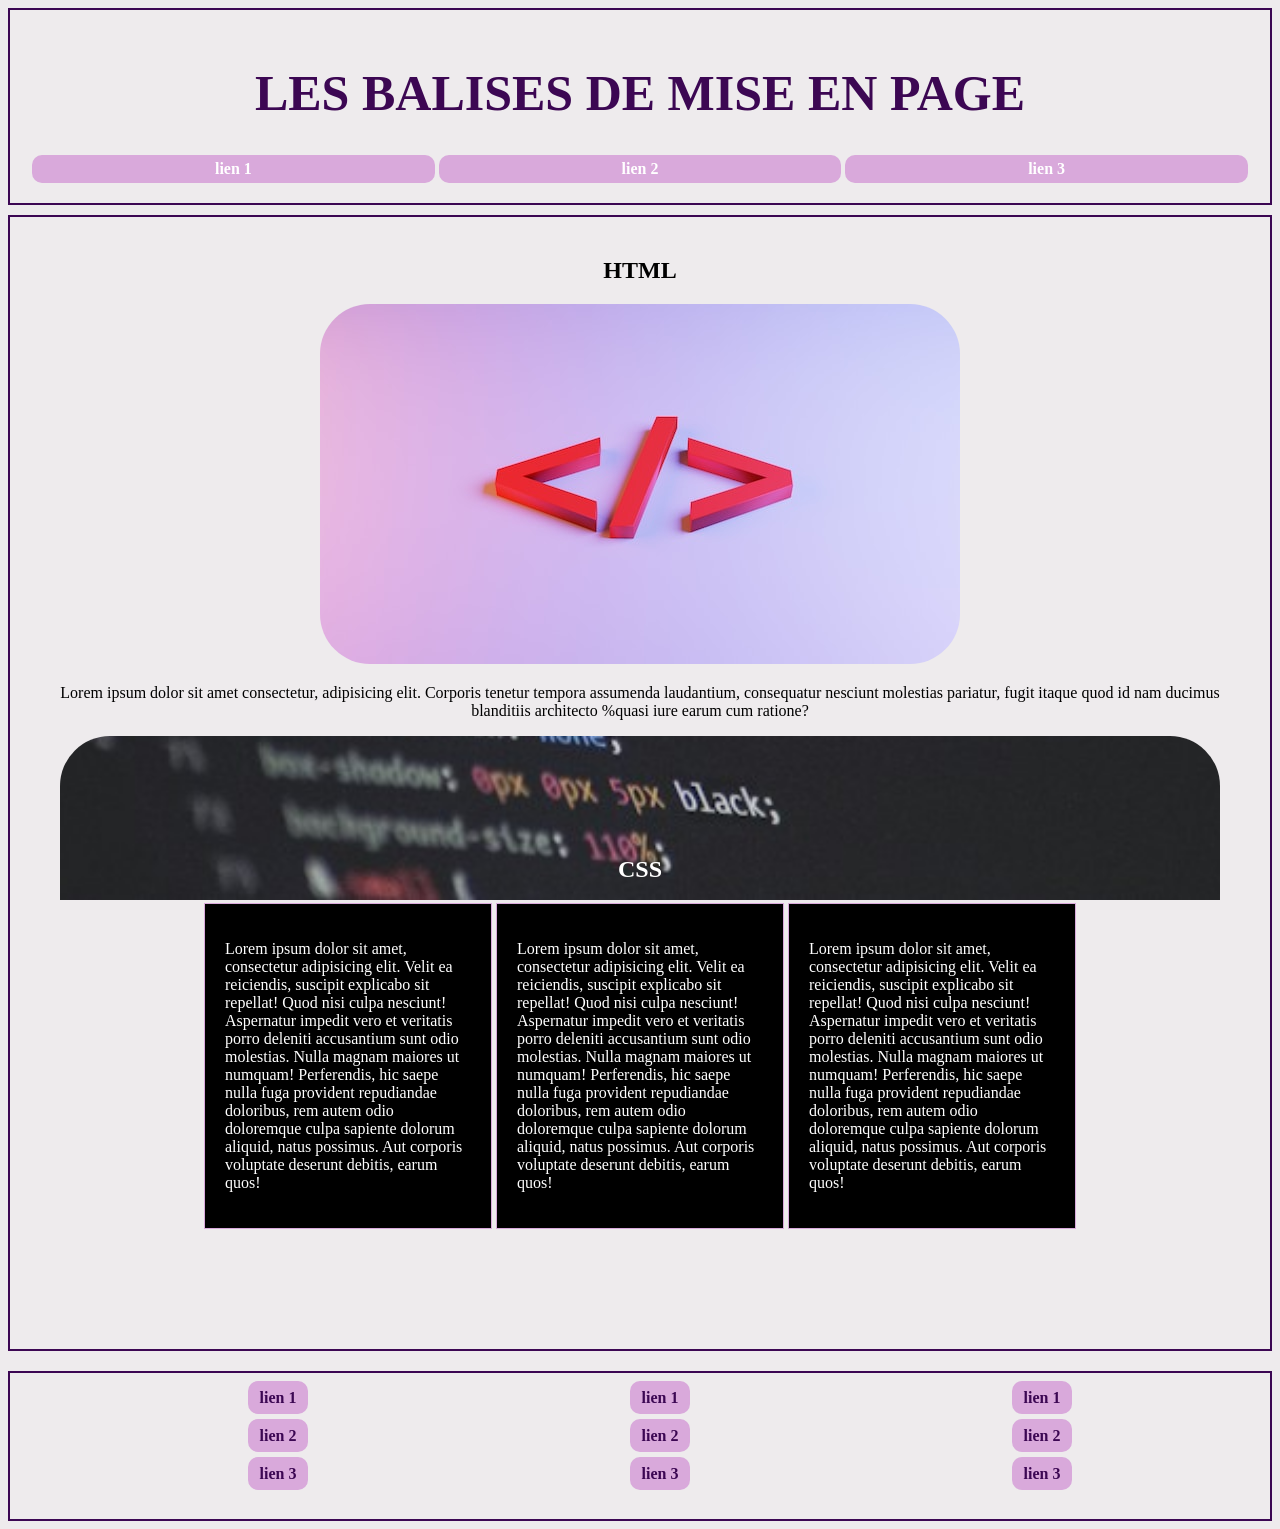
<file: 01_html_css/05_Les_balises_de_mises_en_page_2.html>
<!DOCTYPE html>
<html lang="fr">
<head>
    <meta charset="UTF-8">
    <meta name="viewport" content="width=device-width, initial-scale=1.0">
    <meta name="description" content="Les balises des liens en HTML">
    <meta name="author" content="Fabien Pottier">
    <link rel="stylesheet" type="text/css" href="assets/css/05_Les_balises_de_mises_en_page_2.css">
    <title>Les balises de mises avec la version 5 de HTML</title>
</head>
<body>
    <!--  
            La partie haute de la page affiché sur le navigateur et visible par l'internaute
            La balise header permet de définir une zone d'en-tête dans laquelle on retrouvera généralement le h1 (titre principale de la page), la navigation et le logo du site
    -->
    <header>
            <a href="03_Les_images.html"><h1>Les balises de mise en page</h1></a>
            <!-- <h1><a href="03_Les_images.html">Les balises de mise en page</a></h1> -->
        <nav>
    <!-- 
            nav : Zone destinée au menu du site, regroupant les liens de navigation.
            L'élément "nav" en HTML est utilisé pour définir la section de navigation d'un site web.
            En structurant le contenu de cette manière, on améliore la compréhension sémantique du document, ce qui peut être bénéfique pour l'accessibilité et l'interprétation par les moteurs de recherche.
    -->

    <!--    
            Quand je n'ai pas encore ciblé une page ( créer une page pour le lien) , je met un dièse dans le href: celà permet de siginfier que le lien renvoie vers ma page actuelle
    -->
                <a href="#" class="">lien 1</a>
                <a href="#" class="">lien 2</a>
                <a href="#" class="">lien 3</a>
        </nav>
    </header>
    
    <main>
    <!-- 
            main : partie regroupant généralement les informations principales les plus recherchées par l'utilisateur.
            L'élément "main" en HTML est utilisé pour envelopper le contenu principal d'une page web.
            Il englobe généralement le coeur des informations que les utilisateurs cherchent, offrant ainsi une structure sémantique claire au document
        -->

        <section>
        <!-- 
                La section contient de nombreux éléments spécifiques, tels que les chapitres, les introductions, les conclusions, etc., regroupés thématiquement. Tant les balises "section" que "div" ont la fonction de séparer les informations. Il est recommandé d'utiliser la balise "section", qui est une balise HTML5 plus adaptée pour un découpage clair d'une page. La balise "section" offre une structure sémantique supplémentaire, ce qui facilite la compréhension du contenu par les navigateurs et les lecteurs d'assistance.
                Chaque élément <section> devrait être identifié grâce à un élément de titre    
            -->
                       
                    <h2>HTML</h2>
                    <img src="../01_html_css/assets/img/unnamed (9).jpg" alt="Symbole d'une balise">
                    <p>Lorem ipsum dolor sit amet consectetur, adipisicing elit. Corporis tenetur tempora assumenda laudantium, consequatur nesciunt molestias pariatur, fugit itaque quod id nam ducimus blanditiis architecto %quasi iure earum cum ratione?
                    </p>
                
                </section>
                <section>
                    
                    <h2>CSS</h2>
                    <!-- La balise article permet d'incorporer à notre page du contenu annexe, comme par exemple :

                                des articles de blog,
                                des produits,
                                des commentaires,
                        -->
                    <article>
                        <p>Lorem ipsum dolor sit amet, consectetur adipisicing elit. Velit ea reiciendis, suscipit explicabo sit repellat! Quod nisi culpa nesciunt! Aspernatur impedit vero et veritatis porro deleniti accusantium sunt odio molestias.
                        Nulla magnam maiores ut numquam! Perferendis, hic saepe nulla fuga provident repudiandae doloribus, rem autem odio doloremque culpa sapiente dolorum aliquid, natus possimus. Aut corporis voluptate deserunt debitis, earum quos!
                        </p>
                    </article>
                    <article>
                        <p>Lorem ipsum dolor sit amet, consectetur adipisicing elit. Velit ea reiciendis, suscipit explicabo sit repellat! Quod nisi culpa nesciunt! Aspernatur impedit vero et veritatis porro deleniti accusantium sunt odio molestias.
                        Nulla magnam maiores ut numquam! Perferendis, hic saepe nulla fuga provident repudiandae doloribus, rem autem odio doloremque culpa sapiente dolorum aliquid, natus possimus. Aut corporis voluptate deserunt debitis, earum quos!
                        </p>
                    </article>
                    <article>
                        <p>Lorem ipsum dolor sit amet, consectetur adipisicing elit. Velit ea reiciendis, suscipit explicabo sit repellat! Quod nisi culpa nesciunt! Aspernatur impedit vero et veritatis porro deleniti accusantium sunt odio molestias.
                        Nulla magnam maiores ut numquam! Perferendis, hic saepe nulla fuga provident repudiandae doloribus, rem autem odio doloremque culpa sapiente dolorum aliquid, natus possimus. Aut corporis voluptate deserunt debitis, earum quos!
                        </p>
                    </article>
                    
                </section> 
    
    </main>

    <footer>
    <!-- 
    Le footeer est la zone du bas de la page, elle  sert à regrouper diverses informations importantes pour les utilisateurs du site.
    On retrouve généralement :  les mentions légales, qui sont des déclarations légales obligatoires sur l'utilisation du site, 
    des détails sur le créateur du site, les CGU(conditions générales d'utilisation), énoncent les règles et les obligations que les utilisateurs doivent respecter lorsqu'ils naviguent sur le site ou utilisent ses services, les liens vers les réseaux sociaux permet aux visiteurs la possibilité de suivre, partager ou interagir avec le contenu du site sur d'autres plateformes en ligne etc..
 -->
            <!-- ul*3>li*3>a{lien $} -->
            <ul>
                <li><a href="">lien 1</a></li>
                <li><a href="">lien 2</a></li>
                <li><a href="">lien 3</a></li>
            </ul>
            <ul>
                <li><a href="">lien 1</a></li>
                <li><a href="">lien 2</a></li>
                <li><a href="">lien 3</a></li>
            </ul>
            <ul>
                <li><a href="">lien 1</a></li>
                <li><a href="">lien 2</a></li>
                <li><a href="">lien 3</a></li>
            </ul>
    </footer>




</body>
</html>
</file>
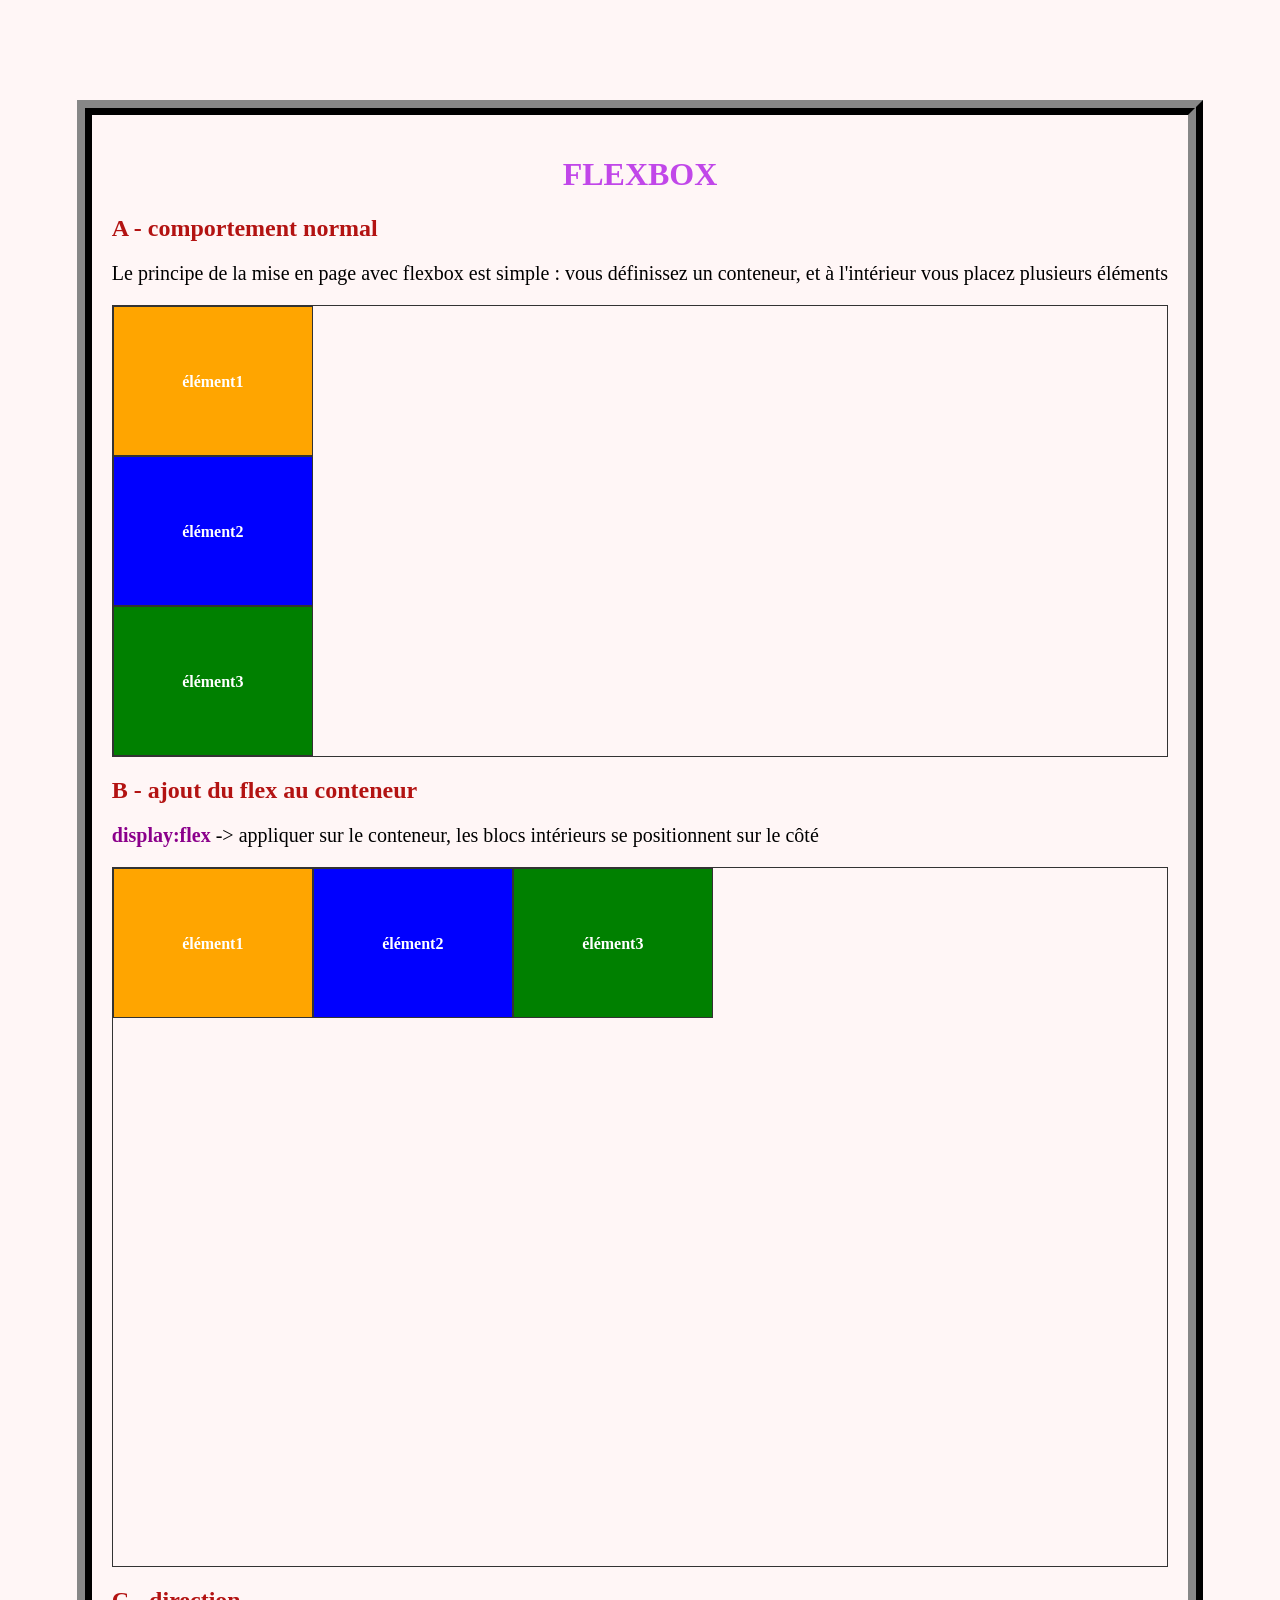
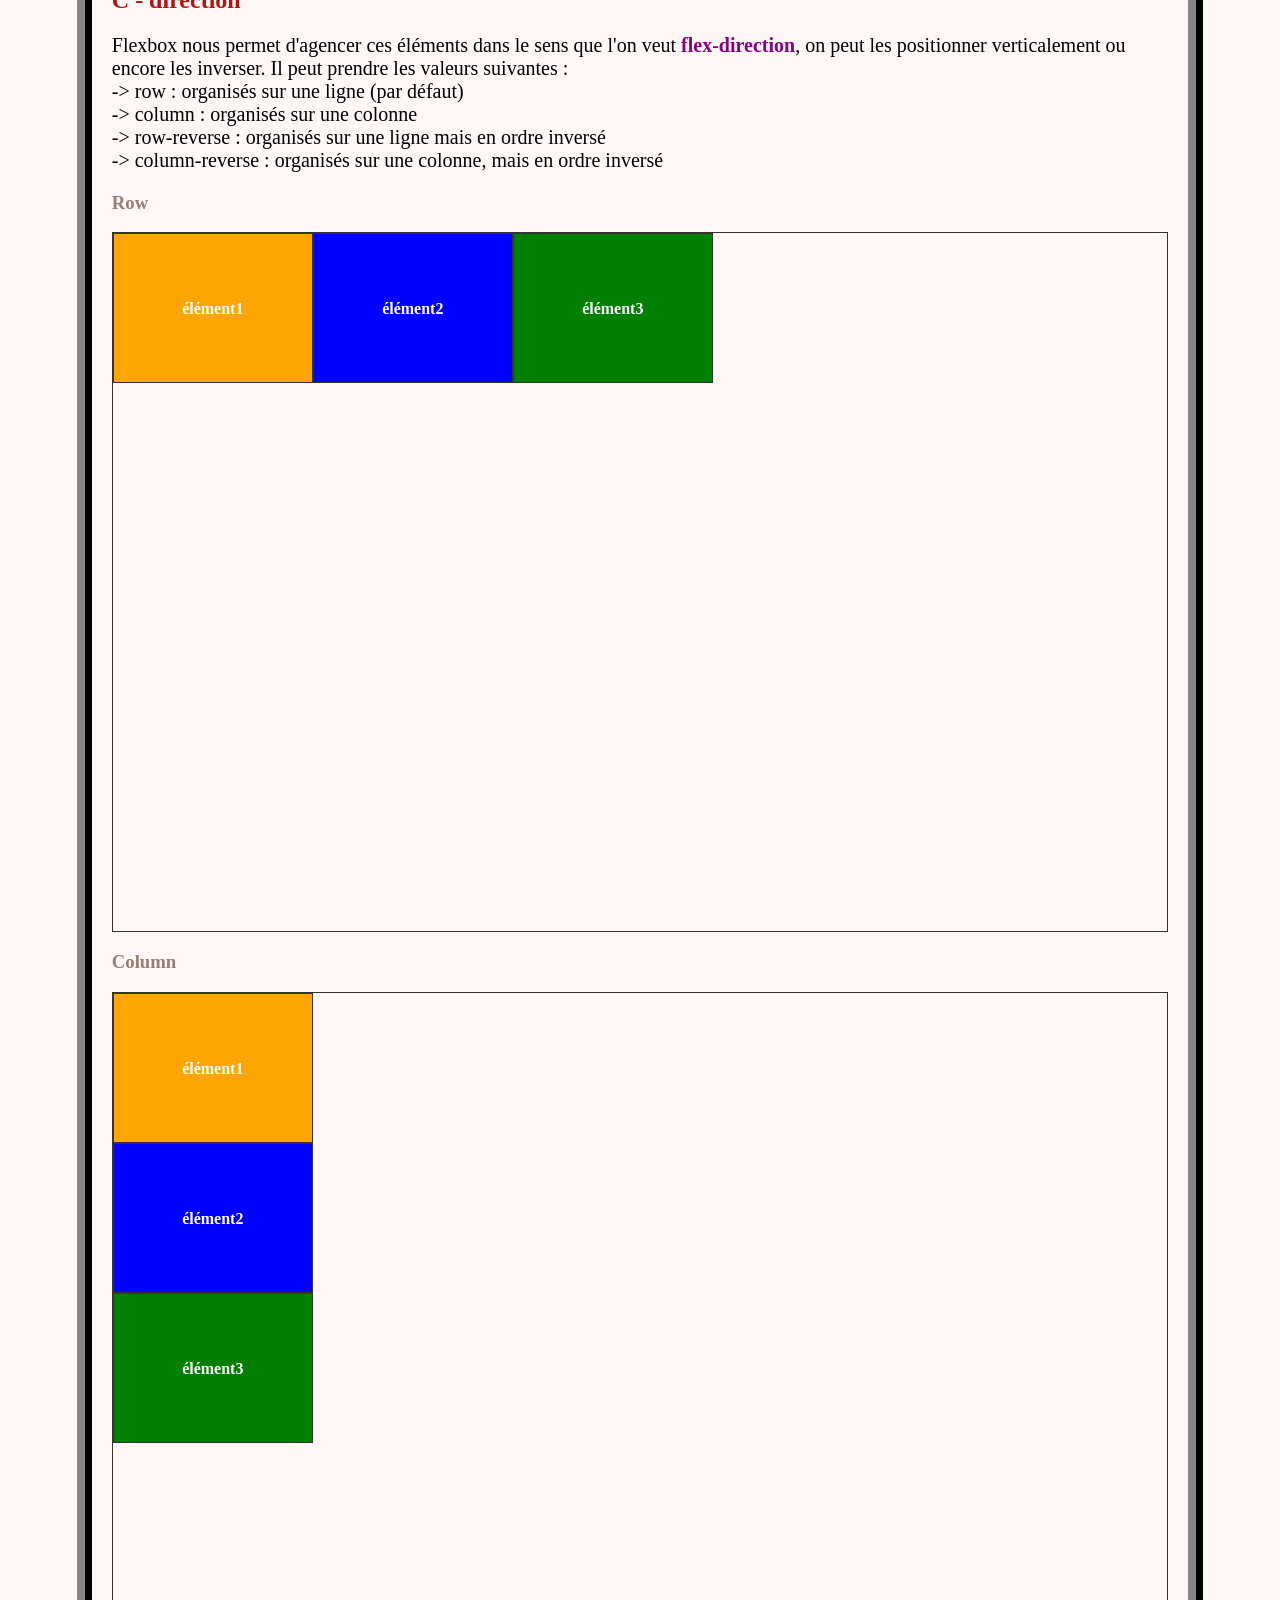
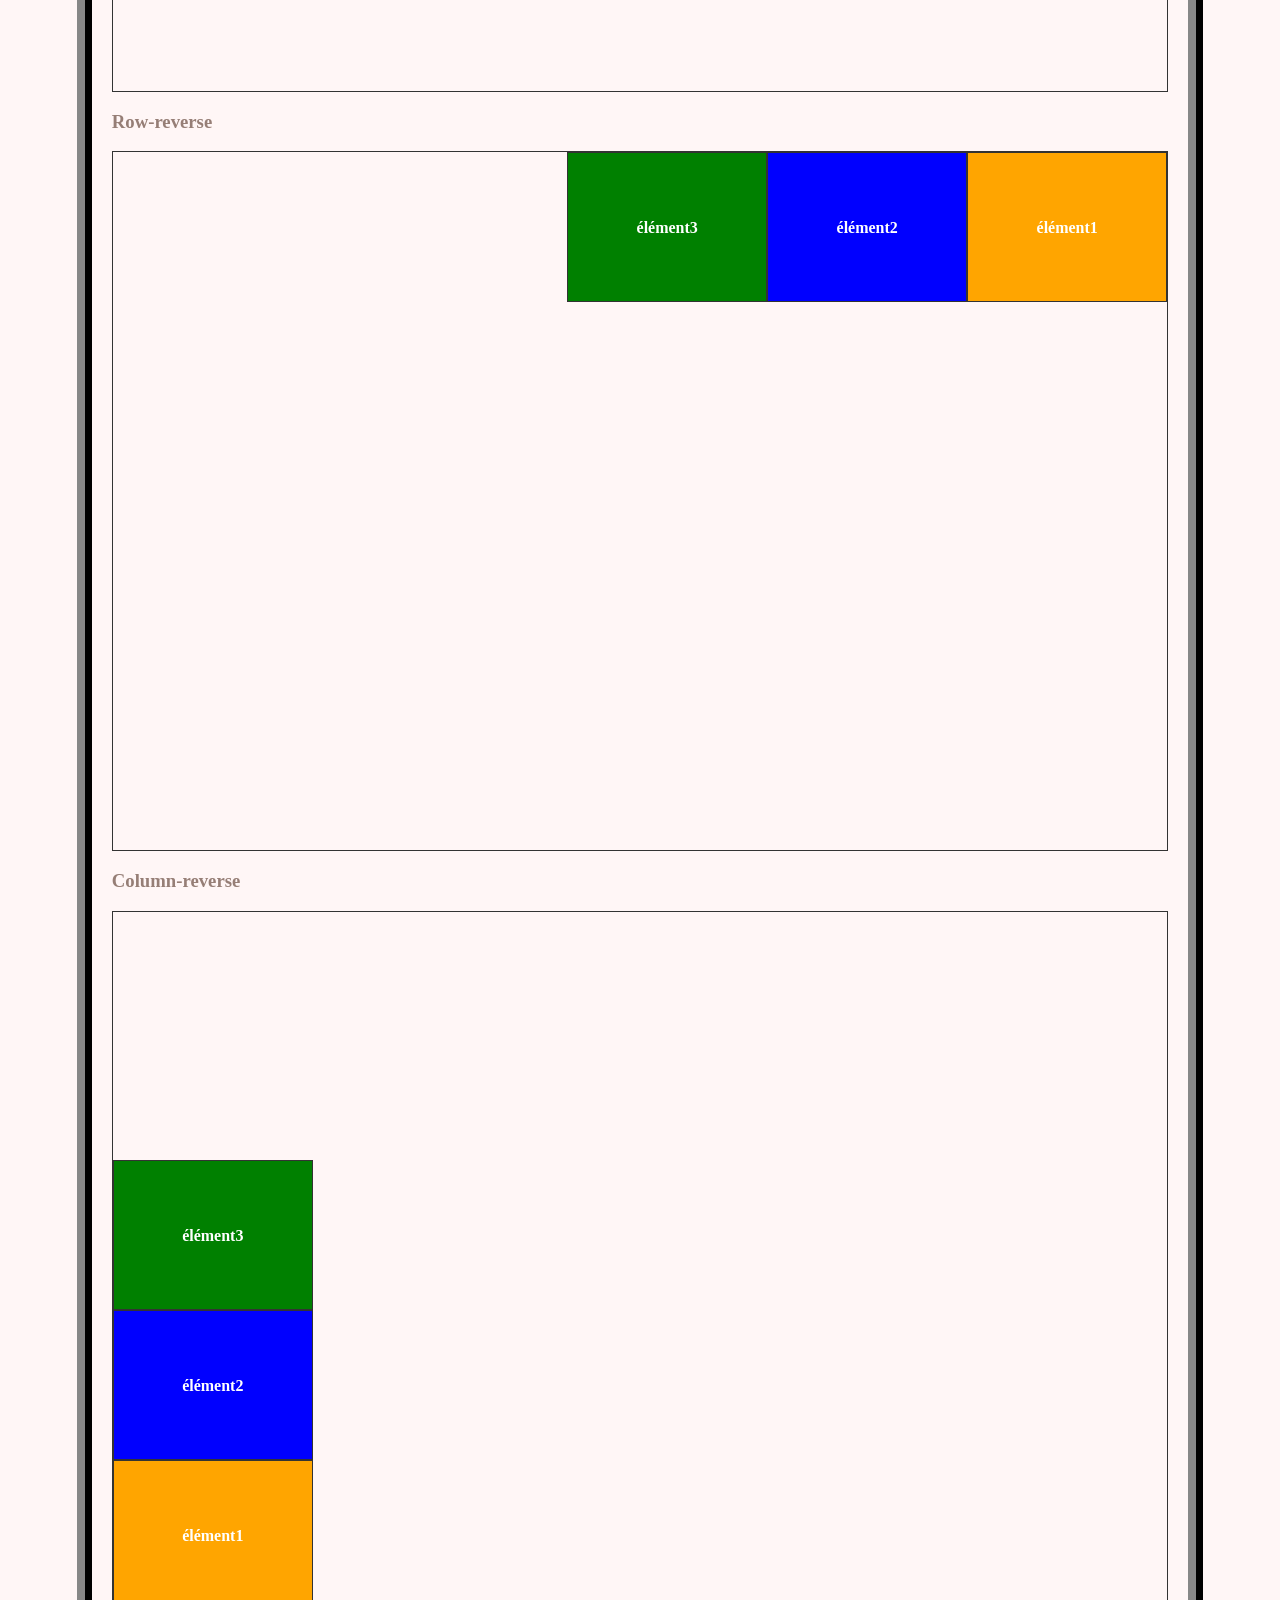
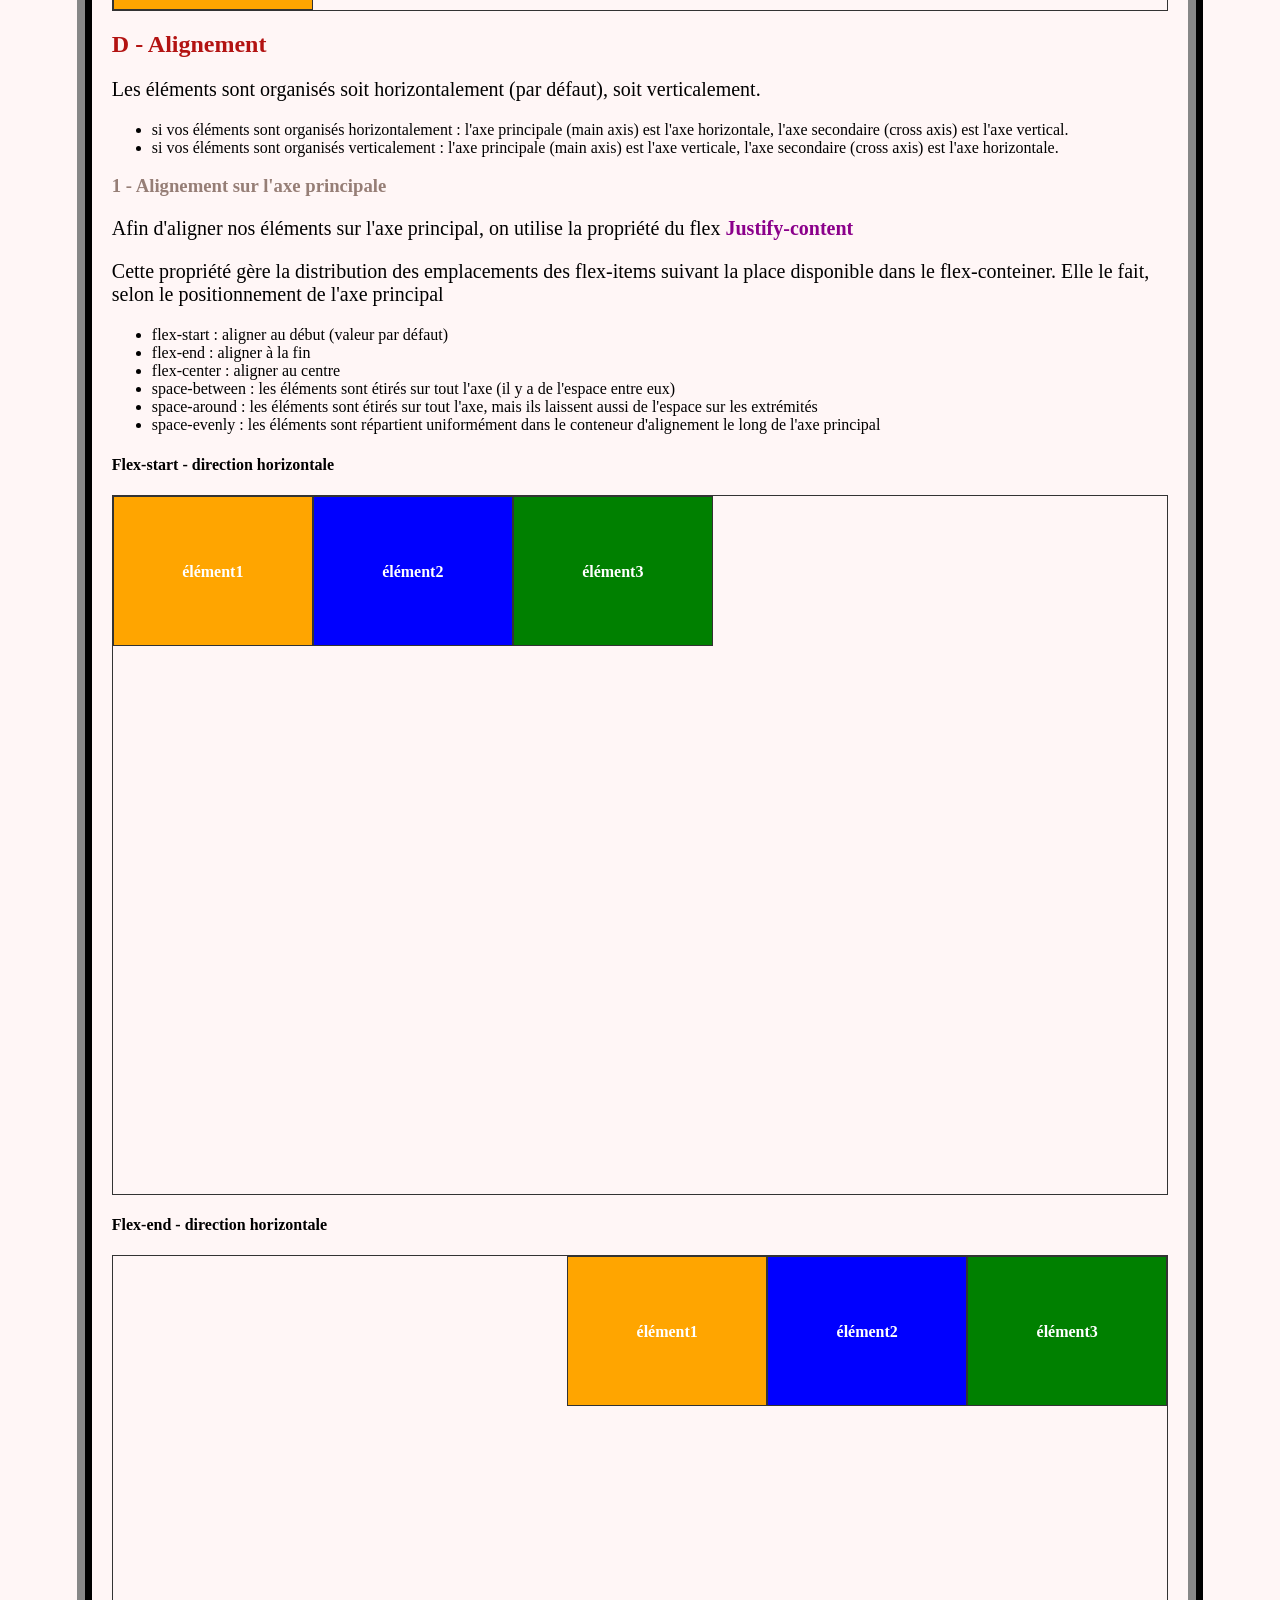
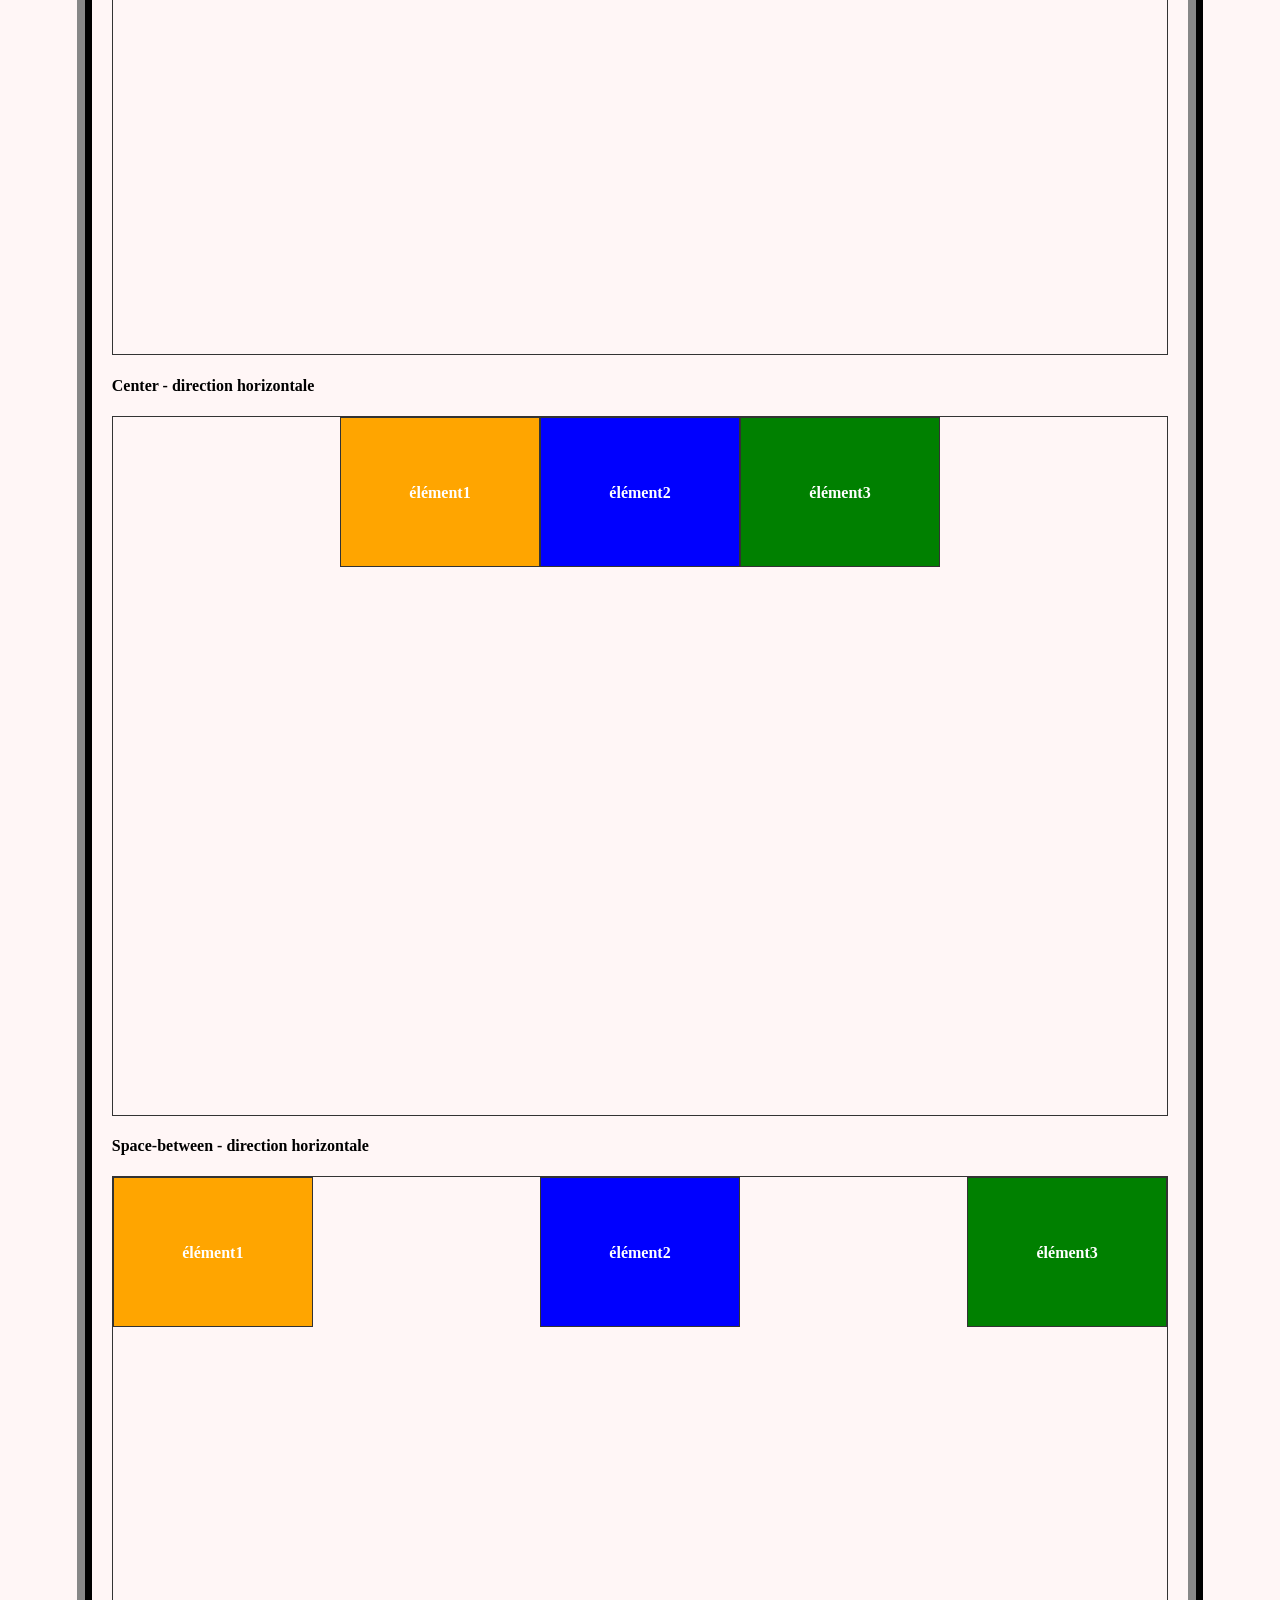
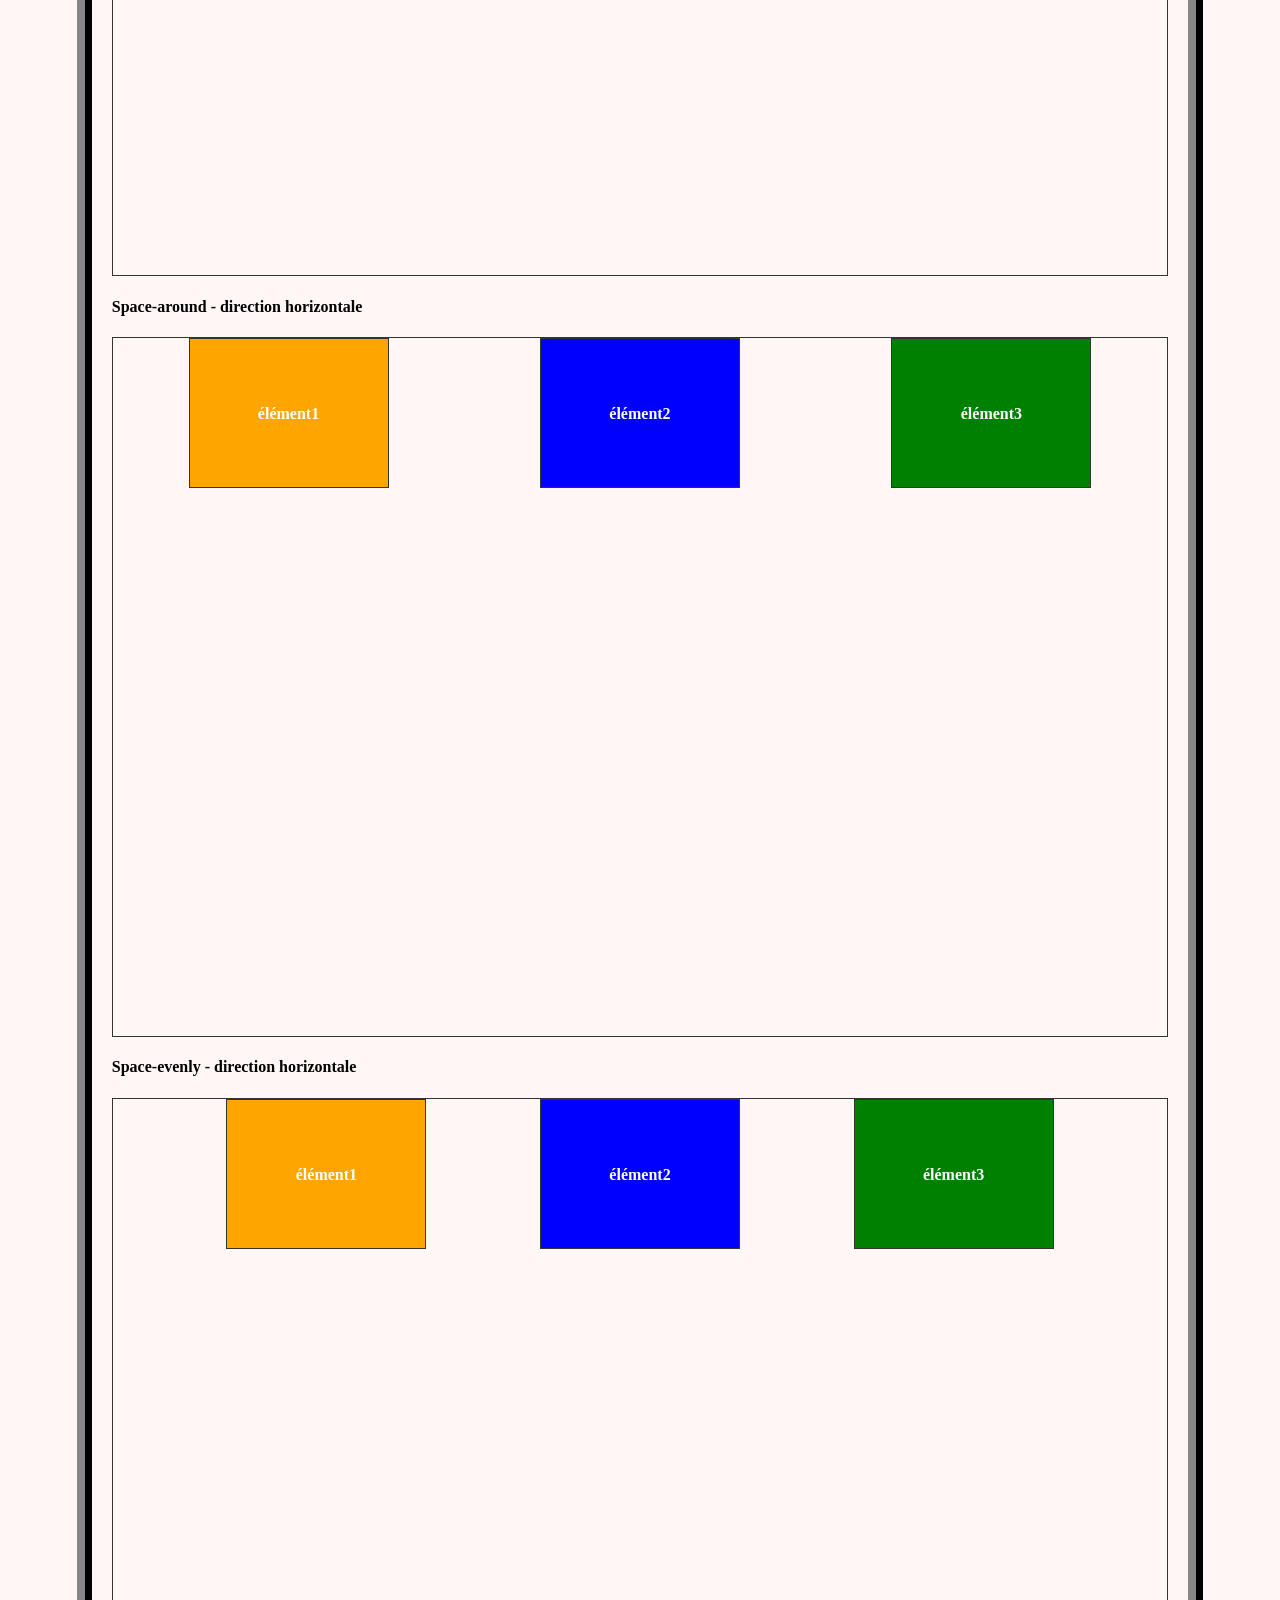
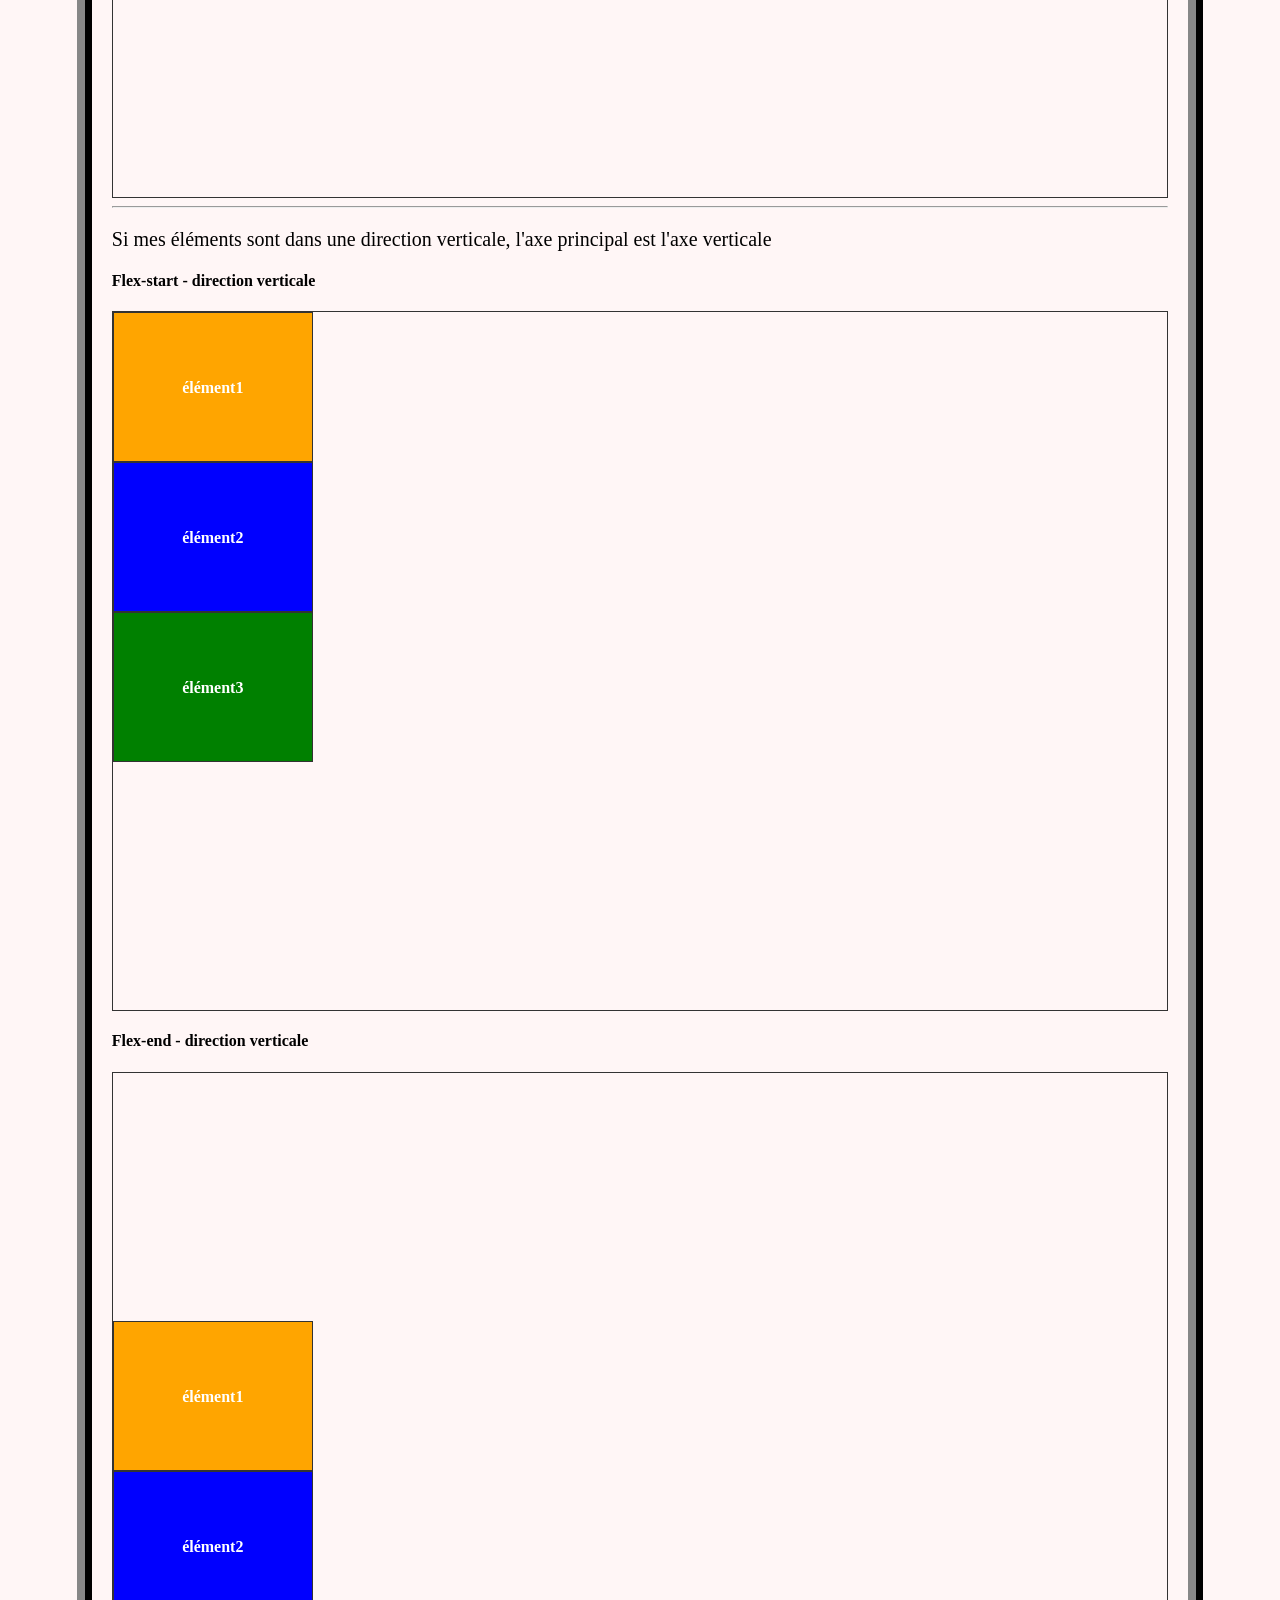
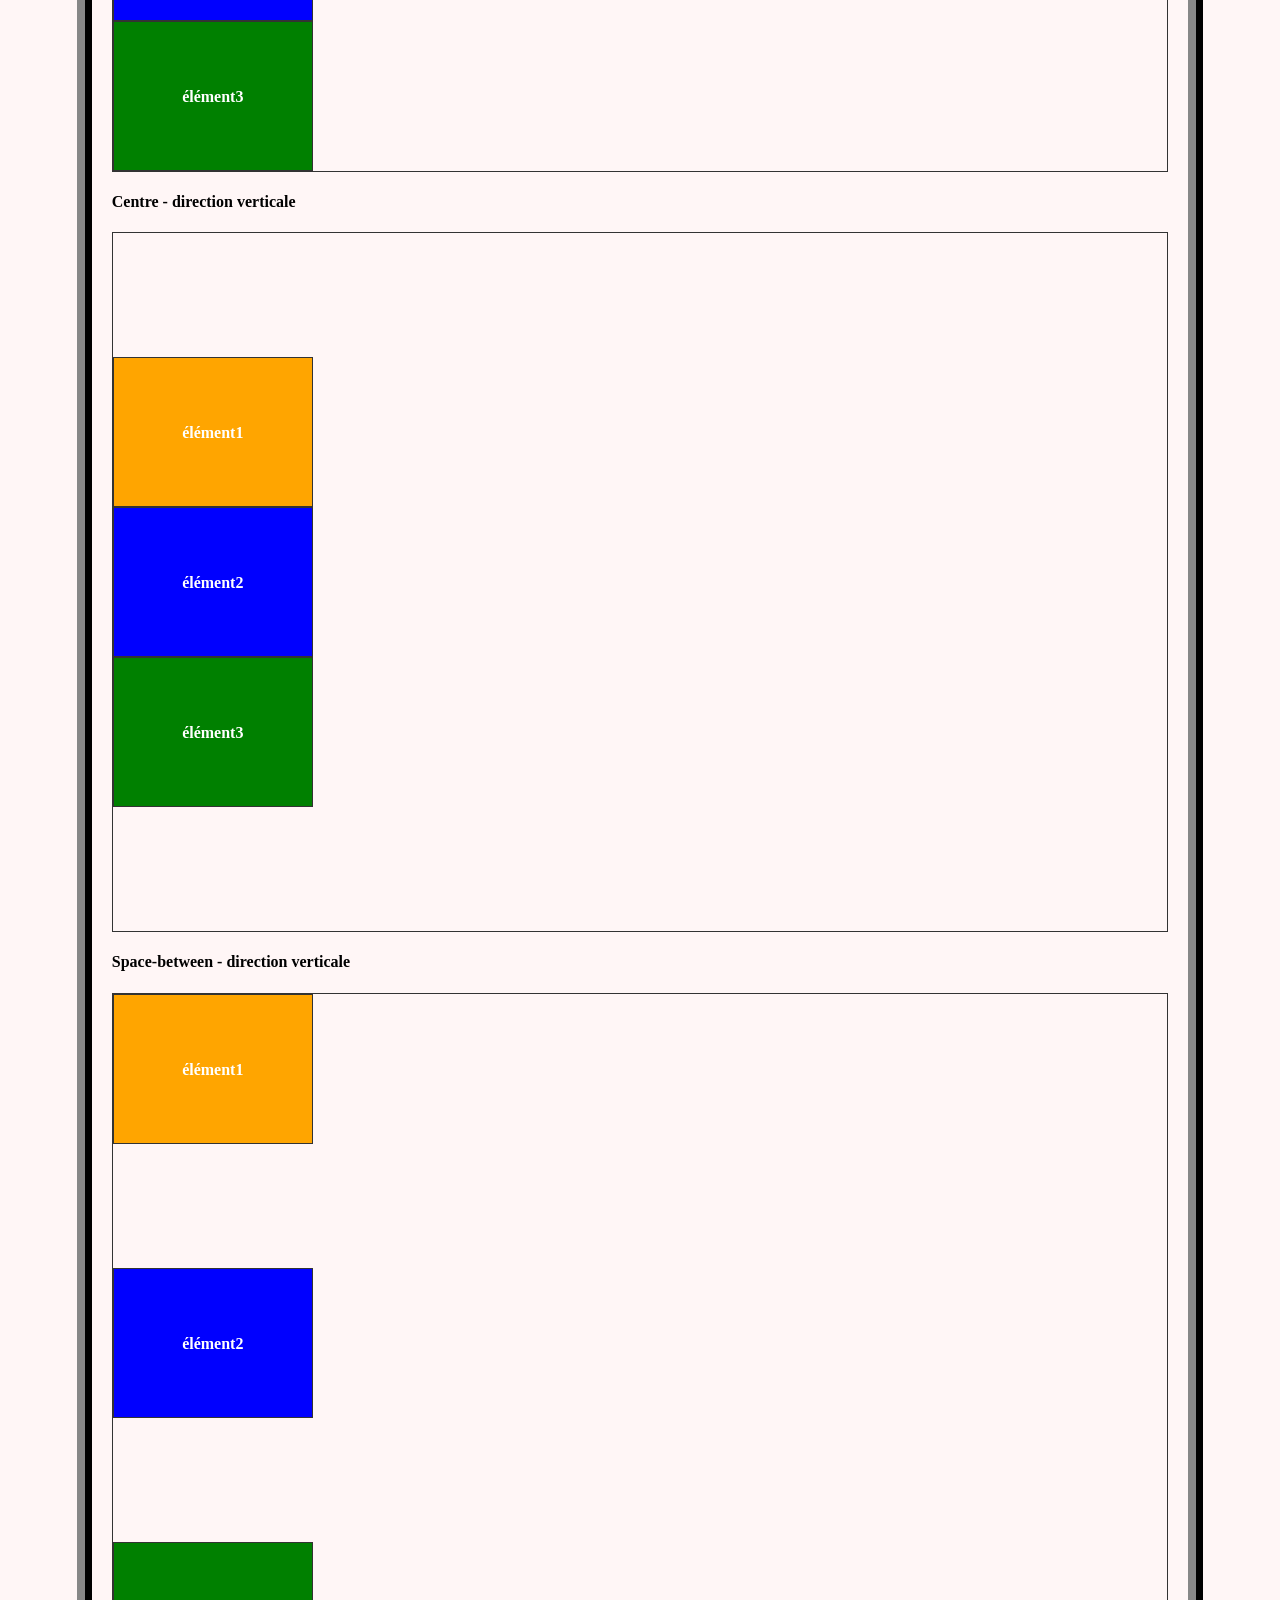
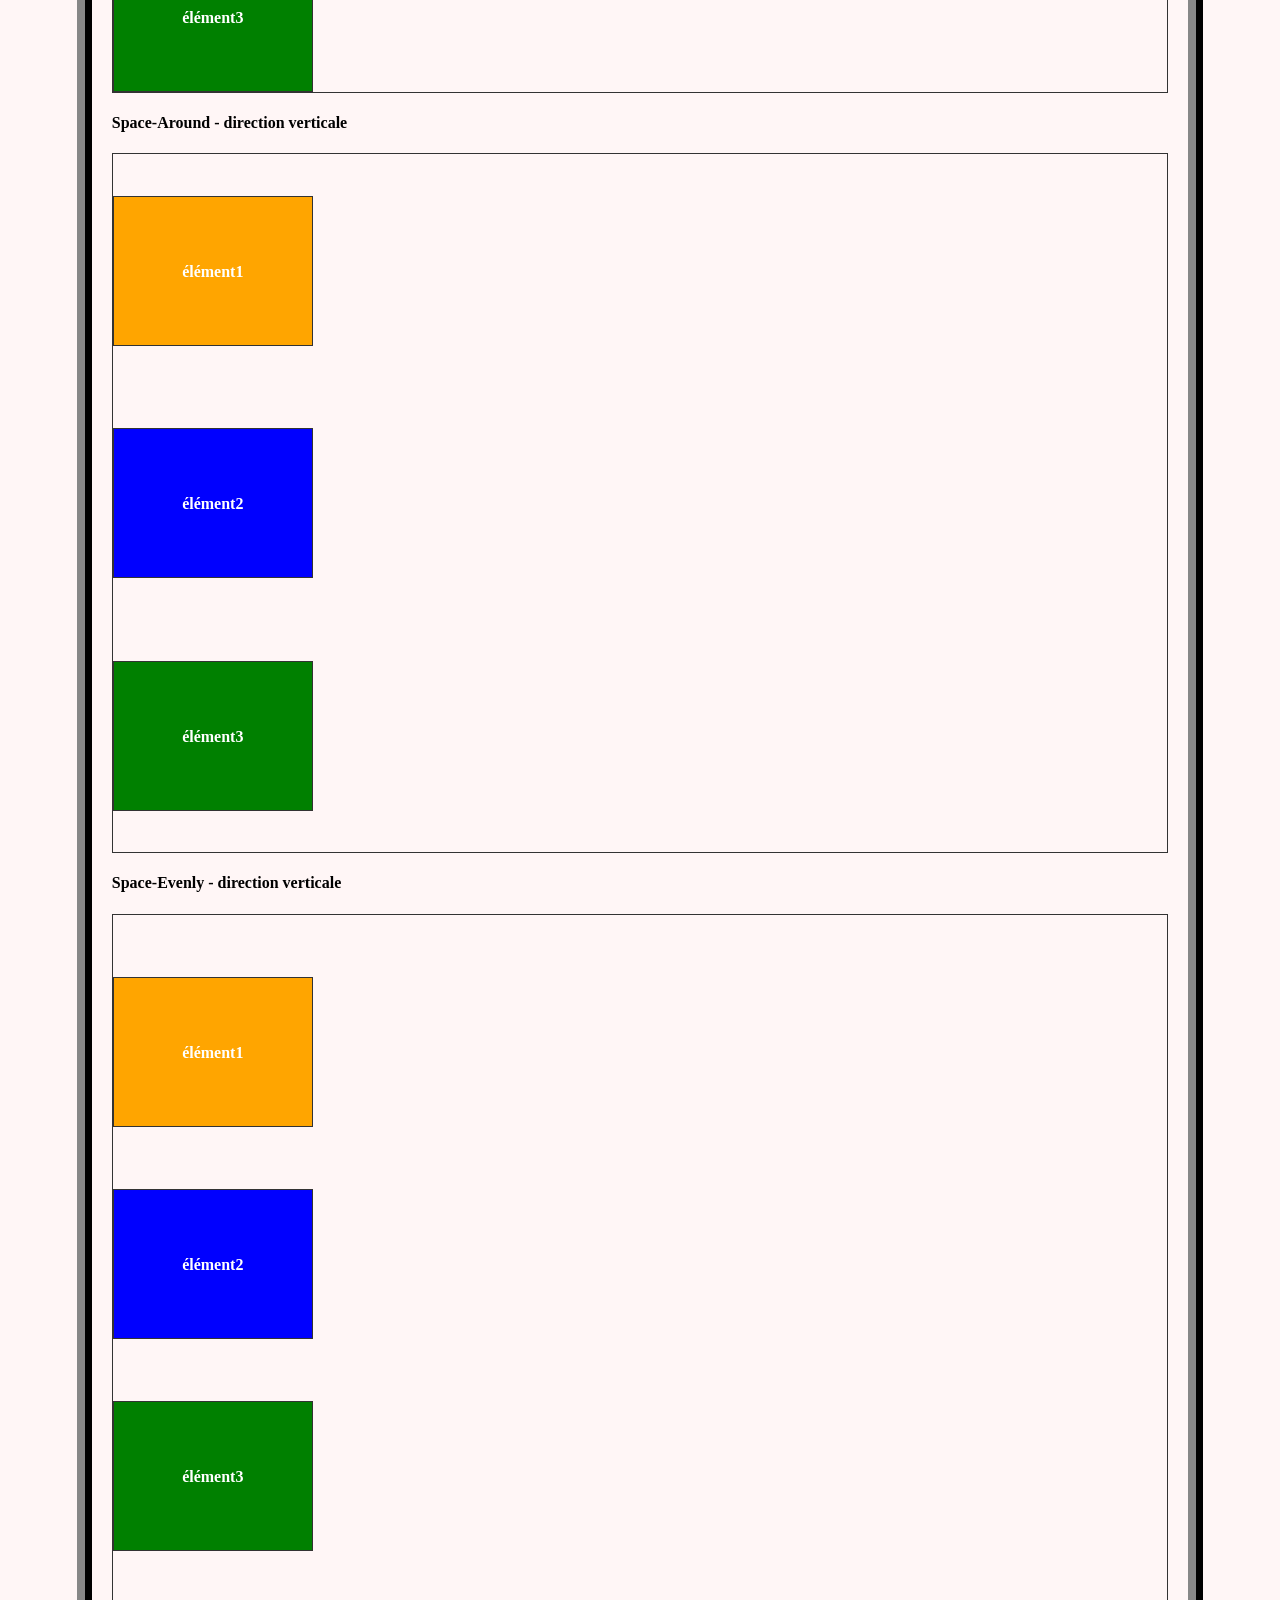
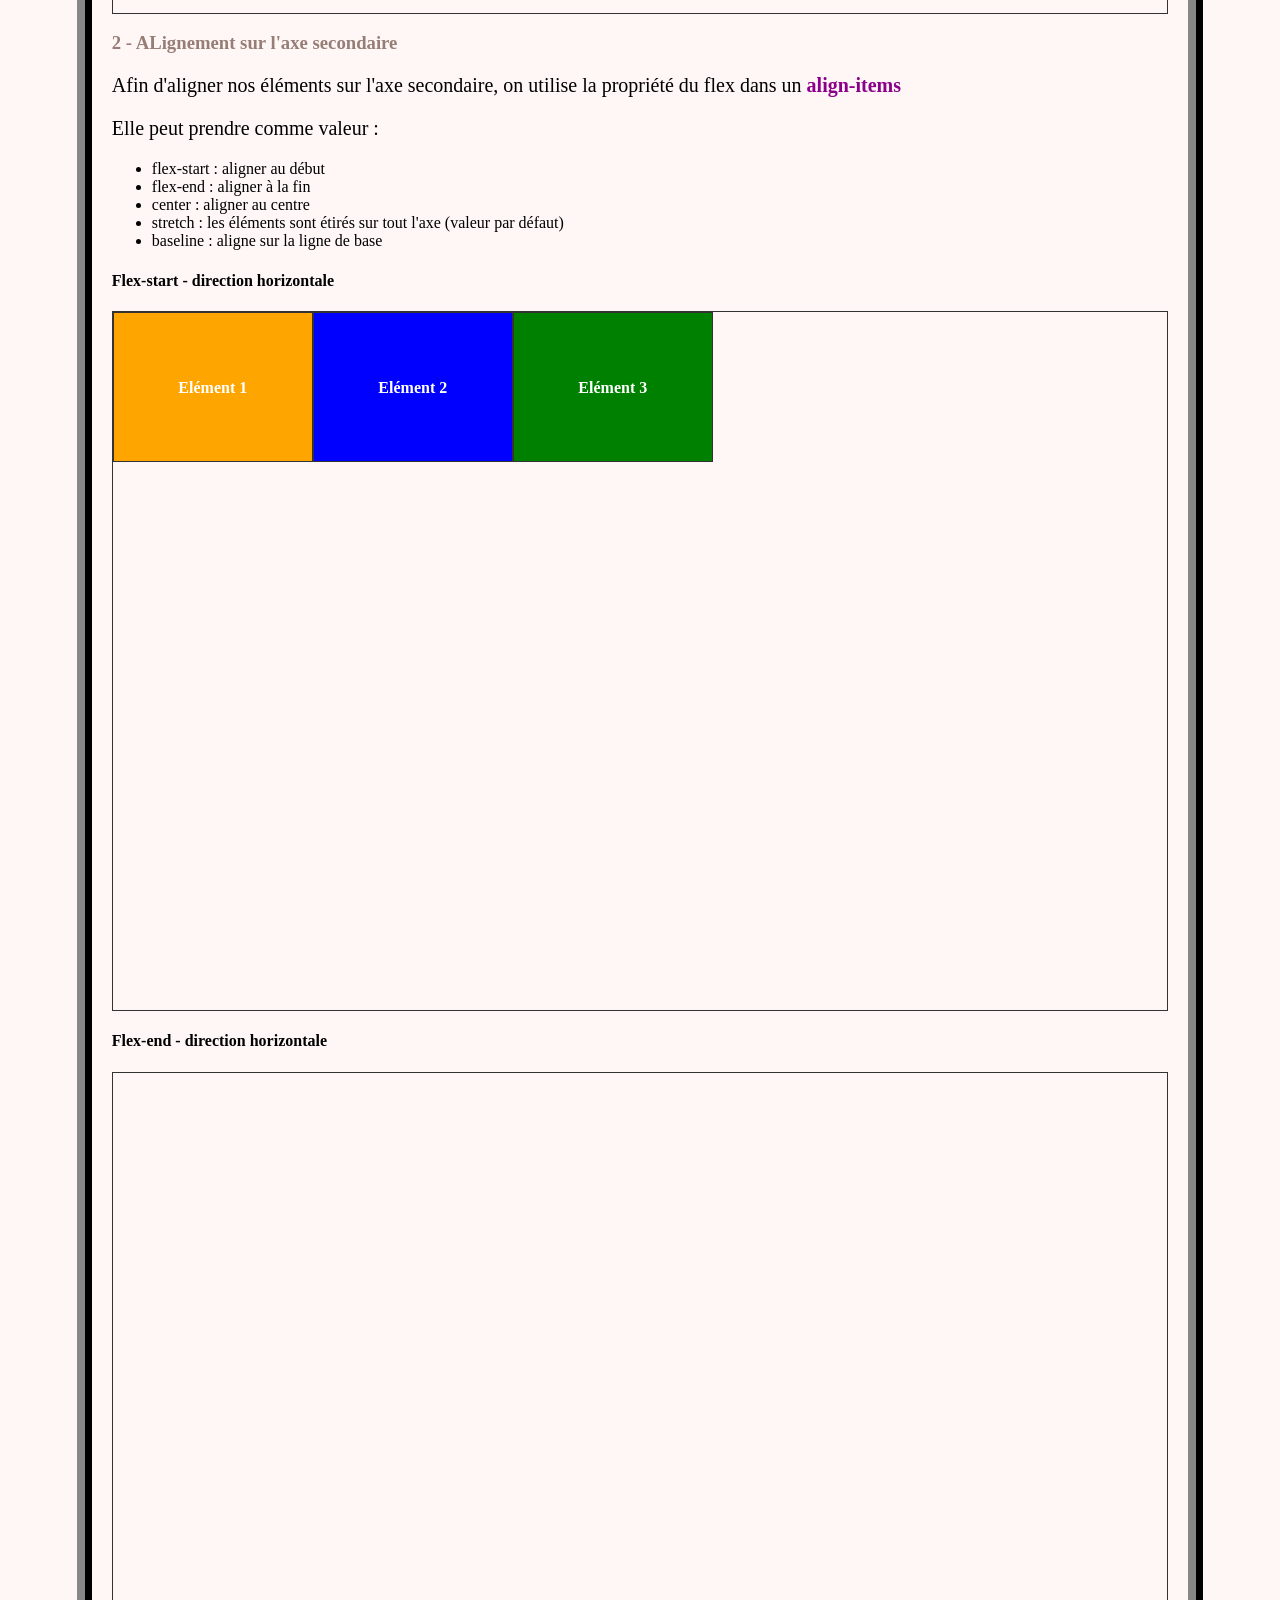
<file: 01_html_css/06_flexbox.html>
<!DOCTYPE html>
<html lang="en">
<head>
    <meta charset="UTF-8">
    <meta name="viewport" content="width=device-width, initial-scale=1.0">
    <meta name="description" content="06 Flexbox">
    <meta name="author" content="Fabien Pottier">
    <link rel="stylesheet" href="/01_html_css/assets/css/06_flexbox.css">
    <title>Document</title>
</head>
<body>
    <header>
        <h1>Flexbox</h1>
    </header>
    <main>
        <section>
            <h2>A - comportement normal</h2>
            <p>Le principe de la mise en page avec flexbox est simple : vous définissez un conteneur, et à l'intérieur vous placez plusieurs éléments</p>
            <!-- div#conteneurA>div{élément$}*3 -->
            <div class="style" id="conteneurA">
                <div>élément1</div>
                <div>élément2</div>
                <div>élément3</div>
            </div>
        </section>
        <section>
            <h2>B - ajout du flex au conteneur</h2>
            <p><span>display:flex</span>
            -> appliquer sur le conteneur, les blocs intérieurs se positionnent sur le côté
            </p>

            <div class="style" id="conteneurB">
                <div>élément1</div>
                <div>élément2</div>
                <div>élément3</div>
            </div>

        </section>
        <section>
            <h2>C - direction</h2>

            <p>Flexbox nous permet d'agencer ces éléments dans le sens que l'on veut <span>flex-direction</span>, on peut les positionner verticalement ou encore les inverser. Il peut prendre les valeurs suivantes : <br>
                -> row : organisés sur une ligne (par défaut) <br>
                -> column : organisés sur une colonne <br>
                -> row-reverse : organisés sur une ligne mais en ordre inversé <br>
                -> column-reverse : organisés sur une colonne, mais en ordre inversé

            </p>

            <h3>Row</h3>
            <div class="style" id="conteneurRow">
                <div>élément1</div>
                <div>élément2</div>
                <div>élément3</div>
            </div>
            <h3>Column</h3>
            <div class="style" id="conteneurColumn">
                <div>élément1</div>
                <div>élément2</div>
                <div>élément3</div>
            </div>
            <h3>Row-reverse</h3>
            <div class="style" id="conteneurRowReverse">
                <div>élément1</div>
                <div>élément2</div>
                <div>élément3</div>
            </div>
            <h3>Column-reverse</h3>
            <div class="style" id="conteneurColumnReverse">
                <div>élément1</div>
                <div>élément2</div>
                <div>élément3</div>
            </div>


        </section>

        <section>
            <h2>D - Alignement</h2>
            <p>Les éléments sont organisés soit horizontalement (par défaut), soit verticalement.</p>
        <ul>
            <li>si vos éléments sont organisés horizontalement : l'axe principale (main axis) est l'axe horizontale,
                l'axe secondaire (cross axis) est l'axe vertical.</li>
            <li>si vos éléments sont organisés verticalement : l'axe principale (main axis) est l'axe verticale, l'axe
                secondaire (cross axis) est l'axe horizontale.</li>
        </ul>

        <h3>1 - Alignement sur l'axe principale</h3>
        <p>Afin d'aligner nos éléments sur l'axe principal, on utilise la propriété du flex <span>Justify-content</span></p>
        <p>Cette propriété gère la distribution des emplacements des flex-items suivant la place disponible dans le flex-conteiner. Elle le fait, selon le positionnement de l'axe principal</p>
        <ul>
            <li>flex-start : aligner au début (valeur par défaut)</li>
            <li>flex-end : aligner à la fin</li>
            <li>flex-center : aligner au centre</li>
            <li>space-between : les éléments sont étirés sur tout l'axe (il y a de l'espace entre eux)</li>
            <li>space-around : les éléments sont étirés sur tout l'axe, mais ils laissent aussi de l'espace sur les extrémités</li>
            <li>space-evenly : les éléments sont répartient uniformément dans le conteneur d'alignement le long de l'axe principal</li>
        </ul>
        <h4>Flex-start - direction horizontale</h4>
        <div class="style" id="conteneurFlex-start">
            <div>élément1</div>
            <div>élément2</div>
            <div>élément3</div>
        </div>

        <h4>Flex-end - direction horizontale</h4>
        <div class="style" id="conteneurFlex-end">
            <div>élément1</div>
            <div>élément2</div>
            <div>élément3</div>
        </div>

        <h4>Center - direction horizontale</h4>
        <div class="style" id="conteneurCenter">
            <div>élément1</div>
            <div>élément2</div>
            <div>élément3</div>
        </div>

        <h4>Space-between - direction horizontale</h4>
        <div class="style" id="conteneurSpace-between">
            <div>élément1</div>
            <div>élément2</div>
            <div>élément3</div>
        </div>

        <h4>Space-around - direction horizontale</h4>
        <div class="style" id="conteneurSpace-around">
            <div>élément1</div>
            <div>élément2</div>
            <div>élément3</div>
        </div>

        <h4>Space-evenly - direction horizontale</h4>
        <div class="style" id="conteneurSpace-evenly">
            <div>élément1</div>
            <div>élément2</div>
            <div>élément3</div>
        </div>
        <hr>

        <p>Si mes éléments sont dans une direction verticale, l'axe principal est l'axe verticale</p>

        <h4>Flex-start - direction verticale</h4>
        <div class="style" id="conteneurFlex-start-Vertical">
            <div>élément1</div>
            <div>élément2</div>
            <div>élément3</div>
        </div>

        <h4>Flex-end - direction verticale</h4>
        <div class="style" id="conteneurFlex-end-Vertical">
            <div>élément1</div>
            <div>élément2</div>
            <div>élément3</div>
        </div>

        <h4>Centre - direction verticale</h4>
        <div class="style" id="conteneurCentre-Vertical">
            <div>élément1</div>
            <div>élément2</div>
            <div>élément3</div>
        </div>

        <h4>Space-between - direction verticale</h4>
        <div class="style" id="conteneurFlex-between-Vertical">
            <div>élément1</div>
            <div>élément2</div>
            <div>élément3</div>
        </div>

        <h4>Space-Around - direction verticale</h4>
        <div class="style" id="conteneurFlex-Around-Vertical">
            <div>élément1</div>
            <div>élément2</div>
            <div>élément3</div>
        </div>

        <h4>Space-Evenly - direction verticale</h4>
        <div class="style" id="conteneurFlex-Evenly-Vertical">
            <div>élément1</div>
            <div>élément2</div>
            <div>élément3</div>
        </div>

        <h3>2 - ALignement sur l'axe secondaire</h3>
        <p>Afin d'aligner nos éléments sur l'axe secondaire, on utilise la propriété du flex dans un <span>align-items</span></p>
        <p>Elle peut prendre comme valeur :</p>
        <ul>
            <li>flex-start : aligner au début</li>
            <li>flex-end : aligner à la fin</li>
            <li>center : aligner au centre</li>
            <li>stretch : les éléments sont étirés sur tout l'axe (valeur par défaut)</li>
            <li>baseline : aligne sur la ligne de base</li>
        </ul>

        <h4>Flex-start - direction horizontale</h4>
        <div class="style" id="conteneur-AI-FS-H">
            <div>Elément 1</div>
            <div>Elément 2</div>
            <div>Elément 3</div>
        </div>
        <h4>Flex-end - direction horizontale</h4>
        <div class="style" id="conteneur-AI-FE-H">
            <div>Elément 1</div>
            <div>Elément 2</div>
            <div>Elément 3</div>
        </div>
        <h4>Center - direction horizontale</h4>
        <div class="style" id="conteneur-AI-C-H">
            <div>Elément 1</div>
            <div>Elément 2</div>
            <div>Elément 3</div>
        </div>
        <h4>Stretch - direction horizontale</h4>
        <div class="style" id="conteneur-AI-S-H">
            <div>Elément 1</div>
            <div>Elément 2</div>
            <div>Elément 3</div>
        </div>

        <h4>Baseline- direction horizontale</h4>
        <div class="style" id="conteneur-AI-B-H">
            <div>Elément 1</div>
            <div>Elément 2</div>
            <div>Elément 3</div>
        </div>

        <h3>3 - Alignement d'un seul élément</h3>
        <p>Il est possible de faire une exeption pour un seul élément sur l'axe secondaire avec <span>align-self</span></p>
        <h4>Align-self : flex-end</h4>
        <div class="style" id="conteneurE-AS">
            <div>Elément 1</div>
            <div>Elément 2</div>
            <div>Elément 3</div>
        </div>
        </section>
        <section>
            <h2>E - Retour à la ligne</h2>
            <p>Par défaut les blocs essaient de rester sur la même ligne même s'ils n'ont pas la place (ce qui provoque parfois des problèmes de conception). Si vous le souhaitez, vous pouvez demlmander au bloc de passer à la ligne lorsqu'ils n'ont plus de place en utilisant la propriété <span>flex-wrap</span></p>
            <p>Elle peut prendre les valeurs suivantes :</p>
            <ul>
                <li>nowrap : pas de retour à la ligne (la valeur par défaut)</li>
                <li>wrap : les éléments vont à la ligne lorsqu'il n'y a plus de place</li>
                <li>wrap-reverse : les éléments vont à la ligne lorsqu'il n'y a pas de place en sens inverse</li>
            </ul>
            <h3>nowrap</h3>
            <div class="style style2" id="conteneurNowrap">
                <!-- div{Élément $}*11 -->
                <div>Elément 1</div>
                <div>Elément 2</div>
                <div>Elément 3</div>
                <div>Elément 4</div>
                <div>Elément 5</div>
                <div>Elément 6</div>
                <div>Elément 7</div>
                <div>Elément 8</div>
                <div>Elément 9</div>
                <div>Elément 10</div>
                <div>Elément 11</div>
            </div>

            <h3>wrap</h3>
            <div class="style style2" id="conteneurWrap">
                <!-- div{Élément $}*11 -->
                <div>Elément 1</div>
                <div>Elément 2</div>
                <div>Elément 3</div>
                <div>Elément 4</div>
                <div>Elément 5</div>
                <div>Elément 6</div>
                <div>Elément 7</div>
                <div>Elément 8</div>
                <div>Elément 9</div>
                <div>Elément 10</div>
                <div>Elément 11</div>
            </div>

            <h3>wrap-reverse</h3>
            <div class="style style2" id="conteneurWrapReverse">
                <!-- div{Élément $}*11 -->
                <div>Elément 1</div>
                <div>Elément 2</div>
                <div>Elément 3</div>
                <div>Elément 4</div>
                <div>Elément 5</div>
                <div>Elément 6</div>
                <div>Elément 7</div>
                <div>Elément 8</div>
                <div>Elément 9</div>
                <div>Elément 10</div>
                <div>Elément 11</div>
            </div>
        </section>

        <section>
            <h2>F - Répartir plusieurs lignes</h2>
        <p>
            Si vous avez plusieurs ligne dans votre flexbox,vous pouvez choisir comment celles-ci seront réparties avec
            <span>align-content</span>.
            Cette propriété permet de gérer l'alignement des différents lignes (ou colonnes) les un par rapports au autres.
            Cette propriété n'aura d'éffet que si le conteneur flexible posséde plusieurs lignes(si l'axe principale est horizontal) ou plusieurs colonnes (si l'axe principle est vertical) et que si le flex-wrap est présent.
        </p>

        <p> Les valeurs de cette propriété :</p>
        <ul>
            <li>flex-start : les éléments sont placés au début</li>
            <li>flex-end : les élélements sont placés à la fin</li>
            <li>center : les éléments sont placés au centre</li>
            <li>space-between : les éléments sont séparés avec de l'éspace entre eux </li>
            <li>space-around : les éléments sont séparés avec de l'éspace entre eux, mais il y'a aussi de l'éspace au début et à la fin</li>
            <li>space-evenly : Les éléments sont répartis uniformément dans le conteneur d'alignement le long de l'axe principal. </li>
            <li>stretch (par défaut) : les éléments s'étirent pour occuper tout l'éspace</li>
        </ul>
        <h3>Stretch par défaut</h3>
        <div class="style style2 wrap" id="stretch">
            <div>1</div>
            <div>2</div>
            <div>3</div>
            <div>4</div>
            <div>5</div>
            <div>6</div>
            <div>7</div>
            <div>8</div>
            <div>9</div>
            <div>10</div>
            <div>11</div>
            <div>12</div>
        </div>

        <h3>Flex-start</h3>
        <div class="style style2 wrap" id="start">
            <div>1</div>
            <div>2</div>
            <div>3</div>
            <div>4</div>
            <div>5</div>
            <div>6</div>
            <div>7</div>
            <div>8</div>
            <div>9</div>
            <div>10</div>
            <div>11</div>
            <div>12</div>
        </div>

        <h3>Flex-end</h3>
        <div class="style style2 wrap" id="end">
            <div>1</div>
            <div>2</div>
            <div>3</div>
            <div>4</div>
            <div>5</div>
            <div>6</div>
            <div>7</div>
            <div>8</div>
            <div>9</div>
            <div>10</div>
            <div>11</div>
            <div>12</div>
        </div>
        <h3>Center</h3>
        <div class="style style2 wrap" id="center">
            <div>1</div>
            <div>2</div>
            <div>3</div>
            <div>4</div>
            <div>5</div>
            <div>6</div>
            <div>7</div>
            <div>8</div>
            <div>9</div>
            <div>10</div>
            <div>11</div>
            <div>12</div>
        </div>
        <h3>Between</h3>
        <div class="style style2 wrap" id="between">
            <div>1</div>
            <div>2</div>
            <div>3</div>
            <div>4</div>
            <div>5</div>
            <div>6</div>
            <div>7</div>
            <div>8</div>
            <div>9</div>
            <div>10</div>
            <div>11</div>
            <div>12</div>
        </div>
        <h3>Around</h3>
        <div class="style style2 wrap" id="around">
            <div>1</div>
            <div>2</div>
            <div>3</div>
            <div>4</div>
            <div>5</div>
            <div>6</div>
            <div>7</div>
            <div>8</div>
            <div>9</div>
            <div>10</div>
            <div>11</div>
            <div>12</div>
        </div>

        <h3>Evenly</h3>
        <div class="style style2 wrap" id="evenly">
            <div>1</div>
            <div>2</div>
            <div>3</div>
            <div>4</div>
            <div>5</div>
            <div>6</div>
            <div>7</div>
            <div>8</div>
            <div>9</div>
            <div>10</div>
            <div>11</div>
            <div>12</div>
        </div>
        </section>
        <section>
            <h2>G - order</h2>
            <p>Sans changer le code HTML, nous pouvons modifier l'ordre des éléments en CSS grâce à la propriété order. Indiquer s'implement un endroit et les éléments seront triés du plus petit au plus grand nombre</p>

            <h3>Par défaut</h3>
            <!-- .style#conteneurG>div{Élément $}*3 -->
            <div class="style" id="conteneurG">
                <div>Élément 1</div>
                <div>Élément 2</div>
                <div>Élément 3</div>
            </div>

            <h3>Avec order</h3>
            <div class="style" id="conteneurOrder">
                <!-- Élément 1 -> order 3 / Élément 2 -> order 1 / Élément 3 -> order 2 -->
                <div>Élément 1</div>
                <div>Élément 2</div>
                <div>Élément 3</div>
            </div>
        </section>
    </main>
    <footer>

    </footer>
</body>
</html>
</file>
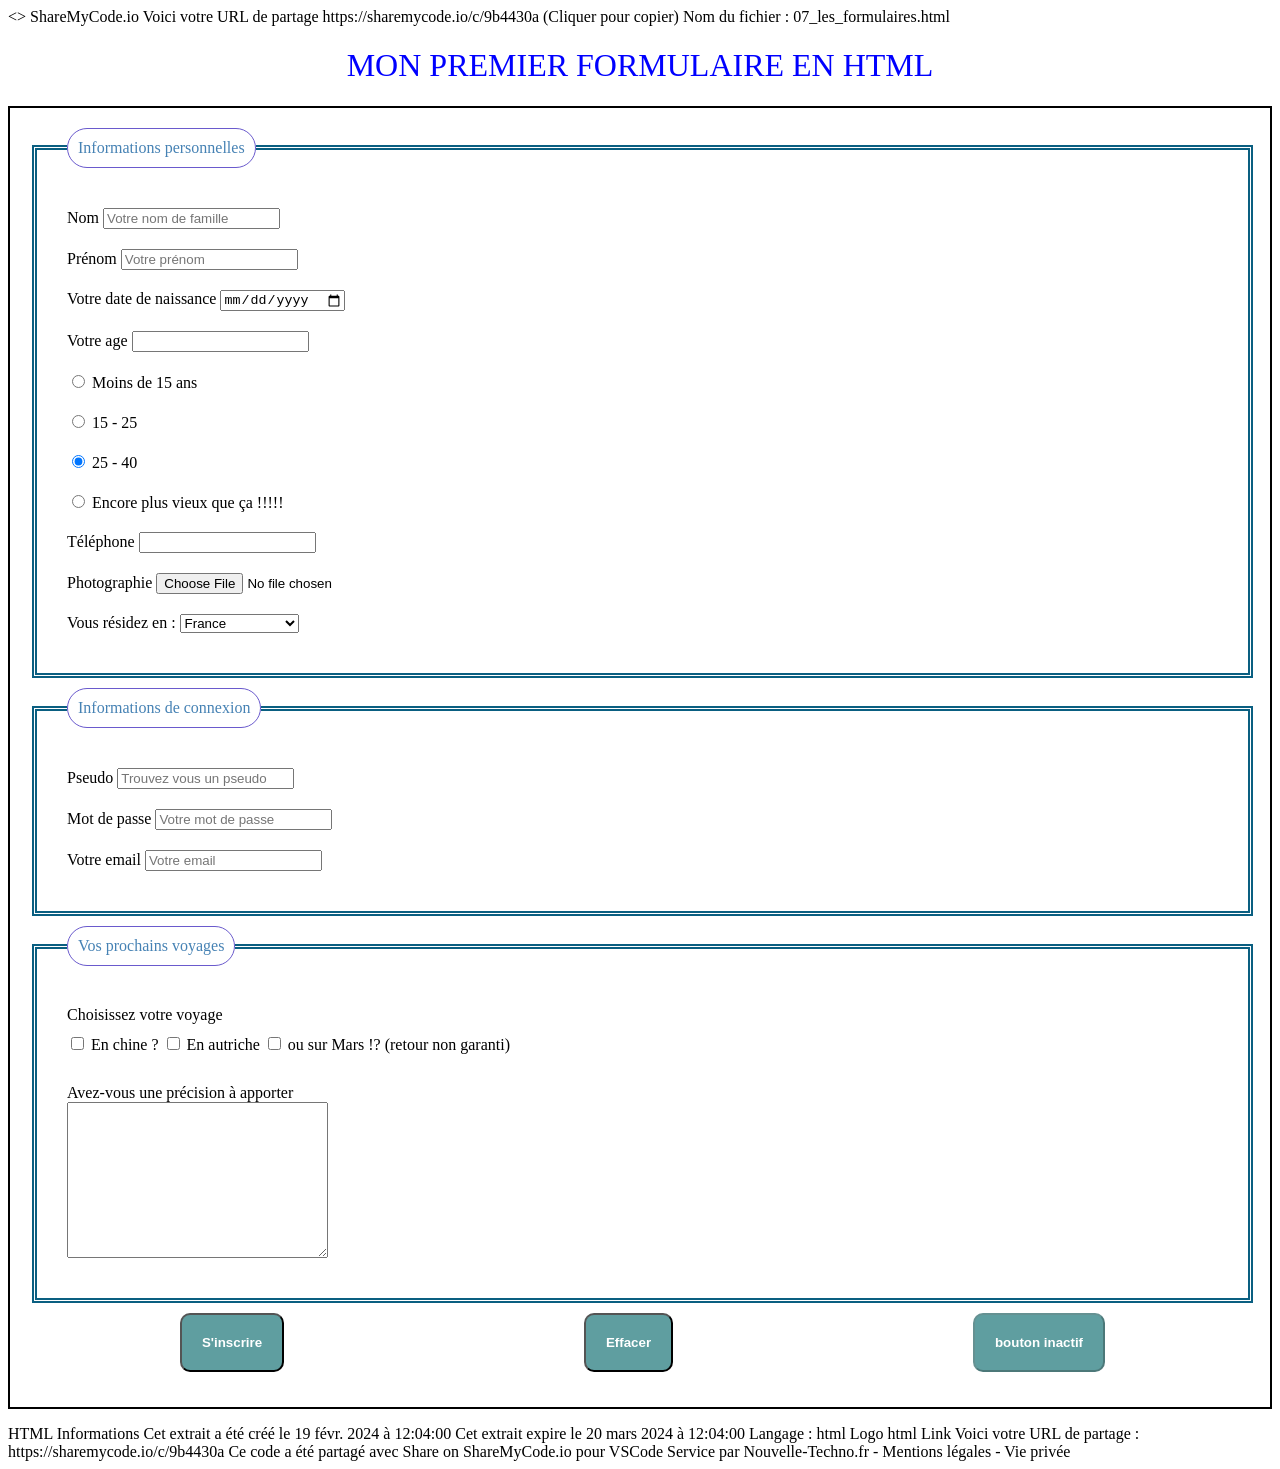
<file: 01_html_css/07_les_formulaires.html>
<> ShareMyCode.io

Voici votre URL de partage https://sharemycode.io/c/9b4430a (Cliquer pour copier)
Nom du fichier : 07_les_formulaires.html

<!DOCTYPE html>
<html lang="fr">
<head>
    <meta charset="UTF-8">
    <meta name="viewport" content="width=device-width, initial-scale=1.0">
    <meta name="description" content="sahar ferchichi : Les formulaires">
    <meta name="author" content="sahar Ferchichi">
    <!-- <link rel="preconnect" href="https://fonts.googleapis.com">
    <link rel="preconnect" href="https://fonts.gstatic.com" crossorigin>
    <link href="https://fonts.googleapis.com/css2?family=Jacquarda+Bastarda+9&family=Ubuntu:ital,wght@0,300;0,400;0,500;0,700;1,300;1,400;1,500;1,700&display=swap" rel="stylesheet"> -->
    <link rel="stylesheet" href="assets/css/07_les_formulaires.css">
    <title>Les formulaires en HTML</title>
</head>
<body>
    <h1>Mon premier formulaire en HTML</h1>
    <!-- 
        Le formulaire sert à récupérer des données que l'utilisateur va entrer et les envoyer au serveurs pour un traitement ( en PHP par exemple) : login, formulaire de contact et même le chat Facebook 
    -->
    <!--  
        Je déclare le formulaire avec la balise form : <form> est une balise essentielle, elle permet d'indiquer le début d'un formuliare, dont on se servira énormément en développement. cette balise fonctionne avec deux attributs essentiels:
                - action : permet d'indiquer où on récupére les données envoyées pas l'utilisateur, il permet d'indiquer l'adresse de la page ou du fichier qui va traiter les informations envoyées par le formulaire.
                - method : permet d'indiquer si on récupére les données ou bien on les envoie. Exemple : lorsque l'on s'inscrit sur un site, on envoie les données vers la base de données (BDD), lorsque l'on se connecte, on nrécupére et vérifie des données qui se trouvent déjà dans une BDD.
                Il existe 2 méthodes :
                    -> method="get" : les informations sont passées dans la barre d'adresse
                    -> method="post" : envoie les données dans le corps de la requête sans passer par la barre d'adresse, c'est la méthode la plus utilisée et la plus sécurisée.
     -->

        <form action="#" method="post" enctype="multipart/form-data" autocomplete="off"> <!-- Début du formulaire-->
            <!-- enctype="multipart/form-data" on l'utilise quand on a un champ d'envoi de fichier dans le formulaire -->
            <!--  Lorsque la valeur de l'attribut autocomplete est défini sur "off", cela signifie que les navigateurs ne doivent pas suggérer ou compléter automatiquement les valeurs des champs de formulaire basées sur l'historique de saisie de l'utilisateur -->
           <fieldset>
            <!-- 
                fieldset permet d'assembler des éléments de notre formulaire lorsqu'ils sont en lien
             -->
                <legend>Informations personnelles</legend>
                <!-- label désigne l'étiquette du champs, elle permet de définir et d'informer sur l'info attendu -->
                <div>
                        <label for="nom">Nom</label>
                        <input type="text" id="nom" name="nom" placeholder="Votre nom de famille" required>
                        <!-- input : élément de saisie de formulaire : son apparence repose grandement sur la valeur de l'attribut type qui l'accompagne -->
                        <!-- input avec type text -> zone de texte monoligne 
                            name-> pour récupérer la valeur en php(pas d'espace, ni acent, ni caractéres spéciaux)
                            placeholder -> garder la place = exemple de contenu valable, informer l'utilisateur à ce qui est attendu
                            required -> indique que le champ doit être renseigné, c'est un attribut particulier: il n'a pas de valeur
                        -->
                </div>
               <div>
                    <label for="prenom">Prénom</label>
                    <input type="text" id="prenom" name="prenom" placeholder="Votre prénom" maxlength="15" required > 
                    <!-- maxlength -> le nombre de caractéres maximun -->
               </div>
               <div>
                    <label for="dateDeNaissance">Votre date de naissance</label>
                    <input type="date" name="dateDeNaissance" id="dateDeNaissance">
                    <!-- Type date -> permet d'afficher un calendrier pour choisir une date -->
               </div>
               <div>
                    <label for="age">Votre age</label>
                    <input type="number" name="age" id="age">
                    <!-- type number -> permet d'entrer seulement un nombre -->

               </div>
                  <!-- Lorsque l'on fait des boutons de type radio cela signifie qu'un seul peut être coché. Naturellement, celui qui a l'attribut checked sera coché d'office. -->
                <div>
                    <input type="radio" name="age1" id="moins15" value="moins15">
                    <label for="moins15">Moins de 15 ans</label>
                </div>  
                <div>
                    <input type="radio" name="age1" id="15-25"  value="entre15-25">
                    <label for="15-25">15 - 25</label>
                </div> 
                <div>
                    <input type="radio" name="age1" id="25-40" value="entre25-40" checked>
                    <label for="25-40">25 - 40</label>   
                </div>
                <div>
                    <input type="radio" name="age1" id="vieux" value="plus40">
                    <label for="vieux">Encore plus vieux que ça !!!!!</label>
                </div>
                <div>
                    <label for="telephone">Téléphone</label>
                    <input type="tel" name="telephone" id="telephone" pattern="^[0-9]{10}$" >
                    <!-- type tel -> permet d'afficher les clavier chiffré pour les smartphone -->
                    <!-- pattern une expression rationnelle à laquelle doit correspondre le texte saisie pour être valide -->
                </div>
                <div>
                    <label for="photo">Photographie</label>
                    <input type="file" name="photo" id="photo">
                    <!-- type file -> premet l'envoie d'un fichier -->
                </div>
                <div>
                    <label for="pays">Vous résidez en : </label>
                     <!-- la balise select vient toujours avec des options : elle permet de faire un menu déroulant, on la retrouve souvent pour l'année de naissance ou encore le département dans lequel on vit -->
                    <select name="pays" id="pays"><!--Indique le début et la fin de la liste déroulante-->
                        <optgroup label="Europe">
                            <!-- grouper les options : séparer les pays en fonction de leur continent-->
                            <option value="espagne">Espagne</option>
                            <option value="italie" >Italie</option>
                            <option value="royaume-uni">Royaume-Uni</option>
                            <option value="france" selected>France</option>
                            <!-- L'attribut selected est utilisé pour définir qu'un élément d'une liste déroulante est selectionné par défaut lorsque la page est chargée -->
                        </optgroup>
                        <optgroup label="Amérique">
                            <option value="canada">Canada</option>
                            <option value="etat-uni">Etat-Unis</option>
                        </optgroup>
                        <optgroup label="Asie">
                            <option value="chine">Chine</option>
                            <option value="japon">Japon</option>
                        </optgroup>
                    </select>
                </div>
           </fieldset>
           <fieldset>
                <legend>Informations de connexion</legend>

                <div>
                    <label for="pseudo">Pseudo</label>
                    <input type="text" name="pseudo" id="pseudo" placeholder="Trouvez vous un pseudo" required>
                </div>

                <!-- div>label+input:password -->
                <div>
                    <label for="mdp">Mot de passe</label>
                    <input type="password" name="mdp" id="mdp" placeholder="Votre mot de passe" required>
                    <!-- type password -> permet de masquer le mot de passe -->
                </div>
                <div>
                    <label for="email">Votre email</label>
                    <input type="email" name="email" id="email"  placeholder="Votre email" required >
                    <!-- type email -> permet à l'utilisateur de saisir  un email, la valeur va être automatiquement validée et vérifiée -->
                </div>
           </fieldset>
           <fieldset>
                <legend>Vos prochains voyages</legend>
                <div>
                    <label for="destination">Choisissez votre voyage</label>
                    <div>
                        <!-- input:checkbox*3 -->
                        <input type="checkbox" name="voyage" id="destination" value="chine"> En chine ?
                        <input type="checkbox" name="voyage" id="destination" value="autriche"> En autriche
                        <input type="checkbox" name="voyage" id="destination" value="mars"> ou sur Mars !? (retour non garanti)
                    </div>
                       <!-- checkbox -> case à cocher toutes peuvent être cochées attribut checked pour avoir une case cochée par défaut -->
                </div>
                <div>
                    <label for="commentaire">Avez-vous une précision à apporter</label>
                    <br>
                    <textarea name="commentaire" id="commentaire" cols="30" rows="10"></textarea>
                    <!-- textarea -> zone de texte multiligne rows : nombre de ligne, cols nombre de rangées de textarea -->

                </div>
           </fieldset>

           <div class="envoie">
                <input type="submit" value="S'inscrire">
                <!--  Pour envoyer notre formulaire, on utilise l'input de type submit  -->
                <input type="reset" value="Effacer">
                <!-- pour vider le formulaire / remise à zéro -->
                <input type="button" value="bouton inactif" disabled>
                <!-- attribut disabled pour désactiver un élément -->
           </div>
                   <!-- 
                        Il existe d'autre type d'input:
                        - type="url" => saisir une adresse absolue
                        - type="color" => saisir une couleur
                        - type="serach" => créer un champ de recherche
                        - Différents types de chaps de séléction  de date existent:
                                date: pour la date (05/08/1989 par exemple)
                                time: pour l'heure (13:37 par exemple)
                                week : pour la semaine;
                                month: pour le mois;
                                datetime : pour la date et l'heure ( avec gestion du décalage horaire)
                                datetime-local: pour la date et l'heure (sans gestion du décalage horaire)
                    -->
        </form>
</body>
</html>
HTML
Informations
Cet extrait a été créé le 19 févr. 2024 à 12:04:00

Cet extrait expire le 20 mars 2024 à 12:04:00

Langage : html

Logo html

Link
Voici votre URL de partage : https://sharemycode.io/c/9b4430a
Ce code a été partagé avec Share on ShareMyCode.io pour VSCode

Service par Nouvelle-Techno.fr - Mentions légales - Vie privée
</file>
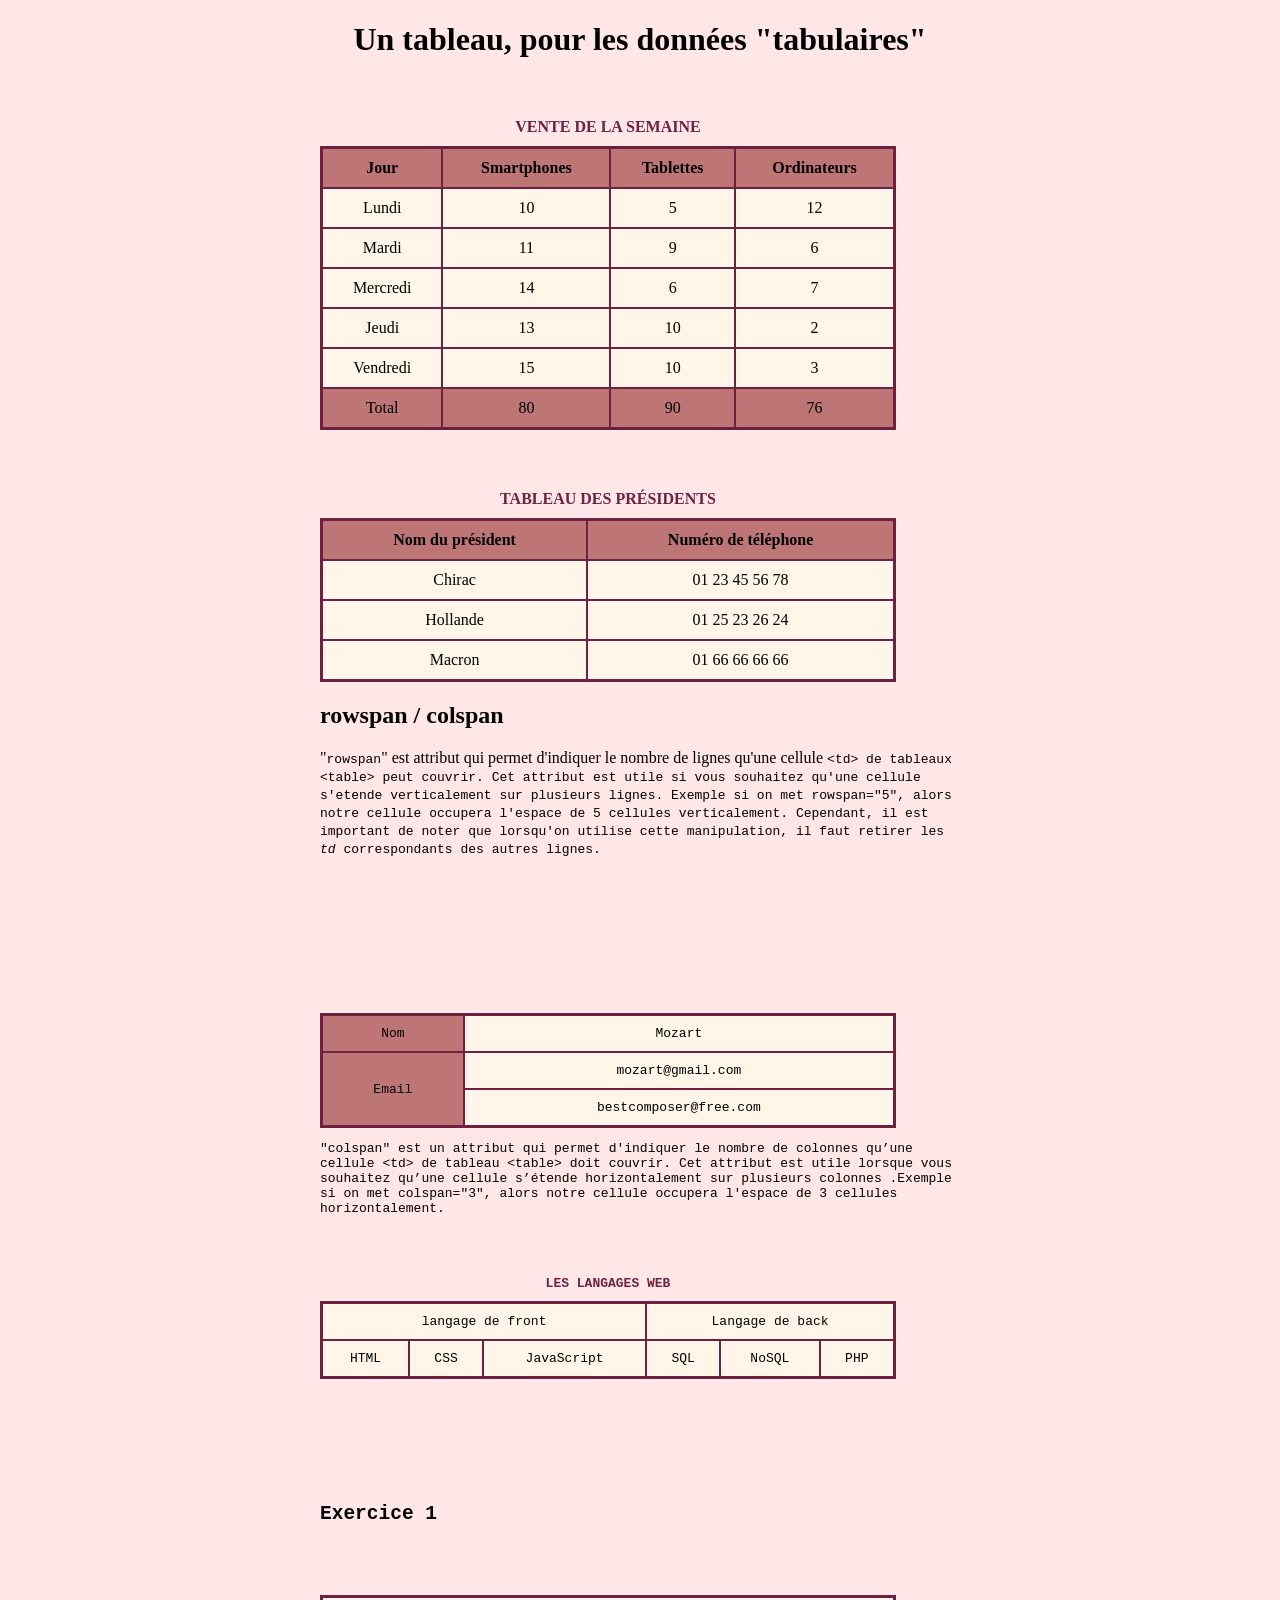
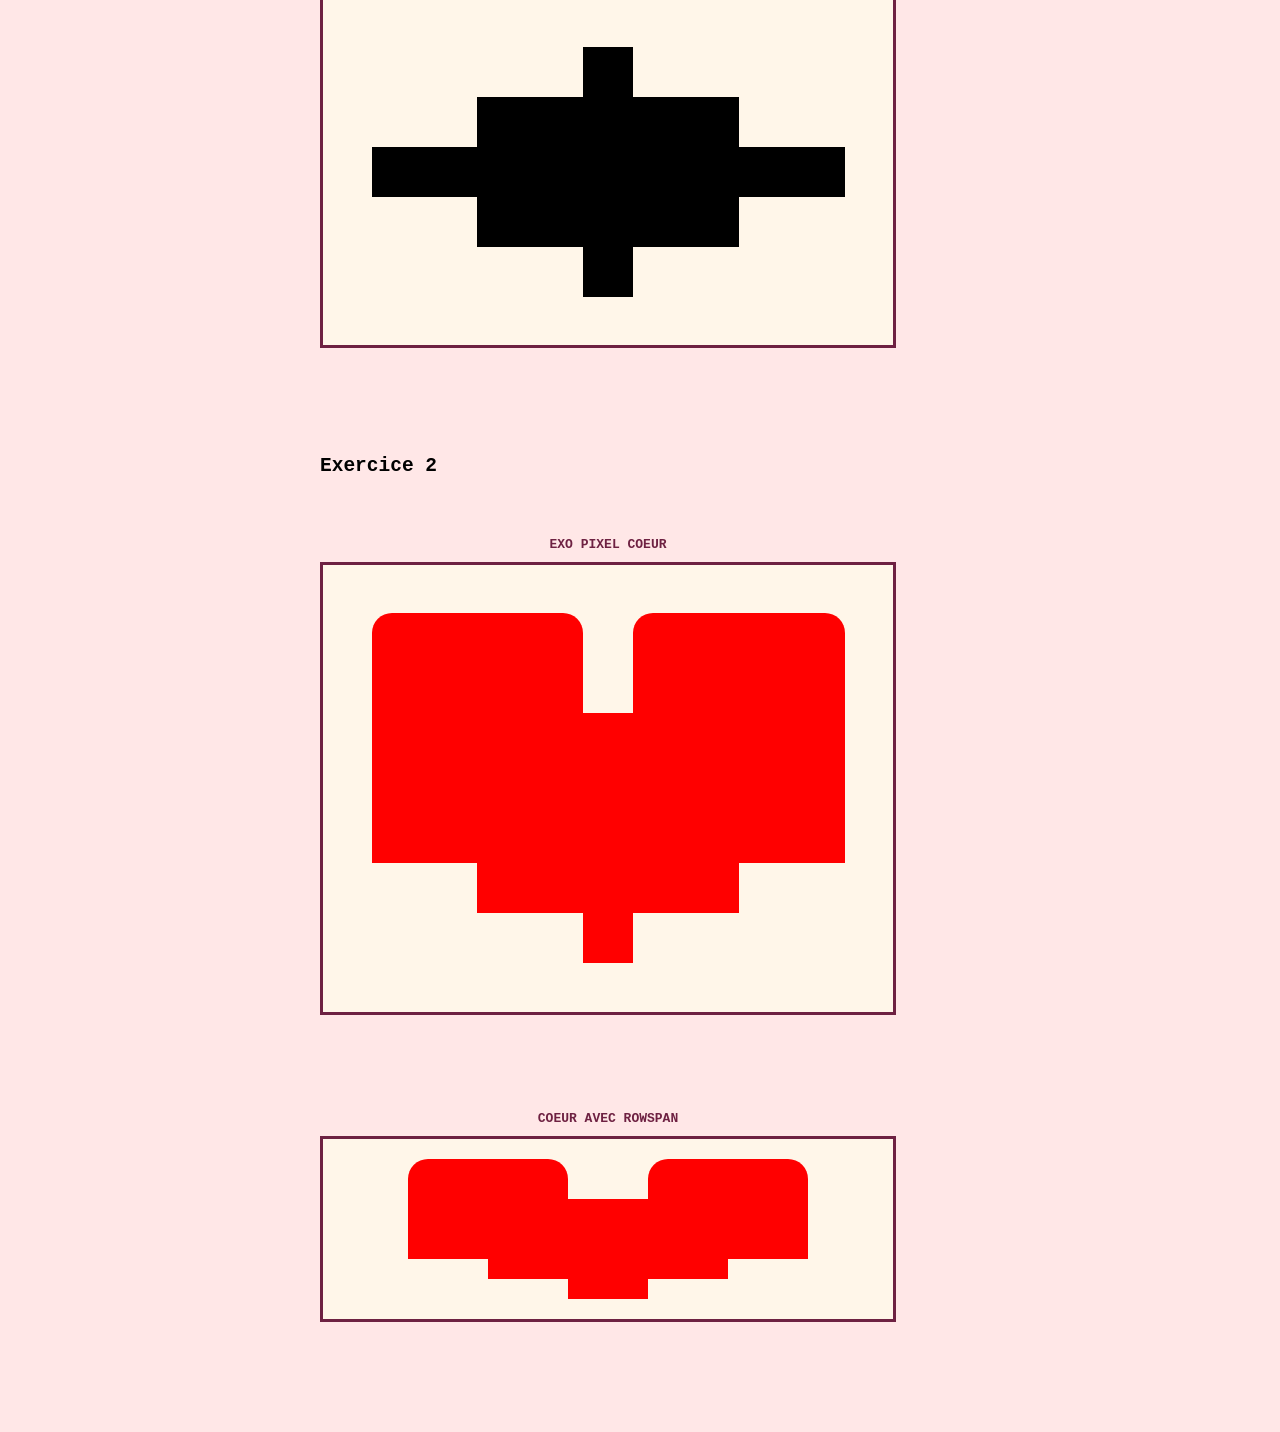
<file: 01_html_css/08_les_tableaux.html>
<!DOCTYPE html>
<html lang="fr">
<head>
    <meta charset="UTF-8">
    <meta name="viewport" content="width=device-width, initial-scale=1.0">
    <meta name="description" content="les tableaux en HTML">
    <meta name="author" content="Fabien Pottier">
    <link rel="stylesheet" href="/01_html_css/assets/css/08_les_tableaux.css">
    <title>Les tableaux en HTML</title>
</head>

<body>
    <h1>Un tableau, pour les données "tabulaires"</h1>

    <!---------------------- Tableau 1 -------------------->
    <table> <!-- La balise table définit le début d'un tableau -->
        <caption>Vente de la semaine</caption>
        <!-- Titre du tableau (la légende) -->
        <thead> <!-- l'en tête du tableau -->
            <tr> <!-- table row : rangée du tableau -->
                <th>Jour</th> <!-- table head : les en-tête des colonnes -->
                <th>Smartphones</th>
                <th>Tablettes</th>
                <th>Ordinateurs</th>
            </tr>
        </thead>
        <tbody> <!--Le corps du tableau-->

            <tr>
                <!-- table data : cellules du tableau = colonnes -->
                <td>Lundi</td>
                <td>10</td>
                <td>5</td>
                <td>12</td>
            </tr>
            <tr>
                <td>Mardi</td>
                <td>11</td>
                <td>9</td>
                <td>6</td>
            </tr>
            <tr>
                <td>Mercredi</td>
                <td>14</td>
                <td>6</td>
                <td>7</td>
            </tr>
            <tr>
                <td>Jeudi</td>
                <td>13</td>
                <td>10</td>
                <td>2</td>
            </tr>
            <tr>
                <td>Vendredi</td>
                <td>15</td>
                <td>10</td>
                <td>3</td>
            </tr>

        </tbody>
        <tfoot> <!--Le pied du tableau-->
            <tr>
                <td>Total</td>
                <td>80</td>
                <td>90</td>
                <td>76</td>
            </tr>
        </tfoot>
    </table>
        <!---------------------- Tableau 2 -------------------->
    <table id="president">
        <caption>Tableau des présidents</caption>
        <thead>
            <tr>
                <th>Nom du président</th>
                <th>Numéro de téléphone</th>
            </tr>
        </thead>
        <tbody>
            <tr>
                <td>Chirac</td>
                <td>01 23 45 56 78</td>
            </tr>
            <tr>
                <td>Hollande</td>
                <td>01 25 23 26 24</td>
            </tr>
            <tr>
                <td>Macron</td>
                <td>01 66 66 66 66</td>
            </tr>
        </tbody>
    </table>

    <!---------------------- Tableau 2 -------------------->

    <h2>rowspan / colspan</h2>
    <p>
        "<code>rowspan</code>" est attribut qui permet d'indiquer le nombre de lignes qu'une cellule <code>&lt;td><code> de tableaux <code>&lt;table></code> peut couvrir. Cet attribut est utile si vous souhaitez qu'une cellule s'etende verticalement sur plusieurs lignes. Exemple si on met <code>rowspan="5"</code>, alors notre cellule occupera l'espace de 5 cellules verticalement. Cependant, il est important de noter que lorsqu'on utilise cette manipulation, il faut retirer les <em>td</em> correspondants des autres lignes.
    </p>

    <br><br><br><br><br>
    <table id="demoRowspan">
        <tr>
            <td >Nom</td>
            <td>Mozart</td>
        </tr>
        <tr >
            <td rowspan="2">Email</td>
            <td>mozart@gmail.com</td>
        </tr>
        <tr >
            <!-- <td>Email</td> -->
            <td>bestcomposer@free.com</td>
        </tr>

    </table>

    <p>
        "<code>colspan</code>" est un attribut qui permet d'indiquer le nombre de colonnes qu’une cellule <code>&lt;td></code> de tableau <code>&lt;table></code> doit couvrir. Cet attribut est utile lorsque vous souhaitez qu’une cellule s’étende horizontalement sur plusieurs colonnes .Exemple si on met <code>colspan="3"</code>, alors notre cellule occupera l'espace de 3 cellules horizontalement. 
    </p>

    <table id="demoColspan">
        <caption>Les langages web</caption>
        <tr>
            <td colspan="3">langage de front</td>
            <!-- <td>langage de front</td>
            <td>langage de front</td> -->
            <td colspan="3">Langage de back</td>
            <!-- <td>Langage de back</td>
            <td>Langage de back</td> -->
        </tr>
        <tr>
            <td>HTML</td>
            <td>CSS</td>
            <td>JavaScript</td>
            <td>SQL</td>
            <td>NoSQL</td>
            <td>PHP</td>
        </tr>
    </table>

    <br><br><br><br><br><br>

    <h2>Exercice 1</h2>
    <table id="exo1">
        <caption></caption>
            <!-- tr*7>td*7 -->
            <!-- 1ere rangée -->
            <tr>
                <td colspan="7"></td>
               
            </tr>
            <!-- 2éme rangée -->
            <tr>
                <td colspan="3"></td>
                <td  class="noir"></td>
                <td colspan="3"></td>
                
            </tr>
            <!-- 3éme rangée -->
            <tr>
                <td colspan="2"></td> 
                <td colspan="3" class="noir"></td>
                <td colspan="2"></td>
            
            </tr>
            <!-- 4éme rangée -->
            <tr>
                <td></td>
                <td colspan="5" class="noir"></td>
                <td></td>
            </tr>
            <!-- 5éme rangée -->
            <tr>
                <td colspan="2"></td>
                <td colspan="3" class="noir"></td>
                <td colspan="2"></td>
            </tr>
            <!-- 6éme rangée -->
            <tr>
                <td colspan="3"></td>
                <td class="noir"></td>
                <td colspan="3"></td>     
            </tr>
            <!-- 7éme rangée -->
            <tr>
                <td colspan="7"></td>
            </tr>
            


        </table>
<br><br><br><br><br>
        <h2>Exercice 2</h2>
        <table id="exo2">
            <caption>Exo Pixel Coeur</caption>
            <!-- 1ere rangée -->
            <tr>
                <td colspan="7"></td>
                
            </tr>
            <!-- 2éme rangée -->
            <tr>
                <td></td>
                <td colspan="2" class="rouge borderT"></td>

                <td></td>
                <td colspan="2" class="rouge borderT"></td>
        
                <td></td>
            </tr>
            <!-- 3éme rangée -->
            <tr>
                <td></td>
                <td colspan="2" class="rouge"></td>
                
                <td></td>
                <td colspan="2" class="rouge"></td>
        
                <td></td>
            </tr>
            <!-- 4éme rangée -->
            <tr>
                <td></td>
                
                <td colspan="5" class="rouge"></td>
                
                <td></td>
            </tr>
            <!-- 5éme rangée -->
            <tr>
                <td></td>
                <td colspan="5" class="rouge"></td>
                
                <td></td>
            </tr>
            <!-- 6éme rangée -->
            <tr>
                <td></td>
                <td colspan="5" class="rouge"></td>
                
                <td></td>
            </tr>
            <!-- 7éme rangée -->
            <tr>
                <td colspan="2"></td>
                
                <td colspan="3" class="rouge"></td>
                
                <td colspan="2"></td>
                
            </tr>
            <!-- 8éme rangée -->
            <tr>
                <td colspan="3"></td>
                
                <td class="rouge"></td>

                <td colspan="3"></td>
                
            </tr>
            <!-- 9éme rangée -->
            <tr>
                <td colspan="7"></td>
                
            </tr>
        </table>

        <br><br>

        <table id="exoRowspan">
            <caption>Coeur avec rowspan</caption>
            <tr>
                <td></td>
                <td></td>
                <td></td>
                <td></td>
                <td></td>
                <td></td>
                <td></td>
            </tr>
            <tr>
                <td></td>
                <td rowspan="5" class="rouge borderLeft"></td>
                <td rowspan="6" class="rouge borderRight"></td>
                <td></td>
                <td rowspan="6" class="rouge borderLeft"></td>
                <td rowspan="5" class="rouge borderRight"></td>
                <td></td>
            </tr>
            <tr>
                <td></td>
                <!-- <td></td> -->
                <!-- <td></td> -->
                <!-- <td></td> -->
                <!-- <td></td> -->
                <!-- <td></td> -->
                <td></td>
            </tr>
            <tr>
                <td></td>
                <!-- <td></td> -->
                <!-- <td></td> -->
                <td rowspan="5" class="rouge"></td>
                <!-- <td></td> -->
                <!-- <td></td> -->
                <td></td>
            </tr>
            <tr>
                <td></td>
                <!-- <td></td> -->
                <!-- <td></td> -->
                <!-- <td></td> -->
                <!-- <td></td> -->
                <!-- <td></td> -->
                <td></td>
            </tr>
            <tr>
                <td></td>
                <!-- <td></td> -->
                <!-- <td></td> -->
                <!-- <td></td> -->
                <!-- <td></td> -->
                <!-- <td></td> -->
                <td></td>
            </tr>
            <tr>
                <td></td>
                <!-- <td></td> -->
                <!-- <td></td> -->
                <!-- <td></td> -->
                <!-- <td></td> -->
                <!-- <td></td> -->
                <td></td>
            </tr>
            <tr>
                <td></td>
                <!-- <td></td> -->
                <!-- <td></td> -->
                <!-- <td></td> -->
                <!-- <td></td> -->
                <!-- <td></td> -->
                <td></td>
            </tr>
            <tr>
                <td></td>
                <td></td>
                <td></td>
                <td></td>
                <td></td>
                <td></td>
                <td></td>
            </tr>
        </table>

    <br><br><br><br><br><br>
</body>
</html>
</file>
<file: 00_maquettes/maquette_desert/assets/css/style.css>
@import url('https://fonts.googleapis.com/css2?family=Dancing+Script:wght@400..700&family=Lobster+Two:ital,wght@0,400;0,700;1,400;1,700&family=Lora:ital,wght@0,400..700;1,400..700&family=Philosopher:ital,wght@0,400;0,700;1,400;1,700&display=swap');

:root {
    font-size: 62.5%;
    --gris-clair:#ddd;
    --blanc: #fff;
    --noir: #000;
    --ocre : #a55122;
    --chocolat: #4b2510;
    --color-text:#333;
}

body {
    background-color: var(--gris-clair);
    color: var(--color-text);
}

.container {
    background-color: var(--blanc);
}

/* HEADER */

header {
    display: flex;
    flex-wrap: wrap;
    align-items: center;
    
}

header div {
    display: flex;
    flex-direction: column;
    justify-content: center;
    align-items: center;
}
header div img{

    padding: 2rem;
}

h1 {
    font-family: 'philosopher', sans-serif;
    font-size:  2.1rem;
    color: var(--ocre);
    font-weight: bolder;
    padding: 00 1.5rem 0;
}

nav {
    display: flex;
    flex-wrap: wrap;
    font-size: 1.5rem;
    text-align: center;
    justify-content: center;
}

nav a {
    background-color: var(--gris-clair);
    padding: 1rem;
    margin: 0.1rem;
    color: var(--noir);
    font-weight: 600;
    text-transform: uppercase;
}

/* ::before  crée un pseudo-élément qui sera le premier enfant de l'élément ciblé. Généralement utilisé pour ajouter du contenu esthétique à un élément via la propriété CSS content. Par défaut, l'élément créé est de type en-ligne */
nav a::before {
    content: '- ';
}

/* ::after crée un pseudo-élément qui sera le dernier enfant de l'élément sélectionné. Il est souvent utilisé pour ajouter du contenu esthétique à un élément, en utilisant la propriété CSS content */
nav a::after {
    content: ' -';
}

/* MAIN */
section {
    width: 80%;
    margin: 0 auto;
    padding: 3rem 0;
    display: flex;
    flex-wrap: wrap;

}

section h2 {
    text-align: center;
    font-size: 1.9rem;
    font-weight: bold;
    padding: 1rem 0;
}

section p {
    font-size: 1.7rem;
    padding: 2rem 0;
    line-height: 2rem;
    text-align: justify;
}

aside {
    display: none;
}

aside ol {
    list-style: decimal ;
    padding: 2rem;
}

ol li {
    margin-bottom: .6rem;
}
main section img {
    width: 100%;
}

footer {
    display: flex;
    justify-content: center;
    padding: 2rem;
}

@media screen and (max-width:767.99px) {
    .col-sm-1 {
        width: 8.333333%;
    }

    .col-sm-2 {
        width: 16.666666%;
    }

    .col-sm-3 {
        width: 25%;
    }

    .col-sm-4 {
        width: 33.333333%;
    }

    .col-sm-1 {
        width: 41.666666%;
    }

    .col-sm-6 {
        width: 50%;
    }

    .col-sm-7 {
        width: 58.333333%;
    }

    .col-sm-8 {
        width: 66.666666%;
    }

    .col-sm-9 {
        width: 75%;
    }

    .col-sm-10 {
        width: 83.333333%;
    }

    .col-sm-11 {
        width: 91.666666%;
    }

    .col-sm-12 {
        width: 100%;
    }
    
}

@media screen and (min-width:768px) and (max-width:1199.99px) {

    .col-md-1 {
        width: 8.333333%;
    }

    .col-md-2 {
        width: 16.666666%;
    }

    .col-md-3 {
        width: 25%;
    }

    .col-md-4 {
        width: 33.333333%;
    }

    .col-md-1 {
        width: 41.666666%;
    }

    .col-md-6 {
        width: 50%;
    }

    .col-md-7 {
        width: 58.333333%;
    }

    .col-md-8 {
        width: 66.666666%;
    }

    .col-md-9 {
        width: 75%;
    }

    .col-md-10 {
        width: 83.333333%;
    }

    .col-md-11 {
        width: 91.666666%;
    }

    .col-md-12 {
        width: 100%;
    }

    .container {
        width: 90%;
        margin: 0 auto;
    }    

    header{
        justify-content: center;
    }

    nav a {
        margin: 0;
    }

    nav {
        margin: 0 2rem;
    }

    section {
        border-bottom: 1px var(--gris-clair) solid;
    }

    section h2 {
        padding: 2.5rem;
    }

    aside {
        display: flex;
        flex-wrap: wrap;
    }

    aside h3 {
        font-size: 1.7rem;
        color: var(--chocolat);
        font-weight: bold;
        padding: 0 0 1rem 1rem;
        border-bottom: 1px var(--gris-clair) solid;
    }

    aside ol {
        font-size: 1.5rem;
        padding: 2rem
    }
    hr {
        margin-bottom: 1rem;
    }

    aside div:nth-child(2) div {
        padding-top: 1.5rem;
    }
    
}


@media screen and (min-width:1200px) {

    .col-xl-1 {
    width: 8.333333%;
    }

    .col-xl-2 {
        width: 16.666666%;
    }

    .col-xl-3 {
        width: 25%;
    }

    .col-xl-4 {
        width: 33.333333%;
    }

    .col-xl-1 {
        width: 41.666666%;
    }

    .col-xl-6 {
        width: 50%;
    }

    .col-xl-7 {
        width: 58.333333%;
    }

    .col-xl-8 {
        width: 66.666666%;
    }

    .col-xl-9 {
        width: 75%;
    }

    .col-xl-10 {
        width: 83.333333%;
    }

    .col-xl-11 {
        width: 91.666666%;
    }

    .col-xl-12 {
        width: 100%;
    }

    main {
        border-top: 1px solid var(--gris-clair);
    }

    nav a {
        background-color: transparent;
    }
    .container {
        width: 70%;
        margin: 0 auto
    }
    header div {
        flex-direction: row;
    }
    h1 {
        font-size: 2rem;
        padding: 0;
    }
    main {
        border-top: 1px solid var(--gris-clair);
        display: flex;
        flex-wrap: wrap;
    }

    section+hr{ 
        display: none;
    }
    aside {
         display: flex;
    }


}
</file>
<file: 00_maquettes/onemillion_BOOTSTRAP/assets/css/style.css>
@import url('https://fonts.googleapis.com/css2?family=Poppins:ital,wght@0,100;0,200;0,300;0,400;0,500;0,600;0,700;0,800;0,900;1,100;1,200;1,300;1,400;1,500;1,600;1,700;1,800;1,900&family=Roboto+Slab:wght@100..900&display=swap');

* {
    box-sizing: border-box;
    text-decoration: none;
    

}

.row {
    margin-left: 0 !important;
    margin-right: 0 !important;
}

:root {
    font-size: 62.5%;
    --font: "Roboto Slab", serif;
    --orange :  #e74c3c;
    --white : #fff;
    --hover-btn : #b83e30;
    --btn-white-over : rgb(144,144,144);
    --bg-icon : rgb(74,74,74)
}



nav {
    padding: 1rem 8rem !important;
}

body {
    font-family: Arial, Helvetica, sans-serif;
    font-size: 2rem;
}

#entete {
    background-image: url(../img/hero-image.jpg);
    background-position: top;
    background-size: cover;
}

h1 {
    font-size: 4.5rem !important;
    font-family: var(--font);
}

 p {
    font-size: 1.5rem;
}

.btn {
    background-color: var(--orange) ;
    color: #fff ;
    font-size: 1.5rem ;
}

.btn:hover {
background-color: var(--btn-white-over);
}

/* main */
h3 {
    font-size: 2.2rem;
    color:var(--orange);
    font-family: var(--font)
}

hr {
    width: 11rem !important;
    color: var(--orange);
    margin: 0 auto;
    margin-bottom: 2.5rem;
    height: 0.15rem;
   
}

span {
    color: var(--orange);
}

.btn-outline-secondary {

    color: var(--orange);
    font-size: 1.1rem;
}

.btn-outline-secondary:hover {
    color: var(--white) !important;
    background-color: var(--bg-icon) !important;
}

i {

    background-color: var(--bg-icon);
    color: var(--white);
    font-size: 3rem;
    padding: 1.7rem;
}

h4 {
    color: var(--orange);
    font-family: var(--font);
    margin: 4rem 0 1rem 0;
    font-size: 1.8rem;
}

footer {
    background-color: var(--orange);
    padding : 15rem 5rem 2rem ;
}


@media screen and ( min-width:768px ) {
    header button {
        font-size: 1.8rem;
        padding: .8rem 0 !important;
    }
}
    

.team {
    height: 400px;
    display:flex;
    flex-direction: column;
    justify-content: center;
    align-items: center;
}

main a {

    color: var(--orange)
}

main a:hover{

    color:var(--hover-btn)
    
}
</file>
<file: 02_bootstrap/SITE-MARIO-BOOSTTRAP/assets/css/style.css>
:root {
    font-size: 62.5%;
}
main {
    margin-top: 7rem;
}

h1 {
    margin: 3rem 0;
}

img {
    width: 100%;
}
</file>
<file: 01_html_css/assets/css/01_Balise_d_affichage.css>
/* commentaire en CSS */
/* feuille de style */

/* Syntaxe du langage de développement en CSS */

/* 
    Selecteur {
        propriété : valeur;
    }
*/

/* Je sélectionne deux éléments en même temps avec une virgule (,) */
p {
    color: rgb(111, 111, 247);
    font-size: larger;
}

/* 
    Les valeurs possibles pour les couleurs:
        ->Notation hexadecimale : #ffffff (blanc)
        ->notation hexadecimale courte : #fff
        ->notation rgb(255, 255, 255) -> rouge vert bleu
        ->notation rgba(255,255,255,0) -> le dernier chiffre correspond à l'opacité : entre 0 (transparent) et 1 (opaque)
        -notation avec mots clés -> red, green, bleu ... 
*/


h1 {
    font-family: cursive;
}

span {
    color: green;
}
</file>
<file: 01_html_css/assets/css/02_Les_liens.css>
body {
    background-color: blanchedalmond;
}

a {
    text-decoration: none;/* texte_decoration: permet de changer la décoration de texte, avec la valeur none je désactive le soulignement */
    font-family: 'Gill Sans', 'Gill Sans MT', Calibri, 'Trebuchet MS', sans-serif;
    color: rgb(255, 108, 108);
}

/* une pseudo classe est un mot préfixé par deux points, qui s'ajoute au selecteur pour appliquer un style à un élément dnas un cas particulier */

a:hover { /* :hover designe un objet survolé par le curseur de la souris ça peut être un lien ou n'impporte quel élément html */
    text-decoration: underline;
    color: green;
    background-color: aquamarine;
}
a:visited { /* La pseudo classe ":visited" désigne un lien dont la page à déjà été visité  */

    color: blue;
}
</file>
<file: 01_html_css/assets/css/04_Les_balises_de_mise_page_1.css>
/* Feuille de style pour la page: balises de mise en page */
body {
    background-color: #EEEDEB;
}

div.navigation {
    border: solid 2px #3c0753;
    text-align: center;
    padding: 20px;
}

#h1 {
    text-transform: uppercase;
    color: #3c0753;
    font-family: Verdana, Geneva, Tahoma, sans-serif;
    font-size: 50px;
    
}

#conteneurB {
    display: flex; 
}

.navigation a {
    background-color: #d9a9db;
    color: #fff;
    text-decoration: none;
    font-weight: bold;
    display: inline-block;
    width: 33%;
    padding: 5px 0px;
    border-radius: 8px;
}

.navigation a:hover {
    background-color: #3c0753;
}

div.main {
    border: solid 2px #3c0753;
    padding: 20px 50px;
    margin-top: 10px;
}

div.section1, div.section2{
    text-align: center;
}

div.section1 img {
    border-radius: 20px;
}

div.section2 {
    background-image: url(../img/ligne_de_code.jpg);
    padding: 100px;
    background-repeat: no-repeat;
    background-size: cover;
    background-attachment: fixed;
    color: #fff;
}

div.section2 p {
    display: inline-block;
    border: solid 2px blue;
    width: 33%;
    padding: 20px;
    background-color: black;
    text-align: left;
}

div.piedepage {
    border: solid 2px #3c0753;
    text-align: center;

}


div.piedepage ul{
    display: inline-block;
    width: 33%;
    list-style: none;

}

div.piedepage ul li{
    margin-bottom: 20px;

}

div.piedepage ul li a{
    color: #3c0753;
    background-color: pink;
    padding: 8px 12px;
    border-radius: 3px;
    font-weight: bold;
    text-decoration: none;
}
</file>
<file: 01_html_css/assets/css/05_Les_balises_de_mises_en_page_2.css>
/*********** Le CSS générale ************/
*{
    box-sizing: border-box;
    text-decoration: none;
}

body {
    background-color: #EEEBED;
    text-align: center;
}

a{
    font-weight: bold;
    background-color: #d9a9db;
    border-radius: 10px;
    
}

/************ style pour le header ************/
header {
    border: 2px #3c0753 solid;
    padding: 20px;
}

/************ style pour le h1 **************/
h1 {
    text-transform: uppercase;
    color: #3c0753;
    font-size: 50px;
}

h1 a{
    background-color: transparent;
}

/************ style pour le nav *************/
nav a{
    color: #fff;
    display: inline-block;
    width: 33%;
    padding: 5px;
}

nav a:hover {
    background-color: #3c0753;
}

/************* style pour le main **************/
main{
    border: 2px #3c0753 solid;
    padding: 20px 50px;
    margin-top: 10px;
}

main :first-child img{
    border-radius: 50px;
}

main section:nth-child(2){ /* Pseudo class : nth-child(2) -> désigne le deuxième élément enfant dans un élément parent */
    background-image: url(/01_html_css/assets/img/ligne_de_code.jpg);
    padding: 100px;
    background-repeat: no-repeat;
    background-size: cover;
    background-attachment: fixed;
    color: #fff;
    border-radius: 50px;
}

main section:nth-child(2) article{
   display: inline-block;
   border: #d9a9db 1px solid;
   width: 30%;
   padding: 20px;
   text-align: left;
   background-color: black;
}

/************* style pour le footer *************/
footer{
    margin-top: 20px;
    border: #3c0753 solid 2px;
}

footer ul {
    display: inline-block;
    width: 30%;
    list-style: none;
}

footer ul li {
    margin-bottom: 20px;
}

footer a{
    padding: 8px 12px;
    color: #3c0753;
}
</file>
<file: 01_html_css/assets/css/06_flexbox.css>
/*************** Feuille de style pour la page flexbox ***************/
*{
    box-sizing: border-box;
}
p {
    font-size: 20px;
}

body {
    background-color: #fff6f6;
    width: 88%;
    margin: 100px auto;
    border: #333 ridge 4mm;
    padding: 20px;
}

h1 {
    text-align: center;
    color: #c147e9;
    text-transform: uppercase;
}

h2 {
    color: #b31312;
}

h3{
    color: #967e76;
}

div {
    font-weight: bold;
    border: 1px solid #333;
    text-align: center;
}
span{
    font-weight: bold;
    color: darkmagenta;
}

.style:not(#conteneurA) {
    display: flex;
    height: 700px;
    /*  Puisque la propriété display avec la valeur flex est utilisée beaucoup de fois sur les div enfants de la classe style on vas l'appliquer une seule fois en séléctionnant ces derniers sauf la première div avec l'identifiant conteneurA */

}

.style div{
    width: 200px;
    height: 150px;
    color: #fff;
    line-height: 150px; /* line-height nous permet de définir l'espacement entre les lignes d'un paragraphe dans un élément */
    /* Dans le cas où l'on a un seul mot dans un élément, on peut l'utiliser afin de le centrer sur l'axe vertical */
}

.style :first-child {
    background-color: orange;
}

.style :nth-child(2) {
    background-color: blue;
}

.style :last-child {
    background-color: green;
}


/* B - ajout du flex */
/* 
Principe du flexbox:  permet de passer d'un contexte bloc à un contexte flex, pour le faire il faut appliquer un modéle de boite flexible sur le conteneur de mes éléments, : le conteneur = l'élément  parent.
Dans le contexte flex on vas  avoir un axe principale (main axis), il est par défaut horizontal et il commence à gauche. Les élément qui sont à l'intérieur du parent ( avec un contexte flex) vont être distribués en fonction de cet axe principal.*/

#conteneurB {
    display: flex;
/* Instruction à donner au parent , suite à cette application les éléments dans le conteneurB ont totalement changés: les div s'affichent côte à côte */
}


#conteneurRow {
    flex-direction: row;
    /* La direction par défaut de flex est définie sur row, ce qui signifie que les éléments enfants du conteneur flex seront disposés horizontalement, côte à côte.*/
}
/*  Pour changer la direction, on peut utiliser la propriété flex-direction avec des valeurs telles que column pour organiser les éléments en colonne */

/* Column */
#conteneurColumn {
    flex-direction: column;
    /* Dans cet exemple, la propriété flex-direction a la valeur column, et les flex-items sont placés en haut du flex-container, sur l'origine de l'axe principal. Cette fois, l'axe principal est dirigé du haut vers le bas. */
}

/* Row-reverse*/
#conteneurRowReverse {
    flex-direction: row-reverse
    /* Dans cet exemple, la propriété flex-direction a la valeur row-reverse, et les flex-items sont placés sur le côté droit du flex-container, sur l'origine de l'axe principal. Cette fois, l'axe principal est dirigé de la droite vers la gauche.*/
}

#conteneurColumnReverse {
    flex-direction: column-reverse;
    /* Dans cet exemple, la propriété flex-direction a la valeur column-reverse, et les flex-items sont placés en bas du flex-container, sur l'origine de l'axe principal. Cette fois, l'axe principal est dirigé du bas vers le haut.*/
}

/*************** D - Alignement ****************/

#conteneurFlex-start {
    justify-content: flex-start;
    /* Dans cet exemple, justify-content vaut flex-start. Avec un flex-direction qui vaut row, les flex-items se placent dans l'ordre du HTML sur le bord gauche du flex-container. Il n'y a aucun espace entre eux. L'espace disponible dans le flex-container est laissé à droite.*/
}

#conteneurFlex-end {
    justify-content: flex-end;
    /* Dans cet exemple, justify-content vaut flex-end. Avec un flex-direction qui vaut row, les flex-items se placent dans l'ordre du HTML sur le bord droit du flex-container. Il n'y a aucun espace entre eux. L'espace disponible dans le flex-container est laissé à gauche.*/
}

#conteneurCenter {
    justify-content: center;
    /* Dans cet exemple, justify-content vaut center. Les flex-items se placent dans l'ordre du HTML au centre du flex-container. Il n'y a aucun espace entre eux. L'espace disponible dans le flex-container est laissé de part et d'autre du groupe de flex-items. */

}

#conteneurSpace-between {
    justify-content: space-between;
    /* Dans cet exemple, justify-content vaut space-between. Tout l'espace disponible est réparti équitablement et uniquement entre les flex-items.*/

}

#conteneurSpace-around {
    justify-content: space-around;
    /* Dans cet exemple, justify-content vaut space-around. Un espace est laissé entre les flex-items, qui vaut le double de celui, qui est laissé sur les côtés du flex-container.*/

}

#conteneurSpace-evenly {
    justify-content: space-evenly;
    /* Dans cet exemple, justify-content vaut space-evenly. Tout l'espace disponible est réparti équitablement entre les flex-items et les bords du flex-container.*/

}

#conteneurFlex-start-Vertical {
    flex-direction: column;
    justify-content: flex-start;
    /* Dans cet exemple, justify-content est défini sur flex-start. Avec une valeur de flex-direction à column, les éléments flexibles sont alignés verticalement en commençant par le haut du conteneur flex. Il n'y a aucun espace entre eux. L'espace disponible dans le conteneur flex est laissé en dessous. */
    
}

#conteneurFlex-end-Vertical {
    flex-direction: column;
    justify-content: flex-end;
    ;/* Dans cet exemple, justify-content vaut flex-end. Avec un flex-direction qui vaut column, les flex-items sont alignés en bas du conteneur dans l'ordre du HTML. Il n'y a aucun espace entre eux. L'espace disponible dans le flex-container est laissé à gauche.*/
    
}

#conteneurCentre-Vertical {
    flex-direction: column;
    justify-content: center;
   /* Dans cet exemple, justify-content vaut center. Les flex-items sont alignés verticalement et se placent dans l'ordre du HTML au centre du flex-container. Il n'y a aucun espace entre eux. L'espace disponible dans le flex-container est laissé de part et d'autre du groupe de flex-items. */

}

#conteneurFlex-between-Vertical {
    flex-direction: column;
    justify-content: space-between;
    /* Dans cet exemple, justify-content vaut space-between.  les éléments flexibles sont répartis verticalement dans le conteneur, tout l'espace disponible est réparti équitablement et uniquement entre les flex-items.*/

}

#conteneurFlex-Around-Vertical {
    flex-direction: column;
    justify-content: space-around;
    /* Dans cet exemple, justify-content vaut space-around. Les éléments flexibles sont répartis verticalement avec un espace laissé entre les flex-items qui vaut le double de celui, qui est laissé sur les côtés du flex-container.*/

}

#conteneurFlex-Evenly-Vertical {
    flex-direction: column;
    justify-content: space-evenly;
    /* Dans cet exemple, justify-content est défini sur space-evenly. les éléments flexibles sont répartis verticalement dans le conteneur avec un espacement égal entre eux, ainsi qu'entre le premier élément et le bord supérieur du conteneur, et entre le dernier élément et le bord inférieur du conteneur.. */

}

/************* Aligner sur l'axe secondaire *************/
#conteneur-AI-FS-H {
    align-items: flex-start;
    /* Dans cet exemple, avec la valeur flex-start, les flex-items sont alignés sur le bord haut du flex-container qui est le début de l'axe secondaire. */

}

#conteneur-AI-FE-H {
    align-items: flex-end;
    /* Dans cet exemple, avec la valeur flex-end, les flex-items sont alignés sur le bord bas du flex-container qui est dans le sens de la fin de l'axe secondaire.*/

}

#conteneur-AI-C-H {
    align-items: center;
    /* Dans cet exemple, avec la valeur center, les flex-items sont alignés au centre du flex-container. sur l'axe secondaire verticale.*/
    justify-content: center;
}

/******************** Stretch *******************/
#conteneur-AI-S-H div {
    height: auto;
}
#conteneur-AI-S-H {
    align-items: stretch;
    /* Dans cet exemple, le flex-container fait 700px de haut et il n'y a pas de hauteur sur les flex-items. Si la propriété align-items vaut stretch, les flex-items vont être étirés sur toute la hauteur du flex-container.*/

}

/******************** Baseline ***********************/
#conteneur-AI-B-H :first-child{
    padding: 30px;
}

#conteneur-AI-B-H :nth-child(2){
    padding: 10px;
}
#conteneur-AI-B-H :last-child{
    padding: 80px;
}
#conteneur-AI-B-H {
    align-items: baseline;
    
}

/*** Aligner à un seul élément ***/

#conteneurE-AS {
    align-items: center;
}

#conteneurE-AS :nth-child(2) {
    align-self: flex-end;
}

/****************** E - Retour à la ligne *******************/

.style2 :nth-child(odd){ /*pseudo classe qui sélec. tous les éléments avec un ordre impaire*/
    background-color: orange;
}

.style2 :nth-child(even) { /*pseudo classe qui sélec. tous les éléments avec un ordre paire*/
    background-color: blue;
}
/* Si flex-wrap vaut nowrap et que les flex-items sont dans leur configuration par défaut, alors les flex-items seront rétrécis, si le flex-container est lui-même suffisamment rétréci*/


#conteneurWrap {
    flex-wrap: wrap; /* Si flex-wrap vaut wrap, alors les flex-items seront répartis sur une nouvelle ligne si le flex-container est suffisamment rétréci */

}

#conteneurWrapReverse {
    flex-wrap: wrap-reverse; /* les éléments flexibles vont passer à la ligne de manière inversé par rapport à leur ordre d'origine*/
}

.wrap {
    flex-wrap: wrap;
}

#stretch div {
    height: auto;
}

#stretch {
    align-content: stretch; /* Les deux lignes (ou plus) de flex-items s'étirent pour occuper tout l'espace disponible du flex-container*/

}

#start {
    align-content: flex-start; /* Les deux lignes (ou plus) de flex-items sont réparties, sur le haut du flex-container, suivant l'axe secondaire*/

}

#end {
    align-content: flex-end; /*Les deux lignes (ou plus) de flex-items sont réparties, sur le bas du flex-container, suivant de l'axe secondaire.*/
}
#center {
    align-content: center; /* Les deux lignes (ou plus) de flex-items sont réparties, au centre du flex-container. L'espace disponible est équitablement réparti, de part et d'autre, de ces deux lignes*/
}
#between {
    align-content: space-between; /* Les deux lignes (ou plus) de flex-items sont placées contre les bords du flex-container. L'espace restant est placé entre les deux lignes.*/
}
#around {
    align-content: space-around; /*L'espace disponible est réparti entre les deux lignes de flex-items et les bords du flex-container. L'espace sur les bords vaut la moitié de l'espace entre les lignes.*/
}
#evenly {
    align-content: space-evenly; /* L'espace disponible est réparti de manière équitable entre les deux lignes de flex-items et les bords du flex-container.*/
}

/********************* Order ************************/

/* Par défaut, l'ordre d'apparition des flex-items correspond à l'ordre de leur apparition dans le code HTML, cet ordre peut être géré manuellement à l'aide de la propriété order. Dans ce cas, l'ordre d'apparition des flex-items devient l'ordre des entiers, sachant qu'un flex-item reçoit la valeur order:0 par défaut*/

#conteneurOrder :first-child {
    order: 3;
}
</file>
<file: 01_html_css/assets/css/07_les_formulaires.css>
/* font-face : est une règle (at-rule) CSS spécial qui permet de définir des polices personnalisées pour être utilisées dans une page web */
/* @font-face{
    font-family: "Jacquarda Bastarda 9";
    src: url(../Jacquarda_Bastarda_9/JacquardaBastarda9-Regular.ttf);

} */

@import url('https://fonts.googleapis.com/css2?family=Jacquarda+Bastarda+9&display=swap')
/* @import: C'est une règle at-rule CSS qui est utilisée pour importer des ressources externes, telles que des feuilles de style, des polices, etc., dans une feuille de style CSS */


body {
    background-color: azure;

}

h1 {
    text-transform: uppercase;
    text-align: center;
    color: blue;
    font-family: "Jacquarda Bastarda 9", serif;
    font-weight: 400;
    /* font-family: "Ubuntu", sans-serif; */
    /* font-weight: 700; */
    /* font-style: italic;  */
}

form {
    border: 2px solid black;
    padding: 10px 15px 25px 20px;
}

fieldset {
    border: thick double #0a5f81;
    margin-top: 10px;
    padding: 30px;
}

legend {
    color: steelblue;
    background-color: #fff;
    border: 1px solid slateblue;
    border-radius: 25px;
    padding: 10px;
}

div {
    padding: 10px 0;
}

.envoie {
    display: flex;
    justify-content: space-around;
}

.envoie input {
    background-color: cadetblue;
    padding: 20px;
    border-radius: 10px;
    font-weight: bolder;
    color: #fff;
}
</file>
<file: 01_html_css/assets/css/08_les_tableaux.css>
*{
    box-sizing: border-box;
}

body {
    width: 50%;
    margin: 0 auto;
    background-color: #ffe7e7;
}

h1 {
    text-align: center;
}

caption {
    color: #6e2142;
    padding: 10px;
    font-weight: bold;
    text-transform: uppercase;
}

table {
    border: 3px #6e2142 solid;
    width: 90%;
    margin-top: 50px;
    padding: 30px;
    background-color: #fff6e9;
    /* par défaut la bordure contient 2 traits, pour que le trait soit unique, on utilise la propriété border collapse avec une valeur collapse */
    border-collapse: collapse;
    text-align: center;

}

th, td {
    border: 2px #6e2142 solid;
    padding: 10px;
}

thead, tfoot {
    background-color: #be7575;
}

#demoRowspan tr :first-child:not(:last-child){
    background-color: #be7575;
}

/************* exo 1 ****************/

#exo1 td, #exo2 td {
    width: 50px;
    height: 50px;
    border: none;
}

.noir {
    background-color: black;
    border: solid;
}

.rouge {
    background-color: red;
}

.borderT {
    border-top-left-radius: 20px;
    border-top-right-radius: 20px;
}

.borderLeft {
    border-top-left-radius: 20px;
}

.borderRight {
    border-top-right-radius: 20px;
}

#exoRowspan td{
    border: none;
}
</file>
